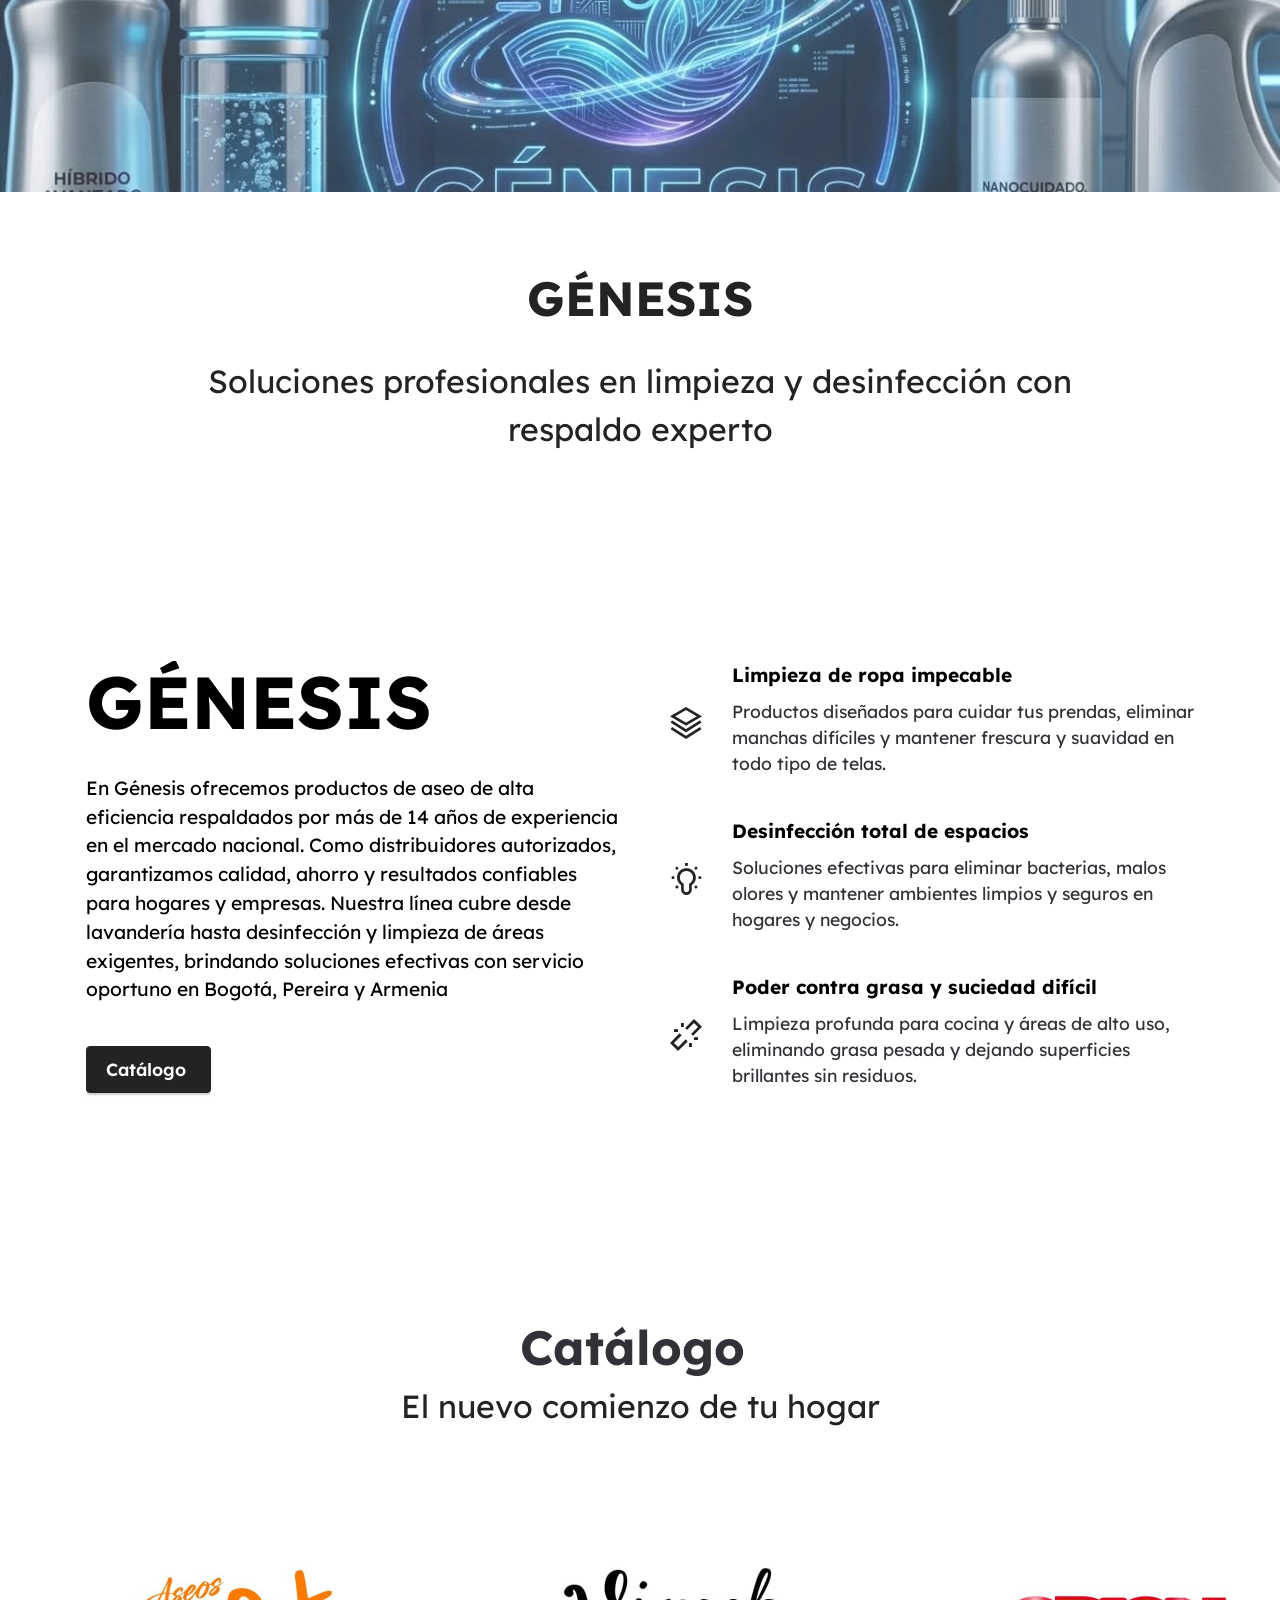
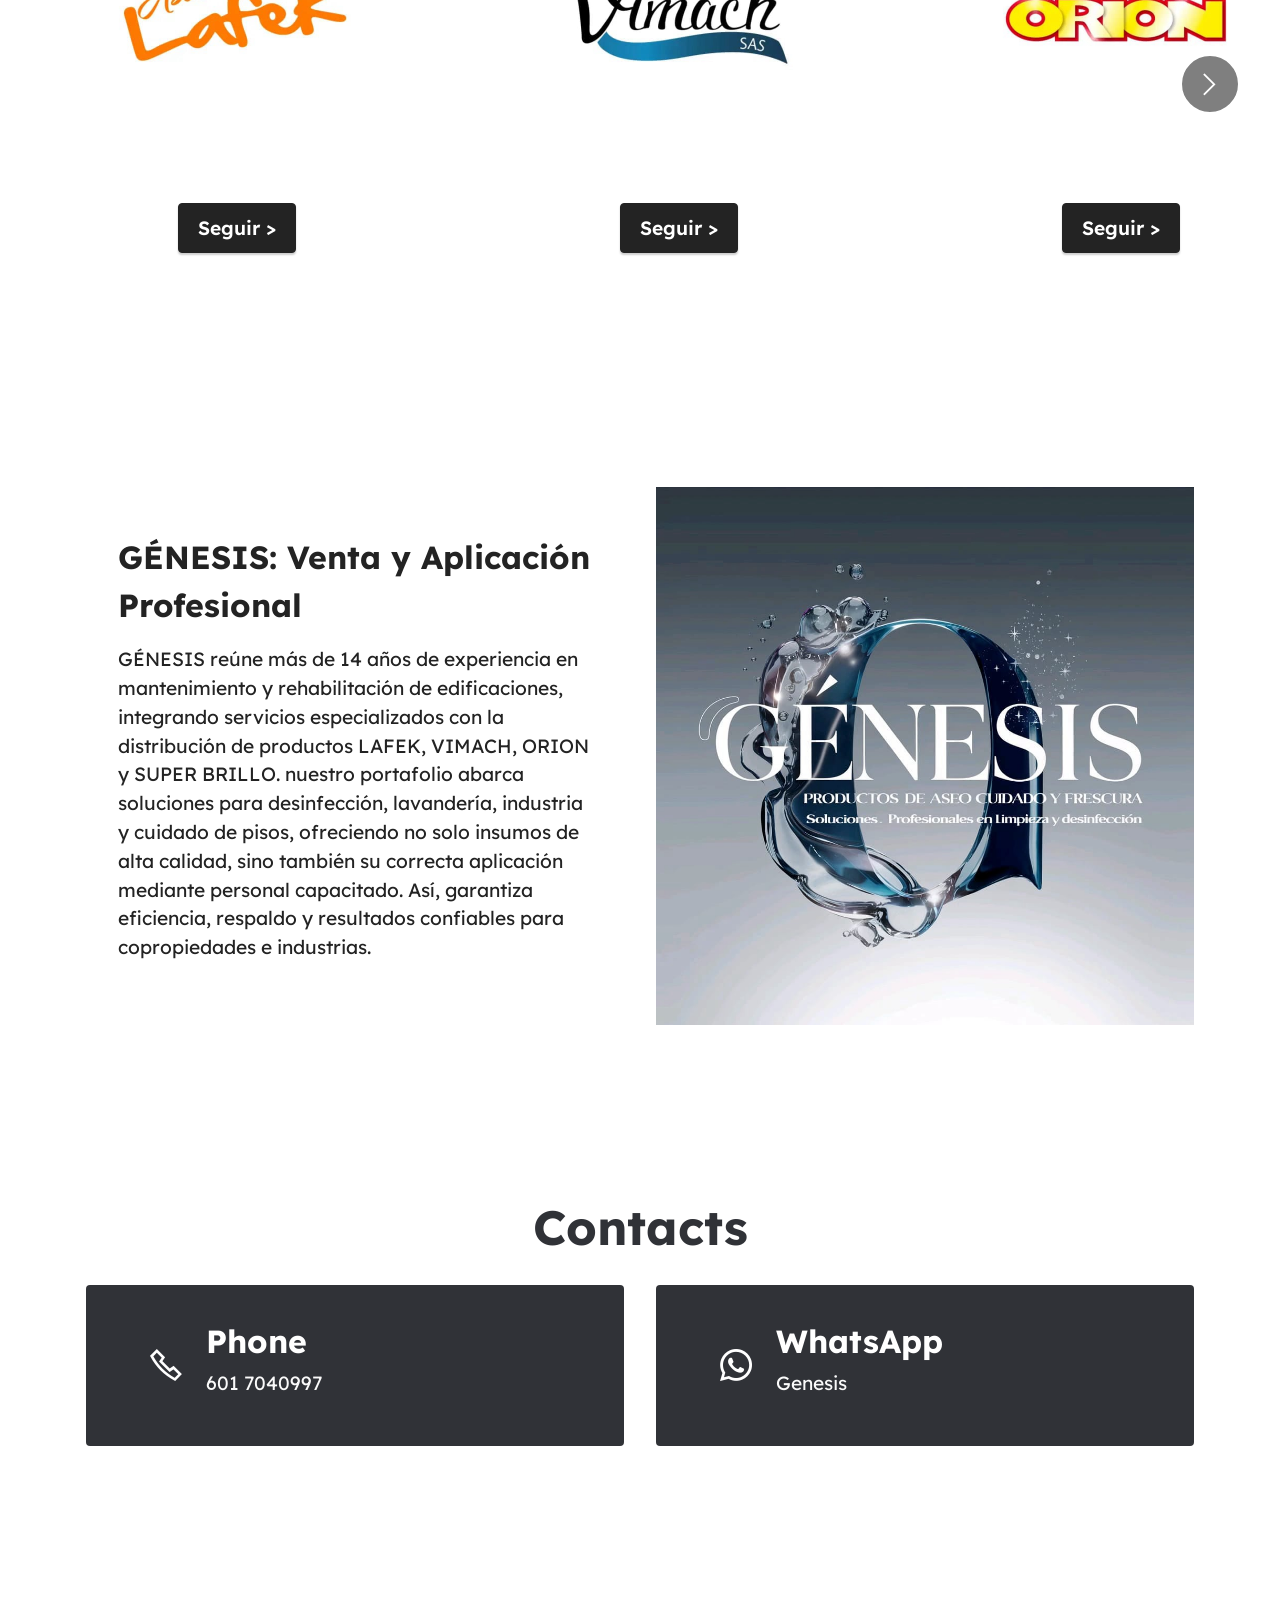
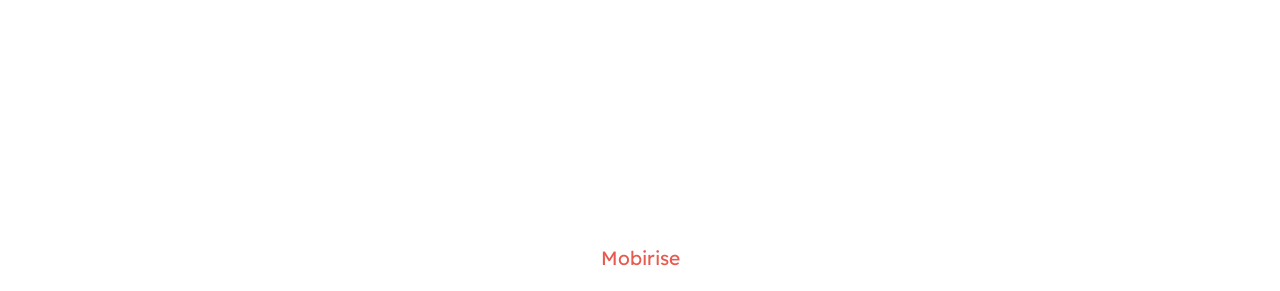
<file: index.html>
<!DOCTYPE html>
<html  >
<head>
  <!-- Site made with Mobirise Website Builder v6.1.12, https://mobirise.com -->
  <meta charset="UTF-8">
  <meta http-equiv="X-UA-Compatible" content="IE=edge">
  <meta name="generator" content="Mobirise v6.1.12, mobirise.com">
  <meta name="viewport" content="width=device-width, initial-scale=1, minimum-scale=1">
  <link rel="shortcut icon" href="assets/images/logo5.png" type="image/x-icon">
  <meta name="description" content="">
  
  
  <title>Home</title>
  <link rel="stylesheet" href="assets/web/assets/mobirise-icons2/mobirise2.css">
  <link rel="stylesheet" href="assets/bootstrap/css/bootstrap.min.css">
  <link rel="stylesheet" href="assets/socicon/css/styles.css">
  <link rel="stylesheet" href="assets/theme/css/style.css">
  <link rel="preload" href="https://fonts.googleapis.com/css?family=Lexend:100,200,300,400,500,600,700,800,900&display=swap" as="style" onload="this.onload=null;this.rel='stylesheet'">
  <noscript><link rel="stylesheet" href="https://fonts.googleapis.com/css?family=Lexend:100,200,300,400,500,600,700,800,900&display=swap"></noscript>
  <link rel="preload" as="style" href="assets/mobirise/css/mbr-additional.css?v=1GOjvj"><link rel="stylesheet" href="assets/mobirise/css/mbr-additional.css?v=1GOjvj" type="text/css">

  
  
  
</head>
<body>
  
  <section data-bs-version="5.1" class="header13 cid-vhQzChRY0P" id="header13-1a">

    

    
    <div class="mbr-overlay" style="opacity: 0.2; background-color: rgb(255, 255, 255);"></div>

    <div class="align-center container">
        <div class="row justify-content-center">
            <div class="col-12 col-lg-10">
                
                
                
                
                
            </div>
        </div>
    </div>
</section>

<section data-bs-version="5.1" class="content4 cid-vhQADY9DEE" id="content4-1b">
    

    
    
    <div class="container">
        <div class="row justify-content-center">
            <div class="title col-md-12 col-lg-10">
                <h3 class="mbr-section-title mbr-fonts-style align-center mb-4 display-2"><strong>GÉNESIS</strong></h3>
                <h4 class="mbr-section-subtitle align-center mbr-fonts-style mb-4 display-5">Soluciones profesionales en limpieza y desinfección con respaldo experto</h4>
                
            </div>
        </div>
    </div>
</section>

<section data-bs-version="5.1" class="features12 cid-sFF3eJNZDT" id="features13-2">

    
    
    <div class="container">
        <div class="row justify-content-center">
            <div class="col-12 col-lg-6">
                <div class="card-wrapper">
                    <div class="card-box align-left">
                        <h4 class="card-title mbr-fonts-style mb-4 display-1"><strong>GÉNESIS&nbsp;</strong></h4>
                        <p class="mbr-text mbr-fonts-style mb-4 display-7">En Génesis ofrecemos productos de aseo de alta eficiencia respaldados por más de 14 años de experiencia en el mercado nacional. Como distribuidores autorizados, garantizamos calidad, ahorro y resultados confiables para hogares y empresas. Nuestra línea cubre desde lavandería hasta desinfección y limpieza de áreas exigentes, brindando soluciones efectivas con servicio oportuno en Bogotá, Pereira y Armenia</p>
                        <div class="mbr-section-btn"><a class="btn btn-black display-4" href="index.html#slider6-3">Catálogo&nbsp;</a></div>
                    </div>
                </div>
            </div>
            <div class="col-12 col-lg-6">
                <div class="item mbr-flex">
                    <div class="icon-box">
                        <span class="mbr-iconfont mobi-mbri-layers mobi-mbri" style="color: rgb(35, 35, 35); fill: rgb(35, 35, 35);"></span>
                    </div>
                    <div class="text-box">
                        <h4 class="icon-title mbr-black mbr-fonts-style display-7"><strong>Limpieza de ropa impecable</strong></h4>
                        <h5 class="icon-text mbr-black mbr-fonts-style display-4">Productos diseñados para cuidar tus prendas, eliminar manchas difíciles y mantener frescura y suavidad en todo tipo de telas.</h5>
                    </div>
                </div>
                <div class="item mbr-flex">
                    <div class="icon-box">
                        <span class="mbr-iconfont mobi-mbri-idea mobi-mbri" style="color: rgb(35, 35, 35); fill: rgb(35, 35, 35);"></span>
                    </div>
                    <div class="text-box">
                        <h4 class="icon-title mbr-black mbr-fonts-style display-7"><strong>Desinfección total de espacios</strong></h4>
                        <h5 class="icon-text mbr-black mbr-fonts-style display-4">Soluciones efectivas para eliminar bacterias, malos olores y mantener ambientes limpios y seguros en hogares y negocios.</h5>
                    </div>
                </div>
                <div class="item mbr-flex">
                    <div class="icon-box">
                        <span class="mbr-iconfont mobi-mbri-unlink mobi-mbri" style="color: rgb(35, 35, 35); fill: rgb(35, 35, 35);"></span>
                    </div>
                    <div class="text-box">
                        <h4 class="icon-title mbr-black mbr-fonts-style display-7"><strong>Poder contra grasa y suciedad difícil</strong></h4>
                        <h5 class="icon-text mbr-black mbr-fonts-style display-4">Limpieza profunda para cocina y áreas de alto uso, eliminando grasa pesada y dejando superficies brillantes sin residuos.</h5>
                    </div>
                </div>
            </div>
        </div>
    </div>
</section>

<section data-bs-version="5.1" class="slider6 mbr-embla cid-vhPaIvl80S" id="slider6-3">
    
    
    <div class="position-relative">
        <div class="mbr-section-head">
            <h4 class="mbr-section-title mbr-fonts-style align-center mb-0 display-2"><strong>Catálogo&nbsp;</strong></h4>
            <h5 class="mbr-section-subtitle mbr-fonts-style align-center mb-0 mt-2 display-5">El nuevo comienzo de tu hogar</h5>
        </div>
        <div class="embla mt-4" data-skip-snaps="true" data-align="center" data-contain-scroll="trimSnaps" data-auto-play-interval="5" data-draggable="true">
            <div class="embla__viewport container-fluid">
                <div class="embla__container">
                    <div class="embla__slide slider-image item" style="margin-left: 1rem; margin-right: 1rem;">
                        <div class="slide-content">
                            <div class="item-wrapper">
                                <div class="item-img">
                                    <img src="assets/images/whatsapp20image202026-04-2520at208.06.4920pm201-600x600.jpg" alt="Mobirise Website Builder" title="">
                                </div>
                            </div>
                            <div class="item-content">
                                
                                
                                
                            </div>
                            <div class="mbr-section-btn item-footer mt-2"><a href="page1.html" class="btn item-btn btn-black display-7" target="_blank">Seguir &gt;</a></div>
                        </div>
                    </div><div class="embla__slide slider-image item" style="margin-left: 1rem; margin-right: 1rem;">
                        <div class="slide-content">
                            <div class="item-wrapper">
                                <div class="item-img">
                                    <img src="assets/images/whatsapp20image202026-04-2520at208.06.4920pm202-600x600.jpg" alt="Mobirise Website Builder" title="" data-slide-to="1" data-bs-slide-to="2">
                                </div>
                            </div>
                            <div class="item-content">
                                
                                
                                
                            </div>
                            <div class="mbr-section-btn item-footer mt-2"><a href="page2.html" class="btn item-btn btn-black display-7" target="_blank">Seguir &gt;</a></div>
                        </div>
                    </div><div class="embla__slide slider-image item" style="margin-left: 1rem; margin-right: 1rem;">
                        <div class="slide-content">
                            <div class="item-wrapper">
                                <div class="item-img">
                                    <img src="assets/images/whatsapp20image202026-04-2520at208.06.4920pm-600x600.jpg" alt="Mobirise Website Builder" title="" data-slide-to="2" data-bs-slide-to="3">
                                </div>
                            </div>
                            <div class="item-content">
                                
                                
                                
                            </div>
                            <div class="mbr-section-btn item-footer mt-2"><a href="page3.html" class="btn item-btn btn-black display-7" target="_blank">Seguir &gt;</a></div>
                        </div>
                    </div><div class="embla__slide slider-image item" style="margin-left: 1rem; margin-right: 1rem;">
                        <div class="slide-content">
                            <div class="item-wrapper">
                                <div class="item-img">
                                    <img src="assets/images/whatsapp20image202026-04-2520at208.06.4820pm-600x600.jpg" alt="Mobirise Website Builder" title="" data-slide-to="3" data-bs-slide-to="4">
                                </div>
                            </div>
                            <div class="item-content">
                                
                                
                                
                            </div>
                            <div class="mbr-section-btn item-footer mt-2"><a href="page4.html" class="btn item-btn btn-black display-7" target="_blank">Seguir &gt;</a></div>
                        </div>
                    </div>
                    
                    
                    
                </div>
            </div>
            <button class="embla__button embla__button--prev">
                <span class="mobi-mbri mobi-mbri-arrow-prev mbr-iconfont" aria-hidden="true"></span>
                <span class="sr-only visually-hidden visually-hidden">Previous</span>
            </button>
            <button class="embla__button embla__button--next">
                <span class="mobi-mbri mobi-mbri-arrow-next mbr-iconfont" aria-hidden="true"></span>
                <span class="sr-only visually-hidden visually-hidden">Next</span>
            </button>
        </div>
    </div>
</section>

<section data-bs-version="5.1" class="image2 cid-vhQFcoKwHt" id="image2-1c">
    

    
    

    <div class="container">
        <div class="row align-items-center">
            <div class="col-12 col-lg-6">
                <div class="image-wrapper">
                    <img src="assets/images/whatsapp20image202026-04-2520at206.09.4320pm-1024x1024.jpg" alt="Mobirise Website Builder">
                    
                </div>
            </div>
            <div class="col-12 col-lg">
                <div class="text-wrapper">
                    <h3 class="mbr-section-title mbr-fonts-style mb-3 display-5"><strong>GÉNESIS: Venta y Aplicación Profesional</strong></h3>
                    <p class="mbr-text mbr-fonts-style display-7">GÉNESIS reúne más de 14 años de experiencia en mantenimiento y rehabilitación de edificaciones, integrando servicios especializados con la distribución de productos LAFEK, VIMACH, ORION y SUPER BRILLO. nuestro portafolio abarca soluciones para desinfección, lavandería, industria y cuidado de pisos, ofreciendo no solo insumos de alta calidad, sino también su correcta aplicación mediante personal capacitado. Así, garantiza eficiencia, respaldo y resultados confiables para copropiedades e industrias.</p>
                </div>
            </div>
        </div>
    </div>
</section>

<section data-bs-version="5.1" class="contacts2 cid-sFF3B84VW8" id="contacts2-8">
    <!---->
    
    
    <div class="container">
        <div class="mbr-section-head">
            <h3 class="mbr-section-title mbr-fonts-style align-center mb-0 display-2"><strong>Contacts</strong>
            </h3>
            
        </div>
        <div class="row justify-content-center mt-4">
            <div class="card col-12 col-md-6">
                <div class="card-wrapper">
                    <div class="image-wrapper">
                        <a href="tel:601 7040997"><span class="mbr-iconfont mobi-mbri-phone mobi-mbri" style="color: rgb(255, 255, 255); fill: rgb(255, 255, 255);"></span></a>
                    </div>
                    <div class="text-wrapper">
                        <h6 class="card-title mbr-fonts-style mb-1 display-5">
                            <strong>Phone</strong>
                        </h6>
                        <p class="mbr-text mbr-fonts-style display-7">601 7040997</p>
                    </div>
                </div>
            </div>
            <div class="card col-12 col-md-6">
                <div class="card-wrapper">
                    <div class="image-wrapper">
                        <a href="https://wa.me/573138573583"><span class="mbr-iconfont socicon-whatsapp socicon" style="color: rgb(255, 255, 255); fill: rgb(255, 255, 255);"></span></a>
                    </div>
                    <div class="text-wrapper">
                        <h6 class="card-title mbr-fonts-style mb-1 display-5"><strong>WhatsApp&nbsp;</strong></h6>
                        <p class="mbr-text mbr-fonts-style display-7">Genesis&nbsp;</p>
                    </div>
                </div>
            </div>
            
            
        </div>
    </div>
</section>

<section data-bs-version="5.1" class="footer7 cid-sFF3CYc3p7" once="footers" id="footer7-9">

    

    

    <div class="container">
        <div class="media-container-row align-center mbr-white">
            <div class="col-12">
                <p class="mbr-text mb-0 mbr-fonts-style display-7">
                    © Copyright 2025 Mobirise - All Rights Reserved
                </p>
            </div>
        </div>
    </div>
</section><section class="display-7" style="padding: 0;align-items: center;justify-content: center;flex-wrap: wrap;    align-content: center;display: flex;position: relative;height: 4rem;"><a href="https://mobiri.se/" style="flex: 1 1;height: 4rem;position: absolute;width: 100%;z-index: 1;"><img alt="" style="height: 4rem;" src="[data-uri]"></a><p style="margin: 0;text-align: center;" class="display-7">&#8204;</p><a style="z-index:1" href="https://mobirise.com">Mobirise </a></section><script src="assets/bootstrap/js/bootstrap.bundle.min.js"></script>  <script src="assets/smoothscroll/smooth-scroll.js"></script>  <script src="assets/ytplayer/index.js"></script>  <script src="assets/embla/embla.min.js"></script>  <script src="assets/embla/script.js"></script>  <script src="assets/theme/js/script.js"></script>  
  
  
</body>
</html>
</file>
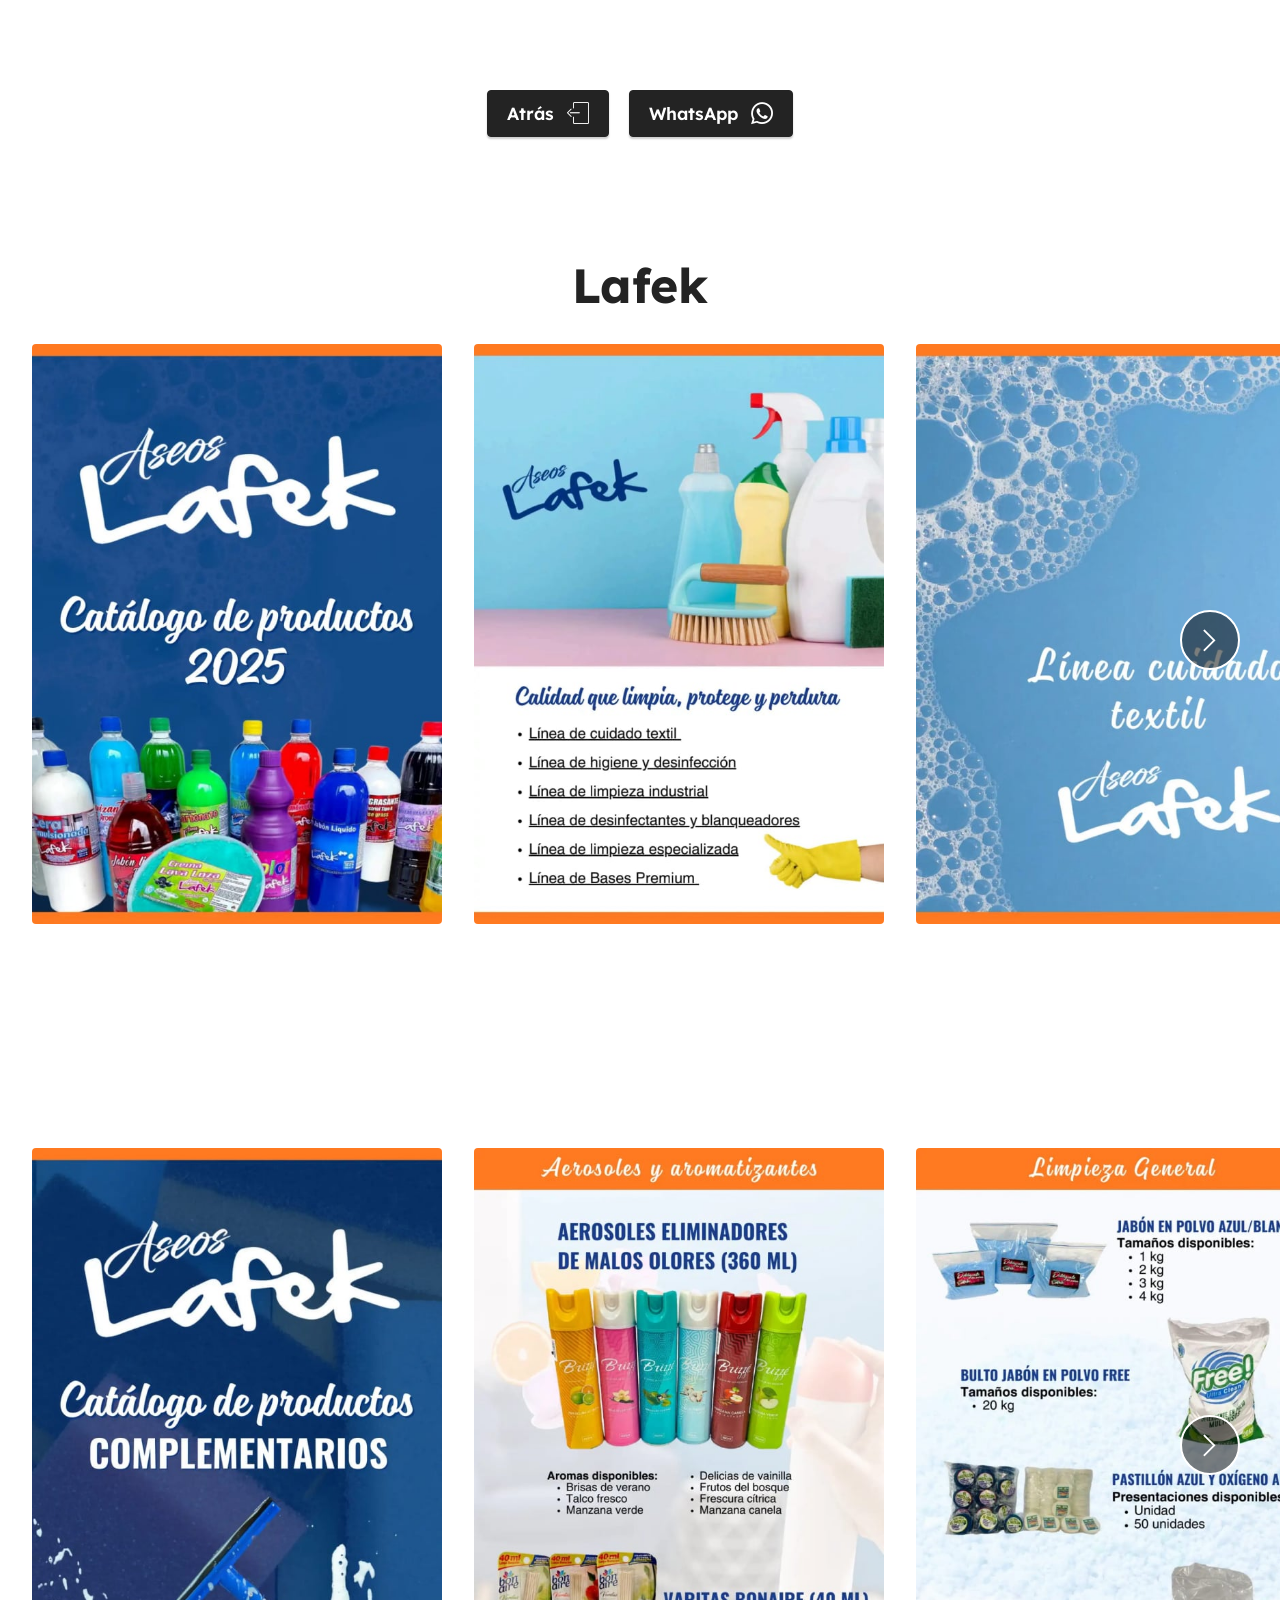
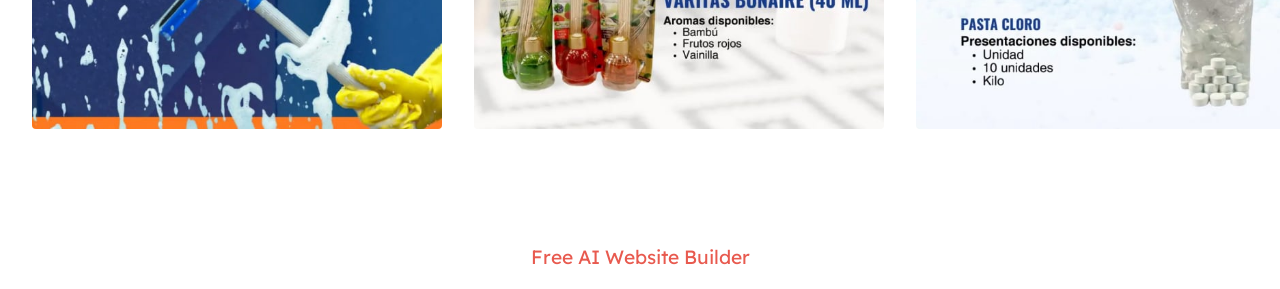
<file: page1.html>
<!DOCTYPE html>
<html  >
<head>
  <!-- Site made with Mobirise Website Builder v6.1.12, https://mobirise.com -->
  <meta charset="UTF-8">
  <meta http-equiv="X-UA-Compatible" content="IE=edge">
  <meta name="generator" content="Mobirise v6.1.12, mobirise.com">
  <meta name="viewport" content="width=device-width, initial-scale=1, minimum-scale=1">
  <link rel="shortcut icon" href="assets/images/logo5.png" type="image/x-icon">
  <meta name="description" content="">
  
  
  <title>lafek</title>
  <link rel="stylesheet" href="assets/web/assets/mobirise-icons/mobirise-icons.css">
  <link rel="stylesheet" href="assets/web/assets/mobirise-icons2/mobirise2.css">
  <link rel="stylesheet" href="assets/bootstrap/css/bootstrap.min.css">
  <link rel="stylesheet" href="assets/socicon/css/styles.css">
  <link rel="stylesheet" href="assets/theme/css/style.css">
  <link rel="preload" href="https://fonts.googleapis.com/css?family=Lexend:100,200,300,400,500,600,700,800,900&display=swap" as="style" onload="this.onload=null;this.rel='stylesheet'">
  <noscript><link rel="stylesheet" href="https://fonts.googleapis.com/css?family=Lexend:100,200,300,400,500,600,700,800,900&display=swap"></noscript>
  <link rel="preload" as="style" href="assets/mobirise/css/mbr-additional.css?v=CMOYux"><link rel="stylesheet" href="assets/mobirise/css/mbr-additional.css?v=CMOYux" type="text/css">

  
  
  
</head>
<body>
  
  <section data-bs-version="5.1" class="content11 cid-vhQxvQeThK" id="content11-16">
    
    <div class="container">
        <div class="row justify-content-center">
            <div class="col-md-12 col-lg-10">
                <div class="mbr-section-btn align-center"><a class="btn btn-black display-4" href="index.html#header11-1"><span class="mbri-logout mbr-iconfont mbr-iconfont-btn"></span>Atrás&nbsp;</a>
                    <a class="btn btn-black display-4" href="https://wa.me/573138573583"><span class="socicon socicon-whatsapp mbr-iconfont mbr-iconfont-btn"></span>WhatsApp&nbsp;</a></div>
            </div>
        </div>
    </div>
</section>

<section data-bs-version="5.1" class="slider6 mbr-embla cid-vhQ43sh5xS" id="slider6-s">
    
    
    <div class="position-relative">
        <div class="mbr-section-head">
            <h4 class="mbr-section-title mbr-fonts-style align-center mb-0 display-2"><strong>Lafek</strong></h4>
            
        </div>
        <div class="embla mt-4" data-skip-snaps="true" data-align="center" data-contain-scroll="trimSnaps" data-auto-play-interval="5" data-draggable="true">
            <div class="embla__viewport container-fluid">
                <div class="embla__container">
                    
                    
                    
                    <div class="embla__slide slider-image item active" style="margin-left: 1rem; margin-right: 1rem;">
                        <div class="slide-content">
                            <div class="item-wrapper">
                                <div class="item-img">
                                    <img src="assets/images/whatsapp20image202026-04-2520at204.29.0220pm201-600x850.jpg" alt="Mobirise Website Builder" title="" data-slide-to="0" data-bs-slide-to="0">
                                </div>
                            </div>
                            
                            
                        </div>
                    </div><div class="embla__slide slider-image item active" style="margin-left: 1rem; margin-right: 1rem;">
                        <div class="slide-content">
                            <div class="item-wrapper">
                                <div class="item-img">
                                    <img src="assets/images/whatsapp20image202026-04-2520at204.29.0220pm-600x850.jpg" alt="Mobirise Website Builder" title="" data-slide-to="1" data-bs-slide-to="1">
                                </div>
                            </div>
                            
                            
                        </div>
                    </div><div class="embla__slide slider-image item active" style="margin-left: 1rem; margin-right: 1rem;">
                        <div class="slide-content">
                            <div class="item-wrapper">
                                <div class="item-img">
                                    <img src="assets/images/whatsapp20image202026-04-2520at204.29.0120pm202-600x850.jpg" alt="Mobirise Website Builder" title="" data-slide-to="2" data-bs-slide-to="2">
                                </div>
                            </div>
                            
                            
                        </div>
                    </div><div class="embla__slide slider-image item active" style="margin-left: 1rem; margin-right: 1rem;">
                        <div class="slide-content">
                            <div class="item-wrapper">
                                <div class="item-img">
                                    <img src="assets/images/whatsapp20image202026-04-2520at204.29.0120pm201-600x850.jpg" alt="Mobirise Website Builder" title="" data-slide-to="3" data-bs-slide-to="3">
                                </div>
                            </div>
                            
                            
                        </div>
                    </div><div class="embla__slide slider-image item active" style="margin-left: 1rem; margin-right: 1rem;">
                        <div class="slide-content">
                            <div class="item-wrapper">
                                <div class="item-img">
                                    <img src="assets/images/whatsapp20image202026-04-2520at204.29.0120pm-600x850.jpg" alt="Mobirise Website Builder" title="" data-slide-to="4" data-bs-slide-to="4">
                                </div>
                            </div>
                            
                            
                        </div>
                    </div><div class="embla__slide slider-image item active" style="margin-left: 1rem; margin-right: 1rem;">
                        <div class="slide-content">
                            <div class="item-wrapper">
                                <div class="item-img">
                                    <img src="assets/images/whatsapp20image202026-04-2520at204.29.0020pm201-600x850.jpg" alt="Mobirise Website Builder" title="" data-slide-to="5" data-bs-slide-to="5">
                                </div>
                            </div>
                            
                            
                        </div>
                    </div><div class="embla__slide slider-image item active" style="margin-left: 1rem; margin-right: 1rem;">
                        <div class="slide-content">
                            <div class="item-wrapper">
                                <div class="item-img">
                                    <img src="assets/images/whatsapp20image202026-04-2520at204.29.0020pm-600x850.jpg" alt="Mobirise Website Builder" title="" data-slide-to="6" data-bs-slide-to="6">
                                </div>
                            </div>
                            
                            
                        </div>
                    </div><div class="embla__slide slider-image item active" style="margin-left: 1rem; margin-right: 1rem;">
                        <div class="slide-content">
                            <div class="item-wrapper">
                                <div class="item-img">
                                    <img src="assets/images/whatsapp20image202026-04-2520at204.28.5920pm-600x850.jpg" alt="Mobirise Website Builder" title="" data-slide-to="7" data-bs-slide-to="7">
                                </div>
                            </div>
                            
                            
                        </div>
                    </div><div class="embla__slide slider-image item active" style="margin-left: 1rem; margin-right: 1rem;">
                        <div class="slide-content">
                            <div class="item-wrapper">
                                <div class="item-img">
                                    <img src="assets/images/9-600x850.jpg" alt="Mobirise Website Builder" title="" data-slide-to="8" data-bs-slide-to="8">
                                </div>
                            </div>
                            
                            
                        </div>
                    </div><div class="embla__slide slider-image item active" style="margin-left: 1rem; margin-right: 1rem;">
                        <div class="slide-content">
                            <div class="item-wrapper">
                                <div class="item-img">
                                    <img src="assets/images/10-600x850.jpg" alt="Mobirise Website Builder" title="" data-slide-to="9" data-bs-slide-to="9">
                                </div>
                            </div>
                            
                            
                        </div>
                    </div><div class="embla__slide slider-image item active" style="margin-left: 1rem; margin-right: 1rem;">
                        <div class="slide-content">
                            <div class="item-wrapper">
                                <div class="item-img">
                                    <img src="assets/images/11-600x850.jpg" alt="Mobirise Website Builder" title="" data-slide-to="10" data-bs-slide-to="10">
                                </div>
                            </div>
                            
                            
                        </div>
                    </div><div class="embla__slide slider-image item active" style="margin-left: 1rem; margin-right: 1rem;">
                        <div class="slide-content">
                            <div class="item-wrapper">
                                <div class="item-img">
                                    <img src="assets/images/12-600x850.jpg" alt="Mobirise Website Builder" title="" data-slide-to="11" data-bs-slide-to="11">
                                </div>
                            </div>
                            
                            
                        </div>
                    </div><div class="embla__slide slider-image item active" style="margin-left: 1rem; margin-right: 1rem;">
                        <div class="slide-content">
                            <div class="item-wrapper">
                                <div class="item-img">
                                    <img src="assets/images/13-600x850.jpg" alt="Mobirise Website Builder" title="" data-slide-to="12" data-bs-slide-to="12">
                                </div>
                            </div>
                            
                            
                        </div>
                    </div><div class="embla__slide slider-image item active" style="margin-left: 1rem; margin-right: 1rem;">
                        <div class="slide-content">
                            <div class="item-wrapper">
                                <div class="item-img">
                                    <img src="assets/images/14-600x850.jpg" alt="Mobirise Website Builder" title="" data-slide-to="13" data-bs-slide-to="13">
                                </div>
                            </div>
                            
                            
                        </div>
                    </div><div class="embla__slide slider-image item active" style="margin-left: 1rem; margin-right: 1rem;">
                        <div class="slide-content">
                            <div class="item-wrapper">
                                <div class="item-img">
                                    <img src="assets/images/15-600x850.jpg" alt="Mobirise Website Builder" title="" data-slide-to="14" data-bs-slide-to="14">
                                </div>
                            </div>
                            
                            
                        </div>
                    </div><div class="embla__slide slider-image item active" style="margin-left: 1rem; margin-right: 1rem;">
                        <div class="slide-content">
                            <div class="item-wrapper">
                                <div class="item-img">
                                    <img src="assets/images/16-600x850.jpg" alt="Mobirise Website Builder" title="" data-slide-to="15" data-bs-slide-to="15">
                                </div>
                            </div>
                            
                            
                        </div>
                    </div><div class="embla__slide slider-image item active" style="margin-left: 1rem; margin-right: 1rem;">
                        <div class="slide-content">
                            <div class="item-wrapper">
                                <div class="item-img">
                                    <img src="assets/images/17-600x850.jpg" alt="Mobirise Website Builder" title="" data-slide-to="16" data-bs-slide-to="16">
                                </div>
                            </div>
                            
                            
                        </div>
                    </div><div class="embla__slide slider-image item active" style="margin-left: 1rem; margin-right: 1rem;">
                        <div class="slide-content">
                            <div class="item-wrapper">
                                <div class="item-img">
                                    <img src="assets/images/18-600x850.jpg" alt="Mobirise Website Builder" title="" data-slide-to="17" data-bs-slide-to="17">
                                </div>
                            </div>
                            
                            
                        </div>
                    </div><div class="embla__slide slider-image item active" style="margin-left: 1rem; margin-right: 1rem;">
                        <div class="slide-content">
                            <div class="item-wrapper">
                                <div class="item-img">
                                    <img src="assets/images/19-600x850.jpg" alt="Mobirise Website Builder" title="" data-slide-to="18" data-bs-slide-to="18">
                                </div>
                            </div>
                            
                            
                        </div>
                    </div><div class="embla__slide slider-image item active" style="margin-left: 1rem; margin-right: 1rem;">
                        <div class="slide-content">
                            <div class="item-wrapper">
                                <div class="item-img">
                                    <img src="assets/images/20-600x850.jpg" alt="Mobirise Website Builder" title="" data-slide-to="19" data-bs-slide-to="19">
                                </div>
                            </div>
                            
                            
                        </div>
                    </div><div class="embla__slide slider-image item active" style="margin-left: 1rem; margin-right: 1rem;">
                        <div class="slide-content">
                            <div class="item-wrapper">
                                <div class="item-img">
                                    <img src="assets/images/21-600x850.jpg" alt="Mobirise Website Builder" title="" data-slide-to="20" data-bs-slide-to="20">
                                </div>
                            </div>
                            
                            
                        </div>
                    </div><div class="embla__slide slider-image item active" style="margin-left: 1rem; margin-right: 1rem;">
                        <div class="slide-content">
                            <div class="item-wrapper">
                                <div class="item-img">
                                    <img src="assets/images/22-600x850.jpg" alt="Mobirise Website Builder" title="" data-slide-to="21" data-bs-slide-to="21">
                                </div>
                            </div>
                            
                            
                        </div>
                    </div><div class="embla__slide slider-image item active" style="margin-left: 1rem; margin-right: 1rem;">
                        <div class="slide-content">
                            <div class="item-wrapper">
                                <div class="item-img">
                                    <img src="assets/images/23-600x850.jpg" alt="Mobirise Website Builder" title="" data-slide-to="22" data-bs-slide-to="22">
                                </div>
                            </div>
                            
                            
                        </div>
                    </div><div class="embla__slide slider-image item active" style="margin-left: 1rem; margin-right: 1rem;">
                        <div class="slide-content">
                            <div class="item-wrapper">
                                <div class="item-img">
                                    <img src="assets/images/24-600x850.jpg" alt="Mobirise Website Builder" title="" data-slide-to="23" data-bs-slide-to="23">
                                </div>
                            </div>
                            
                            
                        </div>
                    </div><div class="embla__slide slider-image item active" style="margin-left: 1rem; margin-right: 1rem;">
                        <div class="slide-content">
                            <div class="item-wrapper">
                                <div class="item-img">
                                    <img src="assets/images/25-600x850.jpg" alt="Mobirise Website Builder" title="" data-slide-to="24" data-bs-slide-to="24">
                                </div>
                            </div>
                            
                            
                        </div>
                    </div>
                </div>
            </div>
            <button class="embla__button embla__button--prev">
                <span class="mobi-mbri mobi-mbri-arrow-prev mbr-iconfont" aria-hidden="true"></span>
                <span class="sr-only visually-hidden visually-hidden">Previous</span>
            </button>
            <button class="embla__button embla__button--next">
                <span class="mobi-mbri mobi-mbri-arrow-next mbr-iconfont" aria-hidden="true"></span>
                <span class="sr-only visually-hidden visually-hidden">Next</span>
            </button>
        </div>
    </div>
</section>

<section data-bs-version="5.1" class="slider6 mbr-embla cid-vhQ43vxNg4" id="slider6-t">
    
    
    <div class="position-relative">
        
        <div class="embla mt-4" data-skip-snaps="true" data-align="center" data-contain-scroll="trimSnaps" data-auto-play-interval="5" data-draggable="true">
            <div class="embla__viewport container-fluid">
                <div class="embla__container">
                    <div class="embla__slide slider-image item active" style="margin-left: 1rem; margin-right: 1rem;">
                        <div class="slide-content">
                            <div class="item-wrapper">
                                <div class="item-img">
                                    <img src="assets/images/1-600x850.jpg" alt="Mobirise Website Builder" title="" data-slide-to="0" data-bs-slide-to="0">
                                </div>
                            </div>
                            
                            
                        </div>
                    </div><div class="embla__slide slider-image item active" style="margin-left: 1rem; margin-right: 1rem;">
                        <div class="slide-content">
                            <div class="item-wrapper">
                                <div class="item-img">
                                    <img src="assets/images/2-600x850.jpg" alt="Mobirise Website Builder" title="" data-slide-to="1" data-bs-slide-to="1">
                                </div>
                            </div>
                            
                            
                        </div>
                    </div><div class="embla__slide slider-image item active" style="margin-left: 1rem; margin-right: 1rem;">
                        <div class="slide-content">
                            <div class="item-wrapper">
                                <div class="item-img">
                                    <img src="assets/images/3-600x850.jpg" alt="Mobirise Website Builder" title="" data-slide-to="2" data-bs-slide-to="2">
                                </div>
                            </div>
                            
                            
                        </div>
                    </div><div class="embla__slide slider-image item active" style="margin-left: 1rem; margin-right: 1rem;">
                        <div class="slide-content">
                            <div class="item-wrapper">
                                <div class="item-img">
                                    <img src="assets/images/4-600x850.jpg" alt="Mobirise Website Builder" title="" data-slide-to="3" data-bs-slide-to="3">
                                </div>
                            </div>
                            
                            
                        </div>
                    </div><div class="embla__slide slider-image item active" style="margin-left: 1rem; margin-right: 1rem;">
                        <div class="slide-content">
                            <div class="item-wrapper">
                                <div class="item-img">
                                    <img src="assets/images/5-600x850.jpg" alt="Mobirise Website Builder" title="" data-slide-to="4" data-bs-slide-to="4">
                                </div>
                            </div>
                            
                            
                        </div>
                    </div><div class="embla__slide slider-image item active" style="margin-left: 1rem; margin-right: 1rem;">
                        <div class="slide-content">
                            <div class="item-wrapper">
                                <div class="item-img">
                                    <img src="assets/images/6-600x850.jpg" alt="Mobirise Website Builder" title="" data-slide-to="5" data-bs-slide-to="5">
                                </div>
                            </div>
                            
                            
                        </div>
                    </div><div class="embla__slide slider-image item active" style="margin-left: 1rem; margin-right: 1rem;">
                        <div class="slide-content">
                            <div class="item-wrapper">
                                <div class="item-img">
                                    <img src="assets/images/7-600x850.jpg" alt="Mobirise Website Builder" title="" data-slide-to="6" data-bs-slide-to="6">
                                </div>
                            </div>
                            
                            
                        </div>
                    </div><div class="embla__slide slider-image item active" style="margin-left: 1rem; margin-right: 1rem;">
                        <div class="slide-content">
                            <div class="item-wrapper">
                                <div class="item-img">
                                    <img src="assets/images/8-600x850.jpg" alt="Mobirise Website Builder" title="" data-slide-to="7" data-bs-slide-to="7">
                                </div>
                            </div>
                            
                            
                        </div>
                    </div><div class="embla__slide slider-image item active" style="margin-left: 1rem; margin-right: 1rem;">
                        <div class="slide-content">
                            <div class="item-wrapper">
                                <div class="item-img">
                                    <img src="assets/images/9-1-600x850.jpg" alt="Mobirise Website Builder" title="" data-slide-to="8" data-bs-slide-to="8">
                                </div>
                            </div>
                            
                            
                        </div>
                    </div><div class="embla__slide slider-image item active" style="margin-left: 1rem; margin-right: 1rem;">
                        <div class="slide-content">
                            <div class="item-wrapper">
                                <div class="item-img">
                                    <img src="assets/images/10-1-600x850.jpg" alt="Mobirise Website Builder" title="" data-slide-to="9" data-bs-slide-to="9">
                                </div>
                            </div>
                            
                            
                        </div>
                    </div><div class="embla__slide slider-image item active" style="margin-left: 1rem; margin-right: 1rem;">
                        <div class="slide-content">
                            <div class="item-wrapper">
                                <div class="item-img">
                                    <img src="assets/images/11-1-600x850.jpg" alt="Mobirise Website Builder" title="" data-slide-to="10" data-bs-slide-to="10">
                                </div>
                            </div>
                            
                            
                        </div>
                    </div><div class="embla__slide slider-image item active" style="margin-left: 1rem; margin-right: 1rem;">
                        <div class="slide-content">
                            <div class="item-wrapper">
                                <div class="item-img">
                                    <img src="assets/images/12-1-600x850.jpg" alt="Mobirise Website Builder" title="" data-slide-to="11" data-bs-slide-to="11">
                                </div>
                            </div>
                            
                            
                        </div>
                    </div><div class="embla__slide slider-image item active" style="margin-left: 1rem; margin-right: 1rem;">
                        <div class="slide-content">
                            <div class="item-wrapper">
                                <div class="item-img">
                                    <img src="assets/images/13-1-600x850.jpg" alt="Mobirise Website Builder" title="" data-slide-to="12" data-bs-slide-to="12">
                                </div>
                            </div>
                            
                            
                        </div>
                    </div><div class="embla__slide slider-image item active" style="margin-left: 1rem; margin-right: 1rem;">
                        <div class="slide-content">
                            <div class="item-wrapper">
                                <div class="item-img">
                                    <img src="assets/images/14-1-600x850.jpg" alt="Mobirise Website Builder" title="" data-slide-to="13" data-bs-slide-to="13">
                                </div>
                            </div>
                            
                            
                        </div>
                    </div>
                    
                    
                    
                </div>
            </div>
            <button class="embla__button embla__button--prev">
                <span class="mobi-mbri mobi-mbri-arrow-prev mbr-iconfont" aria-hidden="true"></span>
                <span class="sr-only visually-hidden visually-hidden">Previous</span>
            </button>
            <button class="embla__button embla__button--next">
                <span class="mobi-mbri mobi-mbri-arrow-next mbr-iconfont" aria-hidden="true"></span>
                <span class="sr-only visually-hidden visually-hidden">Next</span>
            </button>
        </div>
    </div>
</section><section class="display-7" style="padding: 0;align-items: center;justify-content: center;flex-wrap: wrap;    align-content: center;display: flex;position: relative;height: 4rem;"><a href="https://mobiri.se/" style="flex: 1 1;height: 4rem;position: absolute;width: 100%;z-index: 1;"><img alt="" style="height: 4rem;" src="[data-uri]"></a><p style="margin: 0;text-align: center;" class="display-7">&#8204;</p><a style="z-index:1" href="https://mobirise.com/builder/ai-website-builder.html">Free AI Website Builder</a></section><script src="assets/bootstrap/js/bootstrap.bundle.min.js"></script>  <script src="assets/smoothscroll/smooth-scroll.js"></script>  <script src="assets/ytplayer/index.js"></script>  <script src="assets/embla/embla.min.js"></script>  <script src="assets/embla/script.js"></script>  <script src="assets/theme/js/script.js"></script>  
  
  
</body>
</html>
</file>
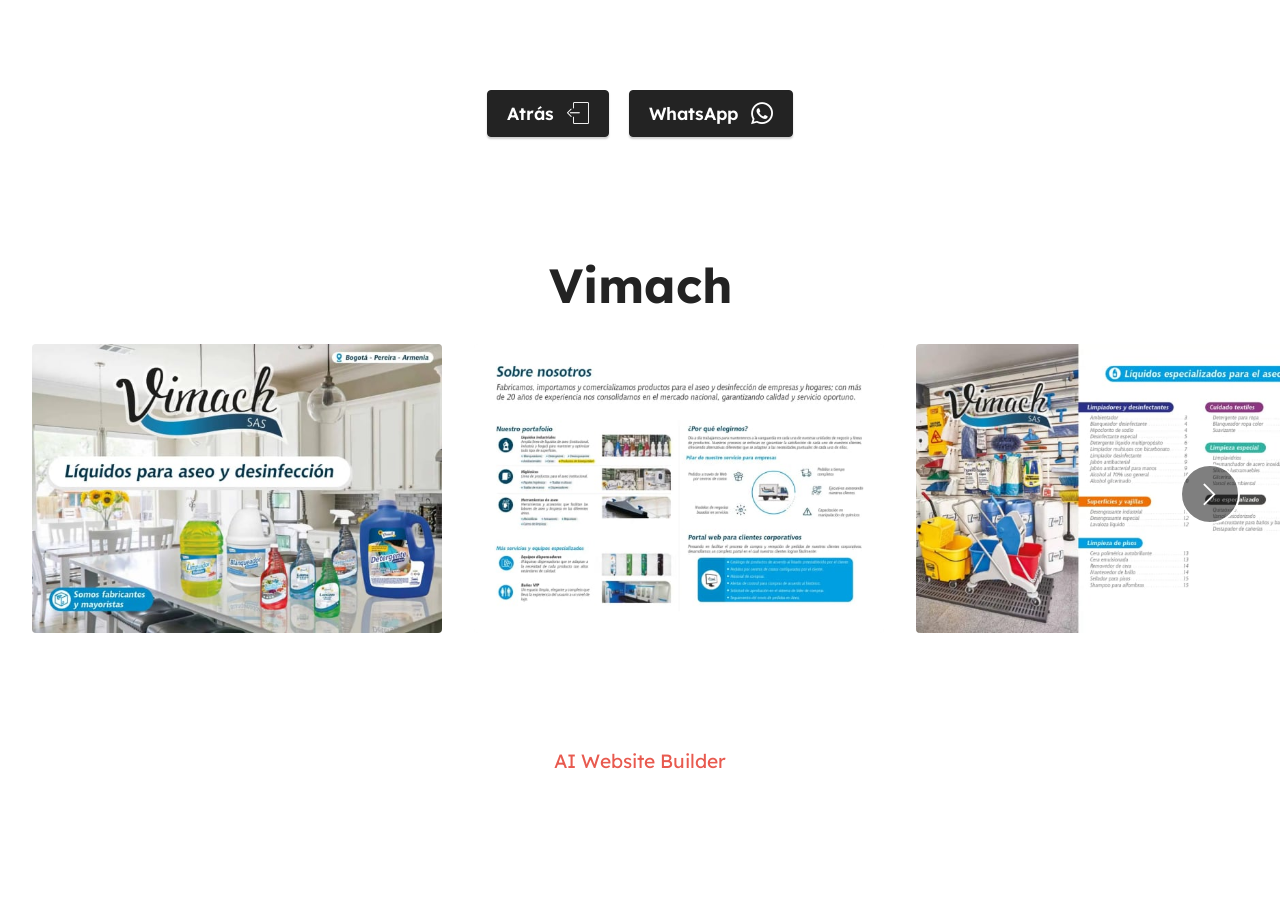
<file: page2.html>
<!DOCTYPE html>
<html  >
<head>
  <!-- Site made with Mobirise Website Builder v6.1.12, https://mobirise.com -->
  <meta charset="UTF-8">
  <meta http-equiv="X-UA-Compatible" content="IE=edge">
  <meta name="generator" content="Mobirise v6.1.12, mobirise.com">
  <meta name="viewport" content="width=device-width, initial-scale=1, minimum-scale=1">
  <link rel="shortcut icon" href="assets/images/logo5.png" type="image/x-icon">
  <meta name="description" content="">
  
  
  <title>vimach</title>
  <link rel="stylesheet" href="assets/web/assets/mobirise-icons/mobirise-icons.css">
  <link rel="stylesheet" href="assets/web/assets/mobirise-icons2/mobirise2.css">
  <link rel="stylesheet" href="assets/bootstrap/css/bootstrap.min.css">
  <link rel="stylesheet" href="assets/socicon/css/styles.css">
  <link rel="stylesheet" href="assets/theme/css/style.css">
  <link rel="preload" href="https://fonts.googleapis.com/css?family=Lexend:100,200,300,400,500,600,700,800,900&display=swap" as="style" onload="this.onload=null;this.rel='stylesheet'">
  <noscript><link rel="stylesheet" href="https://fonts.googleapis.com/css?family=Lexend:100,200,300,400,500,600,700,800,900&display=swap"></noscript>
  <link rel="preload" as="style" href="assets/mobirise/css/mbr-additional.css?v=Go2JKV"><link rel="stylesheet" href="assets/mobirise/css/mbr-additional.css?v=Go2JKV" type="text/css">

  
  
  
</head>
<body>
  
  <section data-bs-version="5.1" class="content11 cid-vhQxSbBO0W" id="content11-17">
    
    <div class="container">
        <div class="row justify-content-center">
            <div class="col-md-12 col-lg-10">
                <div class="mbr-section-btn align-center"><a class="btn btn-black display-4" href="index.html#header11-1"><span class="mbri-logout mbr-iconfont mbr-iconfont-btn"></span>Atrás&nbsp;</a>
                    <a class="btn btn-black display-4" href="https://wa.me/573138573583"><span class="socicon socicon-whatsapp mbr-iconfont mbr-iconfont-btn"></span>WhatsApp&nbsp;</a></div>
            </div>
        </div>
    </div>
</section>

<section data-bs-version="5.1" class="slider6 mbr-embla cid-vhQ9QGCw2K" id="slider6-13">
    
    
    <div class="position-relative">
        <div class="mbr-section-head">
            <h4 class="mbr-section-title mbr-fonts-style align-center mb-0 display-2"><strong>Vimach</strong></h4>
            
        </div>
        <div class="embla mt-4" data-skip-snaps="true" data-align="center" data-contain-scroll="trimSnaps" data-auto-play-interval="5" data-draggable="true">
            <div class="embla__viewport container-fluid">
                <div class="embla__container">
                    <div class="embla__slide slider-image item" style="margin-left: 1rem; margin-right: 1rem;">
                        <div class="slide-content">
                            <div class="item-wrapper">
                                <div class="item-img">
                                    <img src="assets/images/1-600x424.jpg" alt="Mobirise Website Builder" title="" data-slide-to="0" data-bs-slide-to="0">
                                </div>
                            </div>
                            
                            
                        </div>
                    </div><div class="embla__slide slider-image item" style="margin-left: 1rem; margin-right: 1rem;">
                        <div class="slide-content">
                            <div class="item-wrapper">
                                <div class="item-img">
                                    <img src="assets/images/2-600x424.jpg" alt="Mobirise Website Builder" title="" data-slide-to="1" data-bs-slide-to="1">
                                </div>
                            </div>
                            
                            
                        </div>
                    </div><div class="embla__slide slider-image item" style="margin-left: 1rem; margin-right: 1rem;">
                        <div class="slide-content">
                            <div class="item-wrapper">
                                <div class="item-img">
                                    <img src="assets/images/3-600x424.jpg" alt="Mobirise Website Builder" title="" data-slide-to="2" data-bs-slide-to="2">
                                </div>
                            </div>
                            
                            
                        </div>
                    </div><div class="embla__slide slider-image item" style="margin-left: 1rem; margin-right: 1rem;">
                        <div class="slide-content">
                            <div class="item-wrapper">
                                <div class="item-img">
                                    <img src="assets/images/4-600x424.jpg" alt="Mobirise Website Builder" title="" data-slide-to="3" data-bs-slide-to="3">
                                </div>
                            </div>
                            
                            
                        </div>
                    </div><div class="embla__slide slider-image item" style="margin-left: 1rem; margin-right: 1rem;">
                        <div class="slide-content">
                            <div class="item-wrapper">
                                <div class="item-img">
                                    <img src="assets/images/5-600x424.jpg" alt="Mobirise Website Builder" title="" data-slide-to="4" data-bs-slide-to="4">
                                </div>
                            </div>
                            
                            
                        </div>
                    </div><div class="embla__slide slider-image item" style="margin-left: 1rem; margin-right: 1rem;">
                        <div class="slide-content">
                            <div class="item-wrapper">
                                <div class="item-img">
                                    <img src="assets/images/6-600x424.jpg" alt="Mobirise Website Builder" title="" data-slide-to="5" data-bs-slide-to="5">
                                </div>
                            </div>
                            
                            
                        </div>
                    </div><div class="embla__slide slider-image item" style="margin-left: 1rem; margin-right: 1rem;">
                        <div class="slide-content">
                            <div class="item-wrapper">
                                <div class="item-img">
                                    <img src="assets/images/7-600x424.jpg" alt="Mobirise Website Builder" title="" data-slide-to="6" data-bs-slide-to="6">
                                </div>
                            </div>
                            
                            
                        </div>
                    </div><div class="embla__slide slider-image item" style="margin-left: 1rem; margin-right: 1rem;">
                        <div class="slide-content">
                            <div class="item-wrapper">
                                <div class="item-img">
                                    <img src="assets/images/8-600x424.jpg" alt="Mobirise Website Builder" title="" data-slide-to="7" data-bs-slide-to="7">
                                </div>
                            </div>
                            
                            
                        </div>
                    </div><div class="embla__slide slider-image item" style="margin-left: 1rem; margin-right: 1rem;">
                        <div class="slide-content">
                            <div class="item-wrapper">
                                <div class="item-img">
                                    <img src="assets/images/9-600x424.jpg" alt="Mobirise Website Builder" title="" data-slide-to="8" data-bs-slide-to="8">
                                </div>
                            </div>
                            
                            
                        </div>
                    </div><div class="embla__slide slider-image item" style="margin-left: 1rem; margin-right: 1rem;">
                        <div class="slide-content">
                            <div class="item-wrapper">
                                <div class="item-img">
                                    <img src="assets/images/10-600x424.jpg" alt="Mobirise Website Builder" title="" data-slide-to="9" data-bs-slide-to="9">
                                </div>
                            </div>
                            
                            
                        </div>
                    </div><div class="embla__slide slider-image item" style="margin-left: 1rem; margin-right: 1rem;">
                        <div class="slide-content">
                            <div class="item-wrapper">
                                <div class="item-img">
                                    <img src="assets/images/11-600x424.jpg" alt="Mobirise Website Builder" title="" data-slide-to="10" data-bs-slide-to="10">
                                </div>
                            </div>
                            
                            
                        </div>
                    </div><div class="embla__slide slider-image item" style="margin-left: 1rem; margin-right: 1rem;">
                        <div class="slide-content">
                            <div class="item-wrapper">
                                <div class="item-img">
                                    <img src="assets/images/12-600x424.jpg" alt="Mobirise Website Builder" title="" data-slide-to="11" data-bs-slide-to="11">
                                </div>
                            </div>
                            
                            
                        </div>
                    </div><div class="embla__slide slider-image item" style="margin-left: 1rem; margin-right: 1rem;">
                        <div class="slide-content">
                            <div class="item-wrapper">
                                <div class="item-img">
                                    <img src="assets/images/13-600x424.jpg" alt="Mobirise Website Builder" title="" data-slide-to="12" data-bs-slide-to="12">
                                </div>
                            </div>
                            
                            
                        </div>
                    </div><div class="embla__slide slider-image item" style="margin-left: 1rem; margin-right: 1rem;">
                        <div class="slide-content">
                            <div class="item-wrapper">
                                <div class="item-img">
                                    <img src="assets/images/14-600x424.jpg" alt="Mobirise Website Builder" title="" data-slide-to="13" data-bs-slide-to="13">
                                </div>
                            </div>
                            
                            
                        </div>
                    </div><div class="embla__slide slider-image item" style="margin-left: 1rem; margin-right: 1rem;">
                        <div class="slide-content">
                            <div class="item-wrapper">
                                <div class="item-img">
                                    <img src="assets/images/15-600x424.jpg" alt="Mobirise Website Builder" title="" data-slide-to="14" data-bs-slide-to="14">
                                </div>
                            </div>
                            
                            
                        </div>
                    </div><div class="embla__slide slider-image item" style="margin-left: 1rem; margin-right: 1rem;">
                        <div class="slide-content">
                            <div class="item-wrapper">
                                <div class="item-img">
                                    <img src="assets/images/16-600x424.jpg" alt="Mobirise Website Builder" title="" data-slide-to="15" data-bs-slide-to="15">
                                </div>
                            </div>
                            
                            
                        </div>
                    </div><div class="embla__slide slider-image item" style="margin-left: 1rem; margin-right: 1rem;">
                        <div class="slide-content">
                            <div class="item-wrapper">
                                <div class="item-img">
                                    <img src="assets/images/17-600x424.jpg" alt="Mobirise Website Builder" title="" data-slide-to="16" data-bs-slide-to="16">
                                </div>
                            </div>
                            
                            
                        </div>
                    </div><div class="embla__slide slider-image item" style="margin-left: 1rem; margin-right: 1rem;">
                        <div class="slide-content">
                            <div class="item-wrapper">
                                <div class="item-img">
                                    <img src="assets/images/18-600x424.jpg" alt="Mobirise Website Builder" title="" data-slide-to="17" data-bs-slide-to="17">
                                </div>
                            </div>
                            
                            
                        </div>
                    </div><div class="embla__slide slider-image item" style="margin-left: 1rem; margin-right: 1rem;">
                        <div class="slide-content">
                            <div class="item-wrapper">
                                <div class="item-img">
                                    <img src="assets/images/19-600x424.jpg" alt="Mobirise Website Builder" title="" data-slide-to="18" data-bs-slide-to="18">
                                </div>
                            </div>
                            
                            
                        </div>
                    </div><div class="embla__slide slider-image item" style="margin-left: 1rem; margin-right: 1rem;">
                        <div class="slide-content">
                            <div class="item-wrapper">
                                <div class="item-img">
                                    <img src="assets/images/20-600x424.jpg" alt="Mobirise Website Builder" title="" data-slide-to="19" data-bs-slide-to="19">
                                </div>
                            </div>
                            
                            
                        </div>
                    </div><div class="embla__slide slider-image item" style="margin-left: 1rem; margin-right: 1rem;">
                        <div class="slide-content">
                            <div class="item-wrapper">
                                <div class="item-img">
                                    <img src="assets/images/21-600x424.jpg" alt="Mobirise Website Builder" title="" data-slide-to="20" data-bs-slide-to="20">
                                </div>
                            </div>
                            
                            
                        </div>
                    </div><div class="embla__slide slider-image item" style="margin-left: 1rem; margin-right: 1rem;">
                        <div class="slide-content">
                            <div class="item-wrapper">
                                <div class="item-img">
                                    <img src="assets/images/22-600x424.jpg" alt="Mobirise Website Builder" title="" data-slide-to="21" data-bs-slide-to="21">
                                </div>
                            </div>
                            
                            
                        </div>
                    </div><div class="embla__slide slider-image item" style="margin-left: 1rem; margin-right: 1rem;">
                        <div class="slide-content">
                            <div class="item-wrapper">
                                <div class="item-img">
                                    <img src="assets/images/23-600x424.jpg" alt="Mobirise Website Builder" title="" data-slide-to="22" data-bs-slide-to="22">
                                </div>
                            </div>
                            
                            
                        </div>
                    </div><div class="embla__slide slider-image item" style="margin-left: 1rem; margin-right: 1rem;">
                        <div class="slide-content">
                            <div class="item-wrapper">
                                <div class="item-img">
                                    <img src="assets/images/24-600x424.jpg" alt="Mobirise Website Builder" title="" data-slide-to="23" data-bs-slide-to="23">
                                </div>
                            </div>
                            
                            
                        </div>
                    </div>
                    
                    
                    
                </div>
            </div>
            <button class="embla__button embla__button--prev">
                <span class="mobi-mbri mobi-mbri-arrow-prev mbr-iconfont" aria-hidden="true"></span>
                <span class="sr-only visually-hidden visually-hidden">Previous</span>
            </button>
            <button class="embla__button embla__button--next">
                <span class="mobi-mbri mobi-mbri-arrow-next mbr-iconfont" aria-hidden="true"></span>
                <span class="sr-only visually-hidden visually-hidden">Next</span>
            </button>
        </div>
    </div>
</section><section class="display-7" style="padding: 0;align-items: center;justify-content: center;flex-wrap: wrap;    align-content: center;display: flex;position: relative;height: 4rem;"><a href="https://mobiri.se/" style="flex: 1 1;height: 4rem;position: absolute;width: 100%;z-index: 1;"><img alt="" style="height: 4rem;" src="[data-uri]"></a><p style="margin: 0;text-align: center;" class="display-7">&#8204;</p><a style="z-index:1" href="https://mobirise.com/builder/ai-website-builder.html">AI Website Builder</a></section><script src="assets/bootstrap/js/bootstrap.bundle.min.js"></script>  <script src="assets/smoothscroll/smooth-scroll.js"></script>  <script src="assets/ytplayer/index.js"></script>  <script src="assets/embla/embla.min.js"></script>  <script src="assets/embla/script.js"></script>  <script src="assets/theme/js/script.js"></script>  
  
  
</body>
</html>
</file>
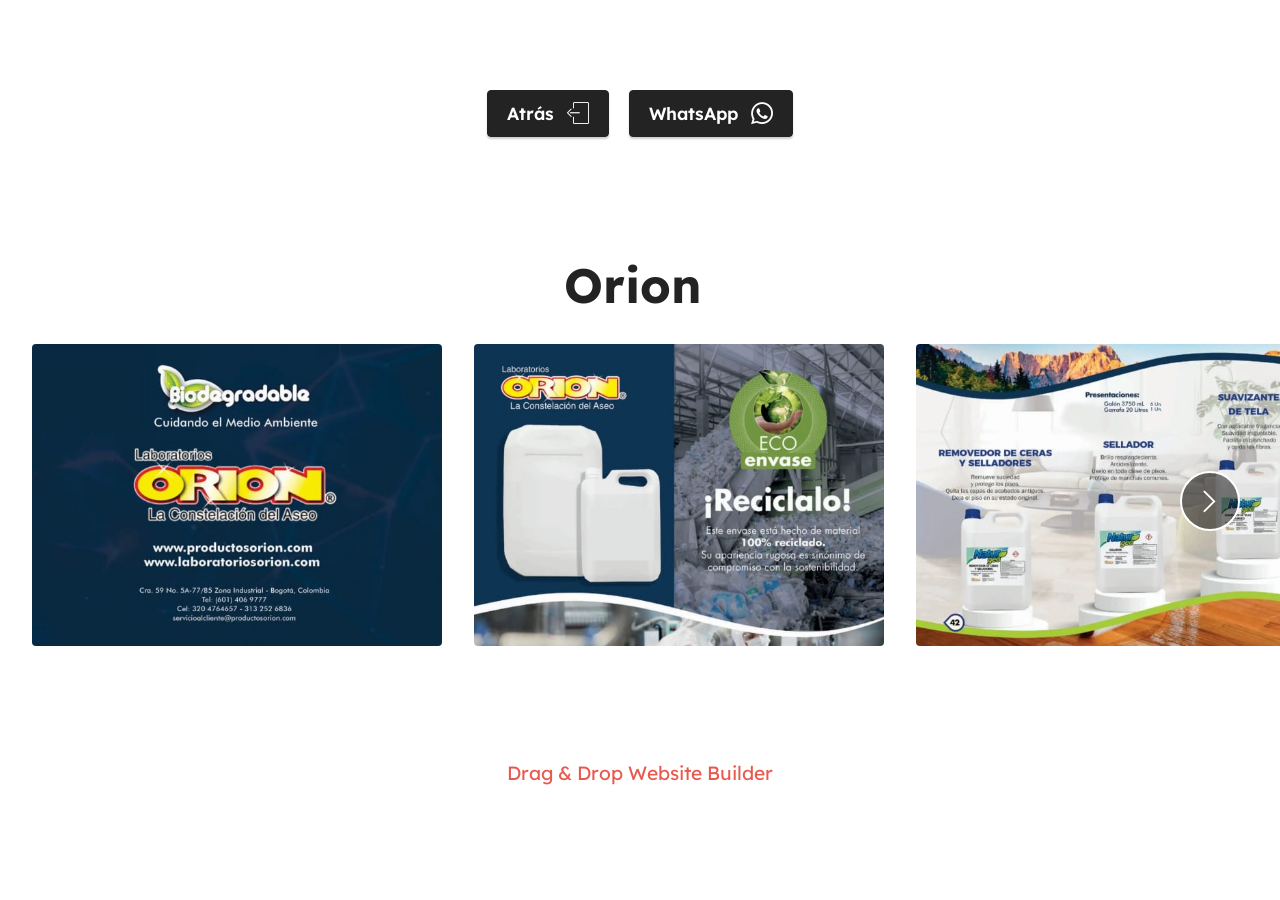
<file: page3.html>
<!DOCTYPE html>
<html  >
<head>
  <!-- Site made with Mobirise Website Builder v6.1.12, https://mobirise.com -->
  <meta charset="UTF-8">
  <meta http-equiv="X-UA-Compatible" content="IE=edge">
  <meta name="generator" content="Mobirise v6.1.12, mobirise.com">
  <meta name="viewport" content="width=device-width, initial-scale=1, minimum-scale=1">
  <link rel="shortcut icon" href="assets/images/logo5.png" type="image/x-icon">
  <meta name="description" content="">
  
  
  <title>orion</title>
  <link rel="stylesheet" href="assets/web/assets/mobirise-icons/mobirise-icons.css">
  <link rel="stylesheet" href="assets/web/assets/mobirise-icons2/mobirise2.css">
  <link rel="stylesheet" href="assets/bootstrap/css/bootstrap.min.css">
  <link rel="stylesheet" href="assets/socicon/css/styles.css">
  <link rel="stylesheet" href="assets/theme/css/style.css">
  <link rel="preload" href="https://fonts.googleapis.com/css?family=Lexend:100,200,300,400,500,600,700,800,900&display=swap" as="style" onload="this.onload=null;this.rel='stylesheet'">
  <noscript><link rel="stylesheet" href="https://fonts.googleapis.com/css?family=Lexend:100,200,300,400,500,600,700,800,900&display=swap"></noscript>
  <link rel="preload" as="style" href="assets/mobirise/css/mbr-additional.css?v=X2XB9C"><link rel="stylesheet" href="assets/mobirise/css/mbr-additional.css?v=X2XB9C" type="text/css">

  
  
  
</head>
<body>
  
  <section data-bs-version="5.1" class="content11 cid-vhQyaou1Tb" id="content11-18">
    
    <div class="container">
        <div class="row justify-content-center">
            <div class="col-md-12 col-lg-10">
                <div class="mbr-section-btn align-center"><a class="btn btn-black display-4" href="index.html#header11-1"><span class="mbri-logout mbr-iconfont mbr-iconfont-btn"></span>Atrás&nbsp;</a>
                    <a class="btn btn-black display-4" href="https://wa.me/573138573583"><span class="socicon socicon-whatsapp mbr-iconfont mbr-iconfont-btn"></span>WhatsApp&nbsp;</a></div>
            </div>
        </div>
    </div>
</section>

<section data-bs-version="5.1" class="slider6 mbr-embla cid-vhQ48uNH2H" id="slider6-w">
    
    
    <div class="position-relative">
        <div class="mbr-section-head">
            <h4 class="mbr-section-title mbr-fonts-style align-center mb-0 display-2"><strong>Orion&nbsp;</strong></h4>
            
        </div>
        <div class="embla mt-4" data-skip-snaps="true" data-align="center" data-contain-scroll="trimSnaps" data-auto-play-interval="5" data-draggable="true">
            <div class="embla__viewport container-fluid">
                <div class="embla__container">
                    <div class="embla__slide slider-image item" style="margin-left: 1rem; margin-right: 1rem;">
                        <div class="slide-content">
                            <div class="item-wrapper">
                                <div class="item-img">
                                    <img src="assets/images/1-600x442.jpg" alt="Mobirise Website Builder" title="" data-slide-to="0" data-bs-slide-to="0">
                                </div>
                            </div>
                            
                            
                        </div>
                    </div><div class="embla__slide slider-image item" style="margin-left: 1rem; margin-right: 1rem;">
                        <div class="slide-content">
                            <div class="item-wrapper">
                                <div class="item-img">
                                    <img src="assets/images/2-600x442.jpg" alt="Mobirise Website Builder" title="" data-slide-to="1" data-bs-slide-to="1">
                                </div>
                            </div>
                            
                            
                        </div>
                    </div><div class="embla__slide slider-image item" style="margin-left: 1rem; margin-right: 1rem;">
                        <div class="slide-content">
                            <div class="item-wrapper">
                                <div class="item-img">
                                    <img src="assets/images/3-600x442.jpg" alt="Mobirise Website Builder" title="" data-slide-to="2" data-bs-slide-to="2">
                                </div>
                            </div>
                            
                            
                        </div>
                    </div><div class="embla__slide slider-image item" style="margin-left: 1rem; margin-right: 1rem;">
                        <div class="slide-content">
                            <div class="item-wrapper">
                                <div class="item-img">
                                    <img src="assets/images/4-600x442.jpg" alt="Mobirise Website Builder" title="" data-slide-to="3" data-bs-slide-to="3">
                                </div>
                            </div>
                            
                            
                        </div>
                    </div><div class="embla__slide slider-image item" style="margin-left: 1rem; margin-right: 1rem;">
                        <div class="slide-content">
                            <div class="item-wrapper">
                                <div class="item-img">
                                    <img src="assets/images/5-600x442.jpg" alt="Mobirise Website Builder" title="" data-slide-to="4" data-bs-slide-to="4">
                                </div>
                            </div>
                            
                            
                        </div>
                    </div><div class="embla__slide slider-image item" style="margin-left: 1rem; margin-right: 1rem;">
                        <div class="slide-content">
                            <div class="item-wrapper">
                                <div class="item-img">
                                    <img src="assets/images/6-600x442.jpg" alt="Mobirise Website Builder" title="" data-slide-to="5" data-bs-slide-to="5">
                                </div>
                            </div>
                            
                            
                        </div>
                    </div><div class="embla__slide slider-image item" style="margin-left: 1rem; margin-right: 1rem;">
                        <div class="slide-content">
                            <div class="item-wrapper">
                                <div class="item-img">
                                    <img src="assets/images/7-600x442.jpg" alt="Mobirise Website Builder" title="" data-slide-to="6" data-bs-slide-to="6">
                                </div>
                            </div>
                            
                            
                        </div>
                    </div><div class="embla__slide slider-image item" style="margin-left: 1rem; margin-right: 1rem;">
                        <div class="slide-content">
                            <div class="item-wrapper">
                                <div class="item-img">
                                    <img src="assets/images/8-600x442.jpg" alt="Mobirise Website Builder" title="" data-slide-to="7" data-bs-slide-to="7">
                                </div>
                            </div>
                            
                            
                        </div>
                    </div><div class="embla__slide slider-image item" style="margin-left: 1rem; margin-right: 1rem;">
                        <div class="slide-content">
                            <div class="item-wrapper">
                                <div class="item-img">
                                    <img src="assets/images/9-600x442.jpg" alt="Mobirise Website Builder" title="" data-slide-to="8" data-bs-slide-to="8">
                                </div>
                            </div>
                            
                            
                        </div>
                    </div><div class="embla__slide slider-image item" style="margin-left: 1rem; margin-right: 1rem;">
                        <div class="slide-content">
                            <div class="item-wrapper">
                                <div class="item-img">
                                    <img src="assets/images/10-600x442.jpg" alt="Mobirise Website Builder" title="" data-slide-to="9" data-bs-slide-to="9">
                                </div>
                            </div>
                            
                            
                        </div>
                    </div><div class="embla__slide slider-image item" style="margin-left: 1rem; margin-right: 1rem;">
                        <div class="slide-content">
                            <div class="item-wrapper">
                                <div class="item-img">
                                    <img src="assets/images/11-600x442.jpg" alt="Mobirise Website Builder" title="" data-slide-to="10" data-bs-slide-to="10">
                                </div>
                            </div>
                            
                            
                        </div>
                    </div><div class="embla__slide slider-image item" style="margin-left: 1rem; margin-right: 1rem;">
                        <div class="slide-content">
                            <div class="item-wrapper">
                                <div class="item-img">
                                    <img src="assets/images/12-600x442.jpg" alt="Mobirise Website Builder" title="" data-slide-to="11" data-bs-slide-to="11">
                                </div>
                            </div>
                            
                            
                        </div>
                    </div><div class="embla__slide slider-image item" style="margin-left: 1rem; margin-right: 1rem;">
                        <div class="slide-content">
                            <div class="item-wrapper">
                                <div class="item-img">
                                    <img src="assets/images/13-600x442.jpg" alt="Mobirise Website Builder" title="" data-slide-to="12" data-bs-slide-to="12">
                                </div>
                            </div>
                            
                            
                        </div>
                    </div><div class="embla__slide slider-image item" style="margin-left: 1rem; margin-right: 1rem;">
                        <div class="slide-content">
                            <div class="item-wrapper">
                                <div class="item-img">
                                    <img src="assets/images/14-600x442.jpg" alt="Mobirise Website Builder" title="" data-slide-to="13" data-bs-slide-to="13">
                                </div>
                            </div>
                            
                            
                        </div>
                    </div><div class="embla__slide slider-image item" style="margin-left: 1rem; margin-right: 1rem;">
                        <div class="slide-content">
                            <div class="item-wrapper">
                                <div class="item-img">
                                    <img src="assets/images/15-600x442.jpg" alt="Mobirise Website Builder" title="" data-slide-to="14" data-bs-slide-to="14">
                                </div>
                            </div>
                            
                            
                        </div>
                    </div><div class="embla__slide slider-image item" style="margin-left: 1rem; margin-right: 1rem;">
                        <div class="slide-content">
                            <div class="item-wrapper">
                                <div class="item-img">
                                    <img src="assets/images/16-600x442.jpg" alt="Mobirise Website Builder" title="" data-slide-to="15" data-bs-slide-to="15">
                                </div>
                            </div>
                            
                            
                        </div>
                    </div><div class="embla__slide slider-image item" style="margin-left: 1rem; margin-right: 1rem;">
                        <div class="slide-content">
                            <div class="item-wrapper">
                                <div class="item-img">
                                    <img src="assets/images/17-600x442.jpg" alt="Mobirise Website Builder" title="" data-slide-to="16" data-bs-slide-to="16">
                                </div>
                            </div>
                            
                            
                        </div>
                    </div><div class="embla__slide slider-image item" style="margin-left: 1rem; margin-right: 1rem;">
                        <div class="slide-content">
                            <div class="item-wrapper">
                                <div class="item-img">
                                    <img src="assets/images/18-600x442.jpg" alt="Mobirise Website Builder" title="" data-slide-to="17" data-bs-slide-to="17">
                                </div>
                            </div>
                            
                            
                        </div>
                    </div><div class="embla__slide slider-image item" style="margin-left: 1rem; margin-right: 1rem;">
                        <div class="slide-content">
                            <div class="item-wrapper">
                                <div class="item-img">
                                    <img src="assets/images/19-600x442.jpg" alt="Mobirise Website Builder" title="" data-slide-to="18" data-bs-slide-to="18">
                                </div>
                            </div>
                            
                            
                        </div>
                    </div><div class="embla__slide slider-image item" style="margin-left: 1rem; margin-right: 1rem;">
                        <div class="slide-content">
                            <div class="item-wrapper">
                                <div class="item-img">
                                    <img src="assets/images/20-600x442.jpg" alt="Mobirise Website Builder" title="" data-slide-to="19" data-bs-slide-to="19">
                                </div>
                            </div>
                            
                            
                        </div>
                    </div><div class="embla__slide slider-image item" style="margin-left: 1rem; margin-right: 1rem;">
                        <div class="slide-content">
                            <div class="item-wrapper">
                                <div class="item-img">
                                    <img src="assets/images/21-600x442.jpg" alt="Mobirise Website Builder" title="" data-slide-to="20" data-bs-slide-to="20">
                                </div>
                            </div>
                            
                            
                        </div>
                    </div><div class="embla__slide slider-image item" style="margin-left: 1rem; margin-right: 1rem;">
                        <div class="slide-content">
                            <div class="item-wrapper">
                                <div class="item-img">
                                    <img src="assets/images/22-600x442.jpg" alt="Mobirise Website Builder" title="" data-slide-to="21" data-bs-slide-to="21">
                                </div>
                            </div>
                            
                            
                        </div>
                    </div><div class="embla__slide slider-image item" style="margin-left: 1rem; margin-right: 1rem;">
                        <div class="slide-content">
                            <div class="item-wrapper">
                                <div class="item-img">
                                    <img src="assets/images/1-1-600x442.jpg" alt="Mobirise Website Builder" title="" data-slide-to="22" data-bs-slide-to="22">
                                </div>
                            </div>
                            
                            
                        </div>
                    </div><div class="embla__slide slider-image item" style="margin-left: 1rem; margin-right: 1rem;">
                        <div class="slide-content">
                            <div class="item-wrapper">
                                <div class="item-img">
                                    <img src="assets/images/2-1-600x442.jpg" alt="Mobirise Website Builder" title="" data-slide-to="23" data-bs-slide-to="23">
                                </div>
                            </div>
                            
                            
                        </div>
                    </div><div class="embla__slide slider-image item" style="margin-left: 1rem; margin-right: 1rem;">
                        <div class="slide-content">
                            <div class="item-wrapper">
                                <div class="item-img">
                                    <img src="assets/images/3-1-600x442.jpg" alt="Mobirise Website Builder" title="" data-slide-to="24" data-bs-slide-to="24">
                                </div>
                            </div>
                            
                            
                        </div>
                    </div><div class="embla__slide slider-image item" style="margin-left: 1rem; margin-right: 1rem;">
                        <div class="slide-content">
                            <div class="item-wrapper">
                                <div class="item-img">
                                    <img src="assets/images/4-1-600x442.jpg" alt="Mobirise Website Builder" title="" data-slide-to="25" data-bs-slide-to="25">
                                </div>
                            </div>
                            
                            
                        </div>
                    </div><div class="embla__slide slider-image item" style="margin-left: 1rem; margin-right: 1rem;">
                        <div class="slide-content">
                            <div class="item-wrapper">
                                <div class="item-img">
                                    <img src="assets/images/5-1-600x442.jpg" alt="Mobirise Website Builder" title="" data-slide-to="26" data-bs-slide-to="26">
                                </div>
                            </div>
                            
                            
                        </div>
                    </div><div class="embla__slide slider-image item" style="margin-left: 1rem; margin-right: 1rem;">
                        <div class="slide-content">
                            <div class="item-wrapper">
                                <div class="item-img">
                                    <img src="assets/images/6-1-600x442.jpg" alt="Mobirise Website Builder" title="" data-slide-to="27" data-bs-slide-to="27">
                                </div>
                            </div>
                            
                            
                        </div>
                    </div><div class="embla__slide slider-image item" style="margin-left: 1rem; margin-right: 1rem;">
                        <div class="slide-content">
                            <div class="item-wrapper">
                                <div class="item-img">
                                    <img src="assets/images/7-1-600x442.jpg" alt="Mobirise Website Builder" title="" data-slide-to="28" data-bs-slide-to="28">
                                </div>
                            </div>
                            
                            
                        </div>
                    </div><div class="embla__slide slider-image item" style="margin-left: 1rem; margin-right: 1rem;">
                        <div class="slide-content">
                            <div class="item-wrapper">
                                <div class="item-img">
                                    <img src="assets/images/8-1-600x442.jpg" alt="Mobirise Website Builder" title="" data-slide-to="29" data-bs-slide-to="29">
                                </div>
                            </div>
                            
                            
                        </div>
                    </div><div class="embla__slide slider-image item" style="margin-left: 1rem; margin-right: 1rem;">
                        <div class="slide-content">
                            <div class="item-wrapper">
                                <div class="item-img">
                                    <img src="assets/images/9-1-600x442.jpg" alt="Mobirise Website Builder" title="" data-slide-to="30" data-bs-slide-to="30">
                                </div>
                            </div>
                            
                            
                        </div>
                    </div><div class="embla__slide slider-image item" style="margin-left: 1rem; margin-right: 1rem;">
                        <div class="slide-content">
                            <div class="item-wrapper">
                                <div class="item-img">
                                    <img src="assets/images/10-1-600x442.jpg" alt="Mobirise Website Builder" title="" data-slide-to="31" data-bs-slide-to="31">
                                </div>
                            </div>
                            
                            
                        </div>
                    </div><div class="embla__slide slider-image item" style="margin-left: 1rem; margin-right: 1rem;">
                        <div class="slide-content">
                            <div class="item-wrapper">
                                <div class="item-img">
                                    <img src="assets/images/11-1-600x442.jpg" alt="Mobirise Website Builder" title="" data-slide-to="32" data-bs-slide-to="32">
                                </div>
                            </div>
                            
                            
                        </div>
                    </div><div class="embla__slide slider-image item" style="margin-left: 1rem; margin-right: 1rem;">
                        <div class="slide-content">
                            <div class="item-wrapper">
                                <div class="item-img">
                                    <img src="assets/images/12-1-600x442.jpg" alt="Mobirise Website Builder" title="" data-slide-to="33" data-bs-slide-to="33">
                                </div>
                            </div>
                            
                            
                        </div>
                    </div><div class="embla__slide slider-image item" style="margin-left: 1rem; margin-right: 1rem;">
                        <div class="slide-content">
                            <div class="item-wrapper">
                                <div class="item-img">
                                    <img src="assets/images/13-1-600x442.jpg" alt="Mobirise Website Builder" title="" data-slide-to="34" data-bs-slide-to="34">
                                </div>
                            </div>
                            
                            
                        </div>
                    </div><div class="embla__slide slider-image item" style="margin-left: 1rem; margin-right: 1rem;">
                        <div class="slide-content">
                            <div class="item-wrapper">
                                <div class="item-img">
                                    <img src="assets/images/14-1-600x442.jpg" alt="Mobirise Website Builder" title="" data-slide-to="35" data-bs-slide-to="35">
                                </div>
                            </div>
                            
                            
                        </div>
                    </div><div class="embla__slide slider-image item" style="margin-left: 1rem; margin-right: 1rem;">
                        <div class="slide-content">
                            <div class="item-wrapper">
                                <div class="item-img">
                                    <img src="assets/images/15-1-600x442.jpg" alt="Mobirise Website Builder" title="" data-slide-to="36" data-bs-slide-to="36">
                                </div>
                            </div>
                            
                            
                        </div>
                    </div><div class="embla__slide slider-image item" style="margin-left: 1rem; margin-right: 1rem;">
                        <div class="slide-content">
                            <div class="item-wrapper">
                                <div class="item-img">
                                    <img src="assets/images/16-1-600x442.jpg" alt="Mobirise Website Builder" title="" data-slide-to="37" data-bs-slide-to="37">
                                </div>
                            </div>
                            
                            
                        </div>
                    </div><div class="embla__slide slider-image item" style="margin-left: 1rem; margin-right: 1rem;">
                        <div class="slide-content">
                            <div class="item-wrapper">
                                <div class="item-img">
                                    <img src="assets/images/17-1-600x442.jpg" alt="Mobirise Website Builder" title="" data-slide-to="38" data-bs-slide-to="38">
                                </div>
                            </div>
                            
                            
                        </div>
                    </div><div class="embla__slide slider-image item" style="margin-left: 1rem; margin-right: 1rem;">
                        <div class="slide-content">
                            <div class="item-wrapper">
                                <div class="item-img">
                                    <img src="assets/images/18-1-600x442.jpg" alt="Mobirise Website Builder" title="" data-slide-to="39" data-bs-slide-to="39">
                                </div>
                            </div>
                            
                            
                        </div>
                    </div><div class="embla__slide slider-image item" style="margin-left: 1rem; margin-right: 1rem;">
                        <div class="slide-content">
                            <div class="item-wrapper">
                                <div class="item-img">
                                    <img src="assets/images/19-1-600x442.jpg" alt="Mobirise Website Builder" title="" data-slide-to="40" data-bs-slide-to="40">
                                </div>
                            </div>
                            
                            
                        </div>
                    </div><div class="embla__slide slider-image item" style="margin-left: 1rem; margin-right: 1rem;">
                        <div class="slide-content">
                            <div class="item-wrapper">
                                <div class="item-img">
                                    <img src="assets/images/20-1-600x442.jpg" alt="Mobirise Website Builder" title="" data-slide-to="41" data-bs-slide-to="41">
                                </div>
                            </div>
                            
                            
                        </div>
                    </div><div class="embla__slide slider-image item" style="margin-left: 1rem; margin-right: 1rem;">
                        <div class="slide-content">
                            <div class="item-wrapper">
                                <div class="item-img">
                                    <img src="assets/images/21-1-600x442.jpg" alt="Mobirise Website Builder" title="" data-slide-to="42" data-bs-slide-to="42">
                                </div>
                            </div>
                            
                            
                        </div>
                    </div><div class="embla__slide slider-image item" style="margin-left: 1rem; margin-right: 1rem;">
                        <div class="slide-content">
                            <div class="item-wrapper">
                                <div class="item-img">
                                    <img src="assets/images/22-1-600x442.jpg" alt="Mobirise Website Builder" title="" data-slide-to="43" data-bs-slide-to="43">
                                </div>
                            </div>
                            
                            
                        </div>
                    </div>
                    
                    
                    
                </div>
            </div>
            <button class="embla__button embla__button--prev">
                <span class="mobi-mbri mobi-mbri-arrow-prev mbr-iconfont" aria-hidden="true"></span>
                <span class="sr-only visually-hidden visually-hidden">Previous</span>
            </button>
            <button class="embla__button embla__button--next">
                <span class="mobi-mbri mobi-mbri-arrow-next mbr-iconfont" aria-hidden="true"></span>
                <span class="sr-only visually-hidden visually-hidden">Next</span>
            </button>
        </div>
    </div>
</section><section class="display-7" style="padding: 0;align-items: center;justify-content: center;flex-wrap: wrap;    align-content: center;display: flex;position: relative;height: 4rem;"><a href="https://mobiri.se/" style="flex: 1 1;height: 4rem;position: absolute;width: 100%;z-index: 1;"><img alt="" style="height: 4rem;" src="[data-uri]"></a><p style="margin: 0;text-align: center;" class="display-7">&#8204;</p><a style="z-index:1" href="https://mobirise.com/drag-drop-website-builder.html">Drag & Drop Website Builder</a></section><script src="assets/bootstrap/js/bootstrap.bundle.min.js"></script>  <script src="assets/smoothscroll/smooth-scroll.js"></script>  <script src="assets/ytplayer/index.js"></script>  <script src="assets/embla/embla.min.js"></script>  <script src="assets/embla/script.js"></script>  <script src="assets/theme/js/script.js"></script>  
  
  
</body>
</html>
</file>
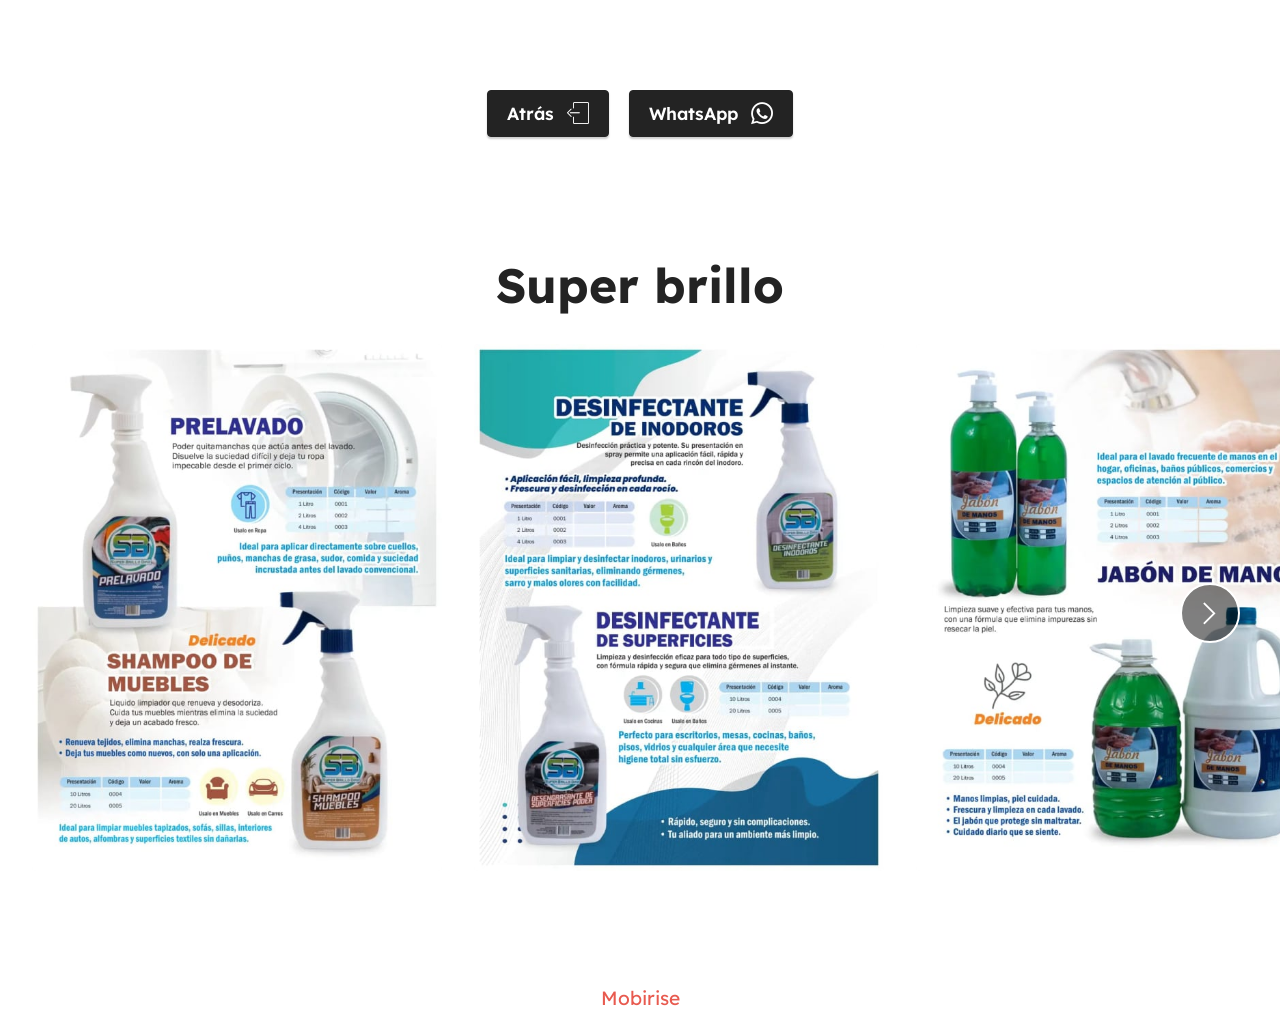
<file: page4.html>
<!DOCTYPE html>
<html  >
<head>
  <!-- Site made with Mobirise Website Builder v6.1.12, https://mobirise.com -->
  <meta charset="UTF-8">
  <meta http-equiv="X-UA-Compatible" content="IE=edge">
  <meta name="generator" content="Mobirise v6.1.12, mobirise.com">
  <meta name="viewport" content="width=device-width, initial-scale=1, minimum-scale=1">
  <link rel="shortcut icon" href="assets/images/logo5.png" type="image/x-icon">
  <meta name="description" content="">
  
  
  <title>super brillo</title>
  <link rel="stylesheet" href="assets/web/assets/mobirise-icons/mobirise-icons.css">
  <link rel="stylesheet" href="assets/web/assets/mobirise-icons2/mobirise2.css">
  <link rel="stylesheet" href="assets/bootstrap/css/bootstrap.min.css">
  <link rel="stylesheet" href="assets/socicon/css/styles.css">
  <link rel="stylesheet" href="assets/theme/css/style.css">
  <link rel="preload" href="https://fonts.googleapis.com/css?family=Lexend:100,200,300,400,500,600,700,800,900&display=swap" as="style" onload="this.onload=null;this.rel='stylesheet'">
  <noscript><link rel="stylesheet" href="https://fonts.googleapis.com/css?family=Lexend:100,200,300,400,500,600,700,800,900&display=swap"></noscript>
  <link rel="preload" as="style" href="assets/mobirise/css/mbr-additional.css?v=5UTF8W"><link rel="stylesheet" href="assets/mobirise/css/mbr-additional.css?v=5UTF8W" type="text/css">

  
  
  
</head>
<body>
  
  <section data-bs-version="5.1" class="content11 cid-vhQyrvtigy" id="content11-19">
    
    <div class="container">
        <div class="row justify-content-center">
            <div class="col-md-12 col-lg-10">
                <div class="mbr-section-btn align-center"><a class="btn btn-black display-4" href="index.html#header11-1"><span class="mbri-logout mbr-iconfont mbr-iconfont-btn"></span>Atrás&nbsp;</a>
                    <a class="btn btn-black display-4" href="https://wa.me/573138573583"><span class="socicon socicon-whatsapp mbr-iconfont mbr-iconfont-btn"></span>WhatsApp&nbsp;</a></div>
            </div>
        </div>
    </div>
</section>

<section data-bs-version="5.1" class="slider6 mbr-embla cid-vhQ4aieX5Z" id="slider6-y">
    
    
    <div class="position-relative">
        <div class="mbr-section-head">
            <h4 class="mbr-section-title mbr-fonts-style align-center mb-0 display-2"><strong>Super brillo</strong></h4>
            
        </div>
        <div class="embla mt-4" data-skip-snaps="true" data-align="center" data-contain-scroll="trimSnaps" data-auto-play-interval="5" data-draggable="true">
            <div class="embla__viewport container-fluid">
                <div class="embla__container">
                    <div class="embla__slide slider-image item" style="margin-left: 1rem; margin-right: 1rem;">
                        <div class="slide-content">
                            <div class="item-wrapper">
                                <div class="item-img">
                                    <img src="assets/images/1-600x772.jpg" alt="Mobirise Website Builder" title="" data-slide-to="0" data-bs-slide-to="0">
                                </div>
                            </div>
                            
                            
                        </div>
                    </div><div class="embla__slide slider-image item" style="margin-left: 1rem; margin-right: 1rem;">
                        <div class="slide-content">
                            <div class="item-wrapper">
                                <div class="item-img">
                                    <img src="assets/images/2-600x772.jpg" alt="Mobirise Website Builder" title="" data-slide-to="1" data-bs-slide-to="1">
                                </div>
                            </div>
                            
                            
                        </div>
                    </div><div class="embla__slide slider-image item" style="margin-left: 1rem; margin-right: 1rem;">
                        <div class="slide-content">
                            <div class="item-wrapper">
                                <div class="item-img">
                                    <img src="assets/images/3-600x772.jpg" alt="Mobirise Website Builder" title="" data-slide-to="2" data-bs-slide-to="2">
                                </div>
                            </div>
                            
                            
                        </div>
                    </div><div class="embla__slide slider-image item" style="margin-left: 1rem; margin-right: 1rem;">
                        <div class="slide-content">
                            <div class="item-wrapper">
                                <div class="item-img">
                                    <img src="assets/images/4-600x772.jpg" alt="Mobirise Website Builder" title="" data-slide-to="3" data-bs-slide-to="3">
                                </div>
                            </div>
                            
                            
                        </div>
                    </div><div class="embla__slide slider-image item" style="margin-left: 1rem; margin-right: 1rem;">
                        <div class="slide-content">
                            <div class="item-wrapper">
                                <div class="item-img">
                                    <img src="assets/images/5-600x772.jpg" alt="Mobirise Website Builder" title="" data-slide-to="4" data-bs-slide-to="4">
                                </div>
                            </div>
                            
                            
                        </div>
                    </div><div class="embla__slide slider-image item" style="margin-left: 1rem; margin-right: 1rem;">
                        <div class="slide-content">
                            <div class="item-wrapper">
                                <div class="item-img">
                                    <img src="assets/images/6-600x772.jpg" alt="Mobirise Website Builder" title="" data-slide-to="5" data-bs-slide-to="5">
                                </div>
                            </div>
                            
                            
                        </div>
                    </div><div class="embla__slide slider-image item" style="margin-left: 1rem; margin-right: 1rem;">
                        <div class="slide-content">
                            <div class="item-wrapper">
                                <div class="item-img">
                                    <img src="assets/images/7-600x772.jpg" alt="Mobirise Website Builder" title="" data-slide-to="6" data-bs-slide-to="6">
                                </div>
                            </div>
                            
                            
                        </div>
                    </div><div class="embla__slide slider-image item" style="margin-left: 1rem; margin-right: 1rem;">
                        <div class="slide-content">
                            <div class="item-wrapper">
                                <div class="item-img">
                                    <img src="assets/images/8-600x772.jpg" alt="Mobirise Website Builder" title="" data-slide-to="7" data-bs-slide-to="7">
                                </div>
                            </div>
                            
                            
                        </div>
                    </div><div class="embla__slide slider-image item" style="margin-left: 1rem; margin-right: 1rem;">
                        <div class="slide-content">
                            <div class="item-wrapper">
                                <div class="item-img">
                                    <img src="assets/images/9-600x772.jpg" alt="Mobirise Website Builder" title="" data-slide-to="8" data-bs-slide-to="8">
                                </div>
                            </div>
                            
                            
                        </div>
                    </div><div class="embla__slide slider-image item" style="margin-left: 1rem; margin-right: 1rem;">
                        <div class="slide-content">
                            <div class="item-wrapper">
                                <div class="item-img">
                                    <img src="assets/images/10-600x772.jpg" alt="Mobirise Website Builder" title="" data-slide-to="9" data-bs-slide-to="9">
                                </div>
                            </div>
                            
                            
                        </div>
                    </div><div class="embla__slide slider-image item" style="margin-left: 1rem; margin-right: 1rem;">
                        <div class="slide-content">
                            <div class="item-wrapper">
                                <div class="item-img">
                                    <img src="assets/images/11-600x772.jpg" alt="Mobirise Website Builder" title="" data-slide-to="10" data-bs-slide-to="10">
                                </div>
                            </div>
                            
                            
                        </div>
                    </div><div class="embla__slide slider-image item" style="margin-left: 1rem; margin-right: 1rem;">
                        <div class="slide-content">
                            <div class="item-wrapper">
                                <div class="item-img">
                                    <img src="assets/images/12-600x772.jpg" alt="Mobirise Website Builder" title="" data-slide-to="11" data-bs-slide-to="11">
                                </div>
                            </div>
                            
                            
                        </div>
                    </div><div class="embla__slide slider-image item" style="margin-left: 1rem; margin-right: 1rem;">
                        <div class="slide-content">
                            <div class="item-wrapper">
                                <div class="item-img">
                                    <img src="assets/images/13-600x772.jpg" alt="Mobirise Website Builder" title="" data-slide-to="12" data-bs-slide-to="12">
                                </div>
                            </div>
                            
                            
                        </div>
                    </div><div class="embla__slide slider-image item" style="margin-left: 1rem; margin-right: 1rem;">
                        <div class="slide-content">
                            <div class="item-wrapper">
                                <div class="item-img">
                                    <img src="assets/images/14-600x772.jpg" alt="Mobirise Website Builder" title="" data-slide-to="13" data-bs-slide-to="13">
                                </div>
                            </div>
                            
                            
                        </div>
                    </div><div class="embla__slide slider-image item" style="margin-left: 1rem; margin-right: 1rem;">
                        <div class="slide-content">
                            <div class="item-wrapper">
                                <div class="item-img">
                                    <img src="assets/images/15-600x772.jpg" alt="Mobirise Website Builder" title="" data-slide-to="14" data-bs-slide-to="14">
                                </div>
                            </div>
                            
                            
                        </div>
                    </div><div class="embla__slide slider-image item" style="margin-left: 1rem; margin-right: 1rem;">
                        <div class="slide-content">
                            <div class="item-wrapper">
                                <div class="item-img">
                                    <img src="assets/images/1-1-600x772.jpg" alt="Mobirise Website Builder" title="" data-slide-to="15" data-bs-slide-to="15">
                                </div>
                            </div>
                            
                            
                        </div>
                    </div><div class="embla__slide slider-image item" style="margin-left: 1rem; margin-right: 1rem;">
                        <div class="slide-content">
                            <div class="item-wrapper">
                                <div class="item-img">
                                    <img src="assets/images/2-1-600x772.jpg" alt="Mobirise Website Builder" title="" data-slide-to="16" data-bs-slide-to="16">
                                </div>
                            </div>
                            
                            
                        </div>
                    </div><div class="embla__slide slider-image item" style="margin-left: 1rem; margin-right: 1rem;">
                        <div class="slide-content">
                            <div class="item-wrapper">
                                <div class="item-img">
                                    <img src="assets/images/3-1-600x772.jpg" alt="Mobirise Website Builder" title="" data-slide-to="17" data-bs-slide-to="17">
                                </div>
                            </div>
                            
                            
                        </div>
                    </div><div class="embla__slide slider-image item" style="margin-left: 1rem; margin-right: 1rem;">
                        <div class="slide-content">
                            <div class="item-wrapper">
                                <div class="item-img">
                                    <img src="assets/images/4-1-600x772.jpg" alt="Mobirise Website Builder" title="" data-slide-to="18" data-bs-slide-to="18">
                                </div>
                            </div>
                            
                            
                        </div>
                    </div><div class="embla__slide slider-image item" style="margin-left: 1rem; margin-right: 1rem;">
                        <div class="slide-content">
                            <div class="item-wrapper">
                                <div class="item-img">
                                    <img src="assets/images/5-1-600x772.jpg" alt="Mobirise Website Builder" title="" data-slide-to="19" data-bs-slide-to="19">
                                </div>
                            </div>
                            
                            
                        </div>
                    </div><div class="embla__slide slider-image item" style="margin-left: 1rem; margin-right: 1rem;">
                        <div class="slide-content">
                            <div class="item-wrapper">
                                <div class="item-img">
                                    <img src="assets/images/6-1-600x772.jpg" alt="Mobirise Website Builder" title="" data-slide-to="20" data-bs-slide-to="20">
                                </div>
                            </div>
                            
                            
                        </div>
                    </div><div class="embla__slide slider-image item" style="margin-left: 1rem; margin-right: 1rem;">
                        <div class="slide-content">
                            <div class="item-wrapper">
                                <div class="item-img">
                                    <img src="assets/images/7-1-600x772.jpg" alt="Mobirise Website Builder" title="" data-slide-to="21" data-bs-slide-to="21">
                                </div>
                            </div>
                            
                            
                        </div>
                    </div><div class="embla__slide slider-image item" style="margin-left: 1rem; margin-right: 1rem;">
                        <div class="slide-content">
                            <div class="item-wrapper">
                                <div class="item-img">
                                    <img src="assets/images/8-1-600x772.jpg" alt="Mobirise Website Builder" title="" data-slide-to="22" data-bs-slide-to="22">
                                </div>
                            </div>
                            
                            
                        </div>
                    </div><div class="embla__slide slider-image item" style="margin-left: 1rem; margin-right: 1rem;">
                        <div class="slide-content">
                            <div class="item-wrapper">
                                <div class="item-img">
                                    <img src="assets/images/9-1-600x772.jpg" alt="Mobirise Website Builder" title="" data-slide-to="23" data-bs-slide-to="23">
                                </div>
                            </div>
                            
                            
                        </div>
                    </div><div class="embla__slide slider-image item" style="margin-left: 1rem; margin-right: 1rem;">
                        <div class="slide-content">
                            <div class="item-wrapper">
                                <div class="item-img">
                                    <img src="assets/images/10-1-600x772.jpg" alt="Mobirise Website Builder" title="" data-slide-to="24" data-bs-slide-to="24">
                                </div>
                            </div>
                            
                            
                        </div>
                    </div><div class="embla__slide slider-image item" style="margin-left: 1rem; margin-right: 1rem;">
                        <div class="slide-content">
                            <div class="item-wrapper">
                                <div class="item-img">
                                    <img src="assets/images/11-1-600x772.jpg" alt="Mobirise Website Builder" title="" data-slide-to="25" data-bs-slide-to="25">
                                </div>
                            </div>
                            
                            
                        </div>
                    </div><div class="embla__slide slider-image item" style="margin-left: 1rem; margin-right: 1rem;">
                        <div class="slide-content">
                            <div class="item-wrapper">
                                <div class="item-img">
                                    <img src="assets/images/12-1-600x772.jpg" alt="Mobirise Website Builder" title="" data-slide-to="26" data-bs-slide-to="26">
                                </div>
                            </div>
                            
                            
                        </div>
                    </div><div class="embla__slide slider-image item" style="margin-left: 1rem; margin-right: 1rem;">
                        <div class="slide-content">
                            <div class="item-wrapper">
                                <div class="item-img">
                                    <img src="assets/images/13-1-600x772.jpg" alt="Mobirise Website Builder" title="" data-slide-to="27" data-bs-slide-to="27">
                                </div>
                            </div>
                            
                            
                        </div>
                    </div><div class="embla__slide slider-image item" style="margin-left: 1rem; margin-right: 1rem;">
                        <div class="slide-content">
                            <div class="item-wrapper">
                                <div class="item-img">
                                    <img src="assets/images/14-1-600x772.jpg" alt="Mobirise Website Builder" title="" data-slide-to="28" data-bs-slide-to="28">
                                </div>
                            </div>
                            
                            
                        </div>
                    </div><div class="embla__slide slider-image item" style="margin-left: 1rem; margin-right: 1rem;">
                        <div class="slide-content">
                            <div class="item-wrapper">
                                <div class="item-img">
                                    <img src="assets/images/15-1-600x772.jpg" alt="Mobirise Website Builder" title="" data-slide-to="29" data-bs-slide-to="29">
                                </div>
                            </div>
                            
                            
                        </div>
                    </div>
                    
                    
                    
                </div>
            </div>
            <button class="embla__button embla__button--prev">
                <span class="mobi-mbri mobi-mbri-arrow-prev mbr-iconfont" aria-hidden="true"></span>
                <span class="sr-only visually-hidden visually-hidden">Previous</span>
            </button>
            <button class="embla__button embla__button--next">
                <span class="mobi-mbri mobi-mbri-arrow-next mbr-iconfont" aria-hidden="true"></span>
                <span class="sr-only visually-hidden visually-hidden">Next</span>
            </button>
        </div>
    </div>
</section><section class="display-7" style="padding: 0;align-items: center;justify-content: center;flex-wrap: wrap;    align-content: center;display: flex;position: relative;height: 4rem;"><a href="https://mobiri.se/" style="flex: 1 1;height: 4rem;position: absolute;width: 100%;z-index: 1;"><img alt="" style="height: 4rem;" src="[data-uri]"></a><p style="margin: 0;text-align: center;" class="display-7">&#8204;</p><a style="z-index:1" href="https://mobirise.com">Mobirise </a></section><script src="assets/bootstrap/js/bootstrap.bundle.min.js"></script>  <script src="assets/smoothscroll/smooth-scroll.js"></script>  <script src="assets/ytplayer/index.js"></script>  <script src="assets/embla/embla.min.js"></script>  <script src="assets/embla/script.js"></script>  <script src="assets/theme/js/script.js"></script>  
  
  
</body>
</html>
</file>
<file: assets/web/assets/mobirise-icons2/mobirise2.css>
@font-face {
  font-family: 'Moririse2';
  font-display: swap;
  src:  url('mobirise2.eot?f2bix4');
  src:  url('mobirise2.eot?f2bix4#iefix') format('embedded-opentype'),
    url('mobirise2.woff2?f2bix4') format('woff2'),
    url('mobirise2.woff?f2bix4') format('woff'),
    url('mobirise2.ttf?f2bix4') format('truetype'),
    url('mobirise2.svg?f2bix4#mobirise2') format('svg');
  font-weight: normal;
  font-style: normal;
}

[class^="mobi-"], [class*=" mobi-"] {
  /* use !important to prevent issues with browser extensions that change fonts */
  font-family: 'Moririse2' !important;
  speak: none;
  font-style: normal;
  font-weight: normal;
  font-variant: normal;
  text-transform: none;
  line-height: 1;

  /* Better Font Rendering =========== */
  -webkit-font-smoothing: antialiased;
  -moz-osx-font-smoothing: grayscale;
}

.mobi-mbri-add-submenu:before {
  content: "\e900";
}
.mobi-mbri-alert:before {
  content: "\e901";
}
.mobi-mbri-align-center:before {
  content: "\e902";
}
.mobi-mbri-align-justify:before {
  content: "\e903";
}
.mobi-mbri-align-left:before {
  content: "\e904";
}
.mobi-mbri-align-right:before {
  content: "\e905";
}
.mobi-mbri-android:before {
  content: "\e906";
}
.mobi-mbri-apple:before {
  content: "\e907";
}
.mobi-mbri-arrow-down:before {
  content: "\e908";
}
.mobi-mbri-arrow-next:before {
  content: "\e909";
}
.mobi-mbri-arrow-prev:before {
  content: "\e90a";
}
.mobi-mbri-arrow-up:before {
  content: "\e90b";
}
.mobi-mbri-bold:before {
  content: "\e90c";
}
.mobi-mbri-bookmark:before {
  content: "\e90d";
}
.mobi-mbri-bootstrap:before {
  content: "\e90e";
}
.mobi-mbri-briefcase:before {
  content: "\e90f";
}
.mobi-mbri-browse:before {
  content: "\e910";
}
.mobi-mbri-bulleted-list:before {
  content: "\e911";
}
.mobi-mbri-calendar:before {
  content: "\e912";
}
.mobi-mbri-camera:before {
  content: "\e913";
}
.mobi-mbri-cart-add:before {
  content: "\e914";
}
.mobi-mbri-cart-full:before {
  content: "\e915";
}
.mobi-mbri-cash:before {
  content: "\e916";
}
.mobi-mbri-change-style:before {
  content: "\e917";
}
.mobi-mbri-chat:before {
  content: "\e918";
}
.mobi-mbri-clock:before {
  content: "\e919";
}
.mobi-mbri-close:before {
  content: "\e91a";
}
.mobi-mbri-cloud:before {
  content: "\e91b";
}
.mobi-mbri-code:before {
  content: "\e91c";
}
.mobi-mbri-contact-form:before {
  content: "\e91d";
}
.mobi-mbri-credit-card:before {
  content: "\e91e";
}
.mobi-mbri-cursor-click:before {
  content: "\e91f";
}
.mobi-mbri-cust-feedback:before {
  content: "\e920";
}
.mobi-mbri-database:before {
  content: "\e921";
}
.mobi-mbri-delivery:before {
  content: "\e922";
}
.mobi-mbri-desktop:before {
  content: "\e923";
}
.mobi-mbri-devices:before {
  content: "\e924";
}
.mobi-mbri-down:before {
  content: "\e925";
}
.mobi-mbri-download-2:before {
  content: "\e926";
}
.mobi-mbri-download:before {
  content: "\e927";
}
.mobi-mbri-drag-n-drop-2:before {
  content: "\e928";
}
.mobi-mbri-drag-n-drop:before {
  content: "\e929";
}
.mobi-mbri-edit-2:before {
  content: "\e92a";
}
.mobi-mbri-edit:before {
  content: "\e92b";
}
.mobi-mbri-error:before {
  content: "\e92c";
}
.mobi-mbri-extension:before {
  content: "\e92d";
}
.mobi-mbri-features:before {
  content: "\e92e";
}
.mobi-mbri-file:before {
  content: "\e92f";
}
.mobi-mbri-flag:before {
  content: "\e930";
}
.mobi-mbri-folder:before {
  content: "\e931";
}
.mobi-mbri-gift:before {
  content: "\e932";
}
.mobi-mbri-github:before {
  content: "\e933";
}
.mobi-mbri-globe-2:before {
  content: "\e934";
}
.mobi-mbri-globe:before {
  content: "\e935";
}
.mobi-mbri-growing-chart:before {
  content: "\e936";
}
.mobi-mbri-hearth:before {
  content: "\e937";
}
.mobi-mbri-help:before {
  content: "\e938";
}
.mobi-mbri-home:before {
  content: "\e939";
}
.mobi-mbri-hot-cup:before {
  content: "\e93a";
}
.mobi-mbri-idea:before {
  content: "\e93b";
}
.mobi-mbri-image-gallery:before {
  content: "\e93c";
}
.mobi-mbri-image-slider:before {
  content: "\e93d";
}
.mobi-mbri-info:before {
  content: "\e93e";
}
.mobi-mbri-italic:before {
  content: "\e93f";
}
.mobi-mbri-key:before {
  content: "\e940";
}
.mobi-mbri-laptop:before {
  content: "\e941";
}
.mobi-mbri-layers:before {
  content: "\e942";
}
.mobi-mbri-left-right:before {
  content: "\e943";
}
.mobi-mbri-left:before {
  content: "\e944";
}
.mobi-mbri-letter:before {
  content: "\e945";
}
.mobi-mbri-like:before {
  content: "\e946";
}
.mobi-mbri-link:before {
  content: "\e947";
}
.mobi-mbri-lock:before {
  content: "\e948";
}
.mobi-mbri-login:before {
  content: "\e949";
}
.mobi-mbri-logout:before {
  content: "\e94a";
}
.mobi-mbri-magic-stick:before {
  content: "\e94b";
}
.mobi-mbri-map-pin:before {
  content: "\e94c";
}
.mobi-mbri-menu:before {
  content: "\e94d";
}
.mobi-mbri-mobile-2:before {
  content: "\e94e";
}
.mobi-mbri-mobile-horizontal:before {
  content: "\e94f";
}
.mobi-mbri-mobile:before {
  content: "\e950";
}
.mobi-mbri-mobirise:before {
  content: "\e951";
}
.mobi-mbri-more-horizontal:before {
  content: "\e952";
}
.mobi-mbri-more-vertical:before {
  content: "\e953";
}
.mobi-mbri-music:before {
  content: "\e954";
}
.mobi-mbri-new-file:before {
  content: "\e955";
}
.mobi-mbri-numbered-list:before {
  content: "\e956";
}
.mobi-mbri-opened-folder:before {
  content: "\e957";
}
.mobi-mbri-pages:before {
  content: "\e958";
}
.mobi-mbri-paper-plane:before {
  content: "\e959";
}
.mobi-mbri-paperclip:before {
  content: "\e95a";
}
.mobi-mbri-phone:before {
  content: "\e95b";
}
.mobi-mbri-photo:before {
  content: "\e95c";
}
.mobi-mbri-photos:before {
  content: "\e95d";
}
.mobi-mbri-pin:before {
  content: "\e95e";
}
.mobi-mbri-play:before {
  content: "\e95f";
}
.mobi-mbri-plus:before {
  content: "\e960";
}
.mobi-mbri-preview:before {
  content: "\e961";
}
.mobi-mbri-print:before {
  content: "\e962";
}
.mobi-mbri-protect:before {
  content: "\e963";
}
.mobi-mbri-question:before {
  content: "\e964";
}
.mobi-mbri-quote-left:before {
  content: "\e965";
}
.mobi-mbri-quote-right:before {
  content: "\e966";
}
.mobi-mbri-redo:before {
  content: "\e967";
}
.mobi-mbri-refresh:before {
  content: "\e968";
}
.mobi-mbri-responsive-2:before {
  content: "\e969";
}
.mobi-mbri-responsive:before {
  content: "\e96a";
}
.mobi-mbri-right:before {
  content: "\e96b";
}
.mobi-mbri-rocket:before {
  content: "\e96c";
}
.mobi-mbri-sad-face:before {
  content: "\e96d";
}
.mobi-mbri-sale:before {
  content: "\e96e";
}
.mobi-mbri-save:before {
  content: "\e96f";
}
.mobi-mbri-search:before {
  content: "\e970";
}
.mobi-mbri-setting-2:before {
  content: "\e971";
}
.mobi-mbri-setting-3:before {
  content: "\e972";
}
.mobi-mbri-setting:before {
  content: "\e973";
}
.mobi-mbri-share:before {
  content: "\e974";
}
.mobi-mbri-shopping-bag:before {
  content: "\e975";
}
.mobi-mbri-shopping-basket:before {
  content: "\e976";
}
.mobi-mbri-shopping-cart:before {
  content: "\e977";
}
.mobi-mbri-sites:before {
  content: "\e978";
}
.mobi-mbri-smile-face:before {
  content: "\e979";
}
.mobi-mbri-speed:before {
  content: "\e97a";
}
.mobi-mbri-star:before {
  content: "\e97b";
}
.mobi-mbri-success:before {
  content: "\e97c";
}
.mobi-mbri-sun:before {
  content: "\e97d";
}
.mobi-mbri-sun2:before {
  content: "\e97e";
}
.mobi-mbri-tablet-vertical:before {
  content: "\e97f";
}
.mobi-mbri-tablet:before {
  content: "\e980";
}
.mobi-mbri-target:before {
  content: "\e981";
}
.mobi-mbri-timer:before {
  content: "\e982";
}
.mobi-mbri-to-ftp:before {
  content: "\e983";
}
.mobi-mbri-to-local-drive:before {
  content: "\e984";
}
.mobi-mbri-touch-swipe:before {
  content: "\e985";
}
.mobi-mbri-touch:before {
  content: "\e986";
}
.mobi-mbri-trash:before {
  content: "\e987";
}
.mobi-mbri-underline:before {
  content: "\e988";
}
.mobi-mbri-undo:before {
  content: "\e989";
}
.mobi-mbri-unlink:before {
  content: "\e98a";
}
.mobi-mbri-unlock:before {
  content: "\e98b";
}
.mobi-mbri-up-down:before {
  content: "\e98c";
}
.mobi-mbri-up:before {
  content: "\e98d";
}
.mobi-mbri-update:before {
  content: "\e98e";
}
.mobi-mbri-upload-2:before {
  content: "\e98f";
}
.mobi-mbri-upload:before {
  content: "\e990";
}
.mobi-mbri-user-2:before {
  content: "\e991";
}
.mobi-mbri-user:before {
  content: "\e992";
}
.mobi-mbri-users:before {
  content: "\e993";
}
.mobi-mbri-video-play:before {
  content: "\e994";
}
.mobi-mbri-video:before {
  content: "\e995";
}
.mobi-mbri-watch:before {
  content: "\e996";
}
.mobi-mbri-website-theme-2:before {
  content: "\e997";
}
.mobi-mbri-website-theme:before {
  content: "\e998";
}
.mobi-mbri-wifi:before {
  content: "\e999";
}
.mobi-mbri-windows:before {
  content: "\e99a";
}
.mobi-mbri-zoom-in:before {
  content: "\e99b";
}
.mobi-mbri-zoom-out:before {
  content: "\e99c";
}
</file>
<file: assets/socicon/css/styles.css>
@charset "UTF-8";

@font-face {
  font-family: 'Socicon';
  src:  url('../fonts/socicon.eot');
  src:  url('../fonts/socicon.eot?#iefix') format('embedded-opentype'),
    url('../fonts/socicon.woff2') format('woff2'),
    url('../fonts/socicon.ttf') format('truetype'),
    url('../fonts/socicon.woff') format('woff'),
    url('../fonts/socicon.svg#socicon') format('svg');
  font-weight: normal;
  font-style: normal;
  font-display: swap;
}

[data-icon]:before {
  font-family: "socicon" !important;
  content: attr(data-icon);
  font-style: normal !important;
  font-weight: normal !important;
  font-variant: normal !important;
  text-transform: none !important;
  speak: none;
  line-height: 1;
  -webkit-font-smoothing: antialiased;
  -moz-osx-font-smoothing: grayscale;
}

[class^="socicon-"], [class*=" socicon-"] {
  /* use !important to prevent issues with browser extensions that change fonts */
  font-family: 'Socicon' !important;
  speak: none;
  font-style: normal;
  font-weight: normal;
  font-variant: normal;
  text-transform: none;
  line-height: 1;

  /* Better Font Rendering =========== */
  -webkit-font-smoothing: antialiased;
  -moz-osx-font-smoothing: grayscale;
}

.socicon-500px:before {
  content: "\e000";
}
.socicon-8tracks:before {
  content: "\e001";
}
.socicon-airbnb:before {
  content: "\e002";
}
.socicon-alliance:before {
  content: "\e003";
}
.socicon-amazon:before {
  content: "\e004";
}
.socicon-amplement:before {
  content: "\e005";
}
.socicon-android:before {
  content: "\e006";
}
.socicon-angellist:before {
  content: "\e007";
}
.socicon-apple:before {
  content: "\e008";
}
.socicon-appnet:before {
  content: "\e009";
}
.socicon-baidu:before {
  content: "\e00a";
}
.socicon-bandcamp:before {
  content: "\e00b";
}
.socicon-battlenet:before {
  content: "\e00c";
}
.socicon-mixer:before {
  content: "\e00d";
}
.socicon-bebee:before {
  content: "\e00e";
}
.socicon-bebo:before {
  content: "\e00f";
}
.socicon-behance:before {
  content: "\e010";
}
.socicon-blizzard:before {
  content: "\e011";
}
.socicon-blogger:before {
  content: "\e012";
}
.socicon-buffer:before {
  content: "\e013";
}
.socicon-chrome:before {
  content: "\e014";
}
.socicon-coderwall:before {
  content: "\e015";
}
.socicon-curse:before {
  content: "\e016";
}
.socicon-dailymotion:before {
  content: "\e017";
}
.socicon-deezer:before {
  content: "\e018";
}
.socicon-delicious:before {
  content: "\e019";
}
.socicon-deviantart:before {
  content: "\e01a";
}
.socicon-diablo:before {
  content: "\e01b";
}
.socicon-digg:before {
  content: "\e01c";
}
.socicon-discord:before {
  content: "\e01d";
}
.socicon-disqus:before {
  content: "\e01e";
}
.socicon-douban:before {
  content: "\e01f";
}
.socicon-draugiem:before {
  content: "\e020";
}
.socicon-dribbble:before {
  content: "\e021";
}
.socicon-drupal:before {
  content: "\e022";
}
.socicon-ebay:before {
  content: "\e023";
}
.socicon-ello:before {
  content: "\e024";
}
.socicon-endomodo:before {
  content: "\e025";
}
.socicon-envato:before {
  content: "\e026";
}
.socicon-etsy:before {
  content: "\e027";
}
.socicon-facebook:before {
  content: "\e028";
}
.socicon-feedburner:before {
  content: "\e029";
}
.socicon-filmweb:before {
  content: "\e02a";
}
.socicon-firefox:before {
  content: "\e02b";
}
.socicon-flattr:before {
  content: "\e02c";
}
.socicon-flickr:before {
  content: "\e02d";
}
.socicon-formulr:before {
  content: "\e02e";
}
.socicon-forrst:before {
  content: "\e02f";
}
.socicon-foursquare:before {
  content: "\e030";
}
.socicon-friendfeed:before {
  content: "\e031";
}
.socicon-github:before {
  content: "\e032";
}
.socicon-goodreads:before {
  content: "\e033";
}
.socicon-google:before {
  content: "\e034";
}
.socicon-googlescholar:before {
  content: "\e035";
}
.socicon-googlegroups:before {
  content: "\e036";
}
.socicon-googlephotos:before {
  content: "\e037";
}
.socicon-googleplus:before {
  content: "\e038";
}
.socicon-grooveshark:before {
  content: "\e039";
}
.socicon-hackerrank:before {
  content: "\e03a";
}
.socicon-hearthstone:before {
  content: "\e03b";
}
.socicon-hellocoton:before {
  content: "\e03c";
}
.socicon-heroes:before {
  content: "\e03d";
}
.socicon-smashcast:before {
  content: "\e03e";
}
.socicon-horde:before {
  content: "\e03f";
}
.socicon-houzz:before {
  content: "\e040";
}
.socicon-icq:before {
  content: "\e041";
}
.socicon-identica:before {
  content: "\e042";
}
.socicon-imdb:before {
  content: "\e043";
}
.socicon-instagram:before {
  content: "\e044";
}
.socicon-issuu:before {
  content: "\e045";
}
.socicon-istock:before {
  content: "\e046";
}
.socicon-itunes:before {
  content: "\e047";
}
.socicon-keybase:before {
  content: "\e048";
}
.socicon-lanyrd:before {
  content: "\e049";
}
.socicon-lastfm:before {
  content: "\e04a";
}
.socicon-line:before {
  content: "\e04b";
}
.socicon-linkedin:before {
  content: "\e04c";
}
.socicon-livejournal:before {
  content: "\e04d";
}
.socicon-lyft:before {
  content: "\e04e";
}
.socicon-macos:before {
  content: "\e04f";
}
.socicon-mail:before {
  content: "\e050";
}
.socicon-medium:before {
  content: "\e051";
}
.socicon-meetup:before {
  content: "\e052";
}
.socicon-mixcloud:before {
  content: "\e053";
}
.socicon-modelmayhem:before {
  content: "\e054";
}
.socicon-mumble:before {
  content: "\e055";
}
.socicon-myspace:before {
  content: "\e056";
}
.socicon-newsvine:before {
  content: "\e057";
}
.socicon-nintendo:before {
  content: "\e058";
}
.socicon-npm:before {
  content: "\e059";
}
.socicon-odnoklassniki:before {
  content: "\e05a";
}
.socicon-openid:before {
  content: "\e05b";
}
.socicon-opera:before {
  content: "\e05c";
}
.socicon-outlook:before {
  content: "\e05d";
}
.socicon-overwatch:before {
  content: "\e05e";
}
.socicon-patreon:before {
  content: "\e05f";
}
.socicon-paypal:before {
  content: "\e060";
}
.socicon-periscope:before {
  content: "\e061";
}
.socicon-persona:before {
  content: "\e062";
}
.socicon-pinterest:before {
  content: "\e063";
}
.socicon-play:before {
  content: "\e064";
}
.socicon-player:before {
  content: "\e065";
}
.socicon-playstation:before {
  content: "\e066";
}
.socicon-pocket:before {
  content: "\e067";
}
.socicon-qq:before {
  content: "\e068";
}
.socicon-quora:before {
  content: "\e069";
}
.socicon-raidcall:before {
  content: "\e06a";
}
.socicon-ravelry:before {
  content: "\e06b";
}
.socicon-reddit:before {
  content: "\e06c";
}
.socicon-renren:before {
  content: "\e06d";
}
.socicon-researchgate:before {
  content: "\e06e";
}
.socicon-residentadvisor:before {
  content: "\e06f";
}
.socicon-reverbnation:before {
  content: "\e070";
}
.socicon-rss:before {
  content: "\e071";
}
.socicon-sharethis:before {
  content: "\e072";
}
.socicon-skype:before {
  content: "\e073";
}
.socicon-slideshare:before {
  content: "\e074";
}
.socicon-smugmug:before {
  content: "\e075";
}
.socicon-snapchat:before {
  content: "\e076";
}
.socicon-songkick:before {
  content: "\e077";
}
.socicon-soundcloud:before {
  content: "\e078";
}
.socicon-spotify:before {
  content: "\e079";
}
.socicon-stackexchange:before {
  content: "\e07a";
}
.socicon-stackoverflow:before {
  content: "\e07b";
}
.socicon-starcraft:before {
  content: "\e07c";
}
.socicon-stayfriends:before {
  content: "\e07d";
}
.socicon-steam:before {
  content: "\e07e";
}
.socicon-storehouse:before {
  content: "\e07f";
}
.socicon-strava:before {
  content: "\e080";
}
.socicon-streamjar:before {
  content: "\e081";
}
.socicon-stumbleupon:before {
  content: "\e082";
}
.socicon-swarm:before {
  content: "\e083";
}
.socicon-teamspeak:before {
  content: "\e084";
}
.socicon-teamviewer:before {
  content: "\e085";
}
.socicon-technorati:before {
  content: "\e086";
}
.socicon-telegram:before {
  content: "\e087";
}
.socicon-tripadvisor:before {
  content: "\e088";
}
.socicon-tripit:before {
  content: "\e089";
}
.socicon-triplej:before {
  content: "\e08a";
}
.socicon-tumblr:before {
  content: "\e08b";
}
.socicon-twitch:before {
  content: "\e08c";
}
.socicon-twitter:before {
  content: "\e08d";
}
.socicon-uber:before {
  content: "\e08e";
}
.socicon-ventrilo:before {
  content: "\e08f";
}
.socicon-viadeo:before {
  content: "\e090";
}
.socicon-viber:before {
  content: "\e091";
}
.socicon-viewbug:before {
  content: "\e092";
}
.socicon-vimeo:before {
  content: "\e093";
}
.socicon-vine:before {
  content: "\e094";
}
.socicon-vkontakte:before {
  content: "\e095";
}
.socicon-warcraft:before {
  content: "\e096";
}
.socicon-wechat:before {
  content: "\e097";
}
.socicon-weibo:before {
  content: "\e098";
}
.socicon-whatsapp:before {
  content: "\e099";
}
.socicon-wikipedia:before {
  content: "\e09a";
}
.socicon-windows:before {
  content: "\e09b";
}
.socicon-wordpress:before {
  content: "\e09c";
}
.socicon-wykop:before {
  content: "\e09d";
}
.socicon-xbox:before {
  content: "\e09e";
}
.socicon-xing:before {
  content: "\e09f";
}
.socicon-yahoo:before {
  content: "\e0a0";
}
.socicon-yammer:before {
  content: "\e0a1";
}
.socicon-yandex:before {
  content: "\e0a2";
}
.socicon-yelp:before {
  content: "\e0a3";
}
.socicon-younow:before {
  content: "\e0a4";
}
.socicon-youtube:before {
  content: "\e0a5";
}
.socicon-zapier:before {
  content: "\e0a6";
}
.socicon-zerply:before {
  content: "\e0a7";
}
.socicon-zomato:before {
  content: "\e0a8";
}
.socicon-zynga:before {
  content: "\e0a9";
}
.socicon-bluesky:before {
  content: "\e0aa";
}
.socicon-threads:before {
  content: "\e0ab";
}
.socicon-spreadshirt:before {
  content: "\e901";
}
.socicon-gamejolt:before {
  content: "\e902";
}
.socicon-trello:before {
  content: "\e903";
}
.socicon-tunein:before {
  content: "\e904";
}
.socicon-bloglovin:before {
  content: "\e905";
}
.socicon-gamewisp:before {
  content: "\e906";
}
.socicon-messenger:before {
  content: "\e907";
}
.socicon-pandora:before {
  content: "\e908";
}
.socicon-augment:before {
  content: "\e909";
}
.socicon-bitbucket:before {
  content: "\e90a";
}
.socicon-fyuse:before {
  content: "\e90b";
}
.socicon-yt-gaming:before {
  content: "\e90c";
}
.socicon-sketchfab:before {
  content: "\e90d";
}
.socicon-mobcrush:before {
  content: "\e90e";
}
.socicon-microsoft:before {
  content: "\e90f";
}
.socicon-realtor:before {
  content: "\e910";
}
.socicon-tidal:before {
  content: "\e911";
}
.socicon-qobuz:before {
  content: "\e912";
}
.socicon-natgeo:before {
  content: "\e913";
}
.socicon-mastodon:before {
  content: "\e914";
}
.socicon-unsplash:before {
  content: "\e915";
}
.socicon-homeadvisor:before {
  content: "\e916";
}
.socicon-angieslist:before {
  content: "\e917";
}
.socicon-codepen:before {
  content: "\e918";
}
.socicon-slack:before {
  content: "\e919";
}
.socicon-openaigym:before {
  content: "\e91a";
}
.socicon-logmein:before {
  content: "\e91b";
}
.socicon-fiverr:before {
  content: "\e91c";
}
.socicon-gotomeeting:before {
  content: "\e91d";
}
.socicon-aliexpress:before {
  content: "\e91e";
}
.socicon-guru:before {
  content: "\e91f";
}
.socicon-appstore:before {
  content: "\e920";
}
.socicon-homes:before {
  content: "\e921";
}
.socicon-zoom:before {
  content: "\e922";
}
.socicon-alibaba:before {
  content: "\e923";
}
.socicon-craigslist:before {
  content: "\e924";
}
.socicon-wix:before {
  content: "\e925";
}
.socicon-redfin:before {
  content: "\e926";
}
.socicon-googlecalendar:before {
  content: "\e927";
}
.socicon-shopify:before {
  content: "\e928";
}
.socicon-freelancer:before {
  content: "\e929";
}
.socicon-seedrs:before {
  content: "\e92a";
}
.socicon-bing:before {
  content: "\e92b";
}
.socicon-doodle:before {
  content: "\e92c";
}
.socicon-bonanza:before {
  content: "\e92d";
}
.socicon-squarespace:before {
  content: "\e92e";
}
.socicon-toptal:before {
  content: "\e92f";
}
.socicon-gust:before {
  content: "\e930";
}
.socicon-ask:before {
  content: "\e931";
}
.socicon-trulia:before {
  content: "\e932";
}
.socicon-loomly:before {
  content: "\e933";
}
.socicon-ghost:before {
  content: "\e934";
}
.socicon-upwork:before {
  content: "\e935";
}
.socicon-fundable:before {
  content: "\e936";
}
.socicon-booking:before {
  content: "\e937";
}
.socicon-googlemaps:before {
  content: "\e938";
}
.socicon-zillow:before {
  content: "\e939";
}
.socicon-niconico:before {
  content: "\e93a";
}
.socicon-toneden:before {
  content: "\e93b";
}
.socicon-crunchbase:before {
  content: "\e93c";
}
.socicon-homefy:before {
  content: "\e93d";
}
.socicon-calendly:before {
  content: "\e93e";
}
.socicon-livemaster:before {
  content: "\e93f";
}
.socicon-udemy:before {
  content: "\e940";
}
.socicon-codered:before {
  content: "\e941";
}
.socicon-origin:before {
  content: "\e942";
}
.socicon-nextdoor:before {
  content: "\e943";
}
.socicon-portfolio:before {
  content: "\e944";
}
.socicon-instructables:before {
  content: "\e945";
}
.socicon-gitlab:before {
  content: "\e946";
}
.socicon-hackernews:before {
  content: "\e947";
}
.socicon-smashwords:before {
  content: "\e948";
}
.socicon-kobo:before {
  content: "\e949";
}
.socicon-bookbub:before {
  content: "\e94a";
}
.socicon-mailru:before {
  content: "\e94b";
}
.socicon-moddb:before {
  content: "\e94c";
}
.socicon-indiedb:before {
  content: "\e94d";
}
.socicon-traxsource:before {
  content: "\e94e";
}
.socicon-gamefor:before {
  content: "\e94f";
}
.socicon-pixiv:before {
  content: "\e950";
}
.socicon-myanimelist:before {
  content: "\e951";
}
.socicon-blackberry:before {
  content: "\e952";
}
.socicon-wickr:before {
  content: "\e953";
}
.socicon-spip:before {
  content: "\e954";
}
.socicon-napster:before {
  content: "\e955";
}
.socicon-beatport:before {
  content: "\e956";
}
.socicon-hackerone:before {
  content: "\e957";
}
.socicon-internet:before {
  content: "\e958";
}
.socicon-ubuntu:before {
  content: "\e959";
}
.socicon-artstation:before {
  content: "\e95a";
}
.socicon-invision:before {
  content: "\e95b";
}
.socicon-torial:before {
  content: "\e95c";
}
.socicon-collectorz:before {
  content: "\e95d";
}
.socicon-seenthis:before {
  content: "\e95e";
}
.socicon-googleplaymusic:before {
  content: "\e95f";
}
.socicon-debian:before {
  content: "\e960";
}
.socicon-filmfreeway:before {
  content: "\e961";
}
.socicon-gnome:before {
  content: "\e962";
}
.socicon-itchio:before {
  content: "\e963";
}
.socicon-jamendo:before {
  content: "\e964";
}
.socicon-mix:before {
  content: "\e965";
}
.socicon-sharepoint:before {
  content: "\e966";
}
.socicon-tinder:before {
  content: "\e967";
}
.socicon-windguru:before {
  content: "\e968";
}
.socicon-cdbaby:before {
  content: "\e969";
}
.socicon-elementaryos:before {
  content: "\e96a";
}
.socicon-stage32:before {
  content: "\e96b";
}
.socicon-tiktok:before {
  content: "\e96c";
}
.socicon-gitter:before {
  content: "\e96d";
}
.socicon-letterboxd:before {
  content: "\e96e";
}
.socicon-threema:before {
  content: "\e96f";
}
.socicon-splice:before {
  content: "\e970";
}
.socicon-metapop:before {
  content: "\e971";
}
.socicon-naver:before {
  content: "\e972";
}
.socicon-remote:before {
  content: "\e973";
}
.socicon-flipboard:before {
  content: "\e974";
}
.socicon-googlehangouts:before {
  content: "\e975";
}
.socicon-dlive:before {
  content: "\e976";
}
.socicon-vsco:before {
  content: "\e977";
}
.socicon-stitcher:before {
  content: "\e978";
}
.socicon-avvo:before {
  content: "\e979";
}
.socicon-redbubble:before {
  content: "\e97a";
}
.socicon-society6:before {
  content: "\e97b";
}
.socicon-zazzle:before {
  content: "\e97c";
}
.socicon-eitaa:before {
  content: "\e97d";
}
.socicon-soroush:before {
  content: "\e97e";
}
.socicon-bale:before {
  content: "\e97f";
}
</file>
<file: assets/theme/css/style.css>
@charset "UTF-8";
section {
  background-color: #ffffff;
}

body {
  font-style: normal;
  line-height: 1.5;
  font-weight: 400;
  color: #232323;
  position: relative;
}

button {
  background-color: transparent;
  border-color: transparent;
}

section,
.container,
.container-fluid {
  position: relative;
  word-wrap: break-word;
}

a.mbr-iconfont:hover {
  text-decoration: none;
}

.article .lead p,
.article .lead ul,
.article .lead ol,
.article .lead pre,
.article .lead blockquote {
  margin-bottom: 0;
}

a {
  font-style: normal;
  font-weight: 400;
  cursor: pointer;
}
a, a:hover {
  text-decoration: none;
}

.mbr-section-title {
  font-style: normal;
  line-height: 1.3;
}

.mbr-section-subtitle {
  line-height: 1.3;
}

.mbr-text {
  font-style: normal;
  line-height: 1.7;
}

h1,
h2,
h3,
h4,
h5,
h6,
.display-1,
.display-2,
.display-4,
.display-5,
.display-7,
span,
p,
a {
  line-height: 1;
  word-break: break-word;
  word-wrap: break-word;
  font-weight: 400;
}

b,
strong {
  font-weight: bold;
}

input:-webkit-autofill, input:-webkit-autofill:hover, input:-webkit-autofill:focus, input:-webkit-autofill:active {
  transition-delay: 9999s;
  -webkit-transition-property: background-color, color;
  transition-property: background-color, color;
}

textarea[type=hidden] {
  display: none;
}

section {
  background-position: 50% 50%;
  background-repeat: no-repeat;
  background-size: cover;
}
section .mbr-background-video,
section .mbr-background-video-preview {
  position: absolute;
  bottom: 0;
  left: 0;
  right: 0;
  top: 0;
}

.hidden {
  visibility: hidden;
}

.mbr-z-index20 {
  z-index: 20;
}

/*! Base colors */
.mbr-white {
  color: #ffffff;
}

.mbr-black {
  color: #111111;
}

.mbr-bg-white {
  background-color: #ffffff;
}

.mbr-bg-black {
  background-color: #000000;
}

/*! Text-aligns */
.align-left {
  text-align: left;
}

.align-center {
  text-align: center;
}

.align-right {
  text-align: right;
}

/*! Font-weight  */
.mbr-light {
  font-weight: 300;
}

.mbr-regular {
  font-weight: 400;
}

.mbr-semibold {
  font-weight: 500;
}

.mbr-bold {
  font-weight: 700;
}

/*! Media  */
.media-content {
  flex-basis: 100%;
}

.media-container-row {
  display: flex;
  flex-direction: row;
  flex-wrap: wrap;
  justify-content: center;
  align-content: center;
  align-items: start;
}
.media-container-row .media-size-item {
  width: 400px;
}

.media-container-column {
  display: flex;
  flex-direction: column;
  flex-wrap: wrap;
  justify-content: center;
  align-content: center;
  align-items: stretch;
}
.media-container-column > * {
  width: 100%;
}

@media (min-width: 992px) {
  .media-container-row {
    flex-wrap: nowrap;
  }
}
figure {
  margin-bottom: 0;
  overflow: hidden;
}

figure[mbr-media-size] {
  transition: width 0.1s;
}

img,
iframe {
  display: block;
  width: 100%;
}

.card {
  background-color: transparent;
  border: none;
}

.card-box {
  width: 100%;
}

.card-img {
  text-align: center;
  flex-shrink: 0;
  -webkit-flex-shrink: 0;
}

.media {
  max-width: 100%;
  margin: 0 auto;
}

.mbr-figure {
  align-self: center;
}

.media-container > div {
  max-width: 100%;
}

.mbr-figure img,
.card-img img {
  width: 100%;
}

@media (max-width: 991px) {
  .media-size-item {
    width: auto !important;
  }

  .media {
    width: auto;
  }

  .mbr-figure {
    width: 100% !important;
  }
}
/*! Buttons */
.mbr-section-btn {
  margin-left: -0.6rem;
  margin-right: -0.6rem;
  font-size: 0;
}

.btn {
  font-weight: 600;
  border-width: 1px;
  font-style: normal;
  margin: 0.6rem 0.6rem;
  white-space: normal;
  transition: all 0.2s ease-in-out;
  display: inline-flex;
  align-items: center;
  justify-content: center;
  word-break: break-word;
}

.btn-sm {
  font-weight: 600;
  letter-spacing: 0px;
  transition: all 0.3s ease-in-out;
}

.btn-md {
  font-weight: 600;
  letter-spacing: 0px;
  transition: all 0.3s ease-in-out;
}

.btn-lg {
  font-weight: 600;
  letter-spacing: 0px;
  transition: all 0.3s ease-in-out;
}

.btn-form {
  margin: 0;
}
.btn-form:hover {
  cursor: pointer;
}

nav .mbr-section-btn {
  margin-left: 0rem;
  margin-right: 0rem;
}

/*! Btn icon margin */
.btn .mbr-iconfont,
.btn.btn-sm .mbr-iconfont {
  order: 1;
  cursor: pointer;
  margin-left: 0.5rem;
  vertical-align: sub;
}

.btn.btn-md .mbr-iconfont,
.btn.btn-md .mbr-iconfont {
  margin-left: 0.8rem;
}

.mbr-regular {
  font-weight: 400;
}

.mbr-semibold {
  font-weight: 500;
}

.mbr-bold {
  font-weight: 700;
}

[type=submit] {
  -webkit-appearance: none;
}

/*! Full-screen */
.mbr-fullscreen .mbr-overlay {
  min-height: 100vh;
}

.mbr-fullscreen {
  display: flex;
  display: -moz-flex;
  display: -ms-flex;
  display: -o-flex;
  align-items: center;
  min-height: 100vh;
  padding-top: 3rem;
  padding-bottom: 3rem;
}

/*! Map */
.map {
  height: 25rem;
  position: relative;
}
.map iframe {
  width: 100%;
  height: 100%;
}

/*! Scroll to top arrow */
.mbr-arrow-up {
  bottom: 25px;
  right: 90px;
  position: fixed;
  text-align: right;
  z-index: 5000;
  color: #ffffff;
  font-size: 22px;
}

.mbr-arrow-up a {
  background: rgba(0, 0, 0, 0.2);
  border-radius: 50%;
  color: #fff;
  display: inline-block;
  height: 60px;
  width: 60px;
  border: 2px solid #fff;
  outline-style: none !important;
  position: relative;
  text-decoration: none;
  transition: all 0.3s ease-in-out;
  cursor: pointer;
  text-align: center;
}
.mbr-arrow-up a:hover {
  background-color: rgba(0, 0, 0, 0.4);
}
.mbr-arrow-up a i {
  line-height: 60px;
}

.mbr-arrow-up-icon {
  display: block;
  color: #fff;
}

.mbr-arrow-up-icon::before {
  content: "›";
  display: inline-block;
  font-family: serif;
  font-size: 22px;
  line-height: 1;
  font-style: normal;
  position: relative;
  top: 6px;
  left: -4px;
  transform: rotate(-90deg);
}

/*! Arrow Down */
.mbr-arrow {
  position: absolute;
  bottom: 45px;
  left: 50%;
  width: 60px;
  height: 60px;
  cursor: pointer;
  background-color: rgba(80, 80, 80, 0.5);
  border-radius: 50%;
  transform: translateX(-50%);
}
@media (max-width: 767px) {
  .mbr-arrow {
    display: none;
  }
}
.mbr-arrow > a {
  display: inline-block;
  text-decoration: none;
  outline-style: none;
  -webkit-animation: arrowdown 1.7s ease-in-out infinite;
          animation: arrowdown 1.7s ease-in-out infinite;
  color: #ffffff;
}
.mbr-arrow > a > i {
  position: absolute;
  top: -2px;
  left: 15px;
  font-size: 2rem;
}

#scrollToTop a i::before {
  content: "";
  position: absolute;
  display: block;
  border-bottom: 2.5px solid #fff;
  border-left: 2.5px solid #fff;
  width: 27.8%;
  height: 27.8%;
  left: 50%;
  top: 51%;
  transform: translateY(-30%) translateX(-50%) rotate(135deg);
}

@keyframes arrowdown {
  0% {
    transform: translateY(0px);
  }
  50% {
    transform: translateY(-5px);
  }
  100% {
    transform: translateY(0px);
  }
}
@-webkit-keyframes arrowdown {
  0% {
    transform: translateY(0px);
  }
  50% {
    transform: translateY(-5px);
  }
  100% {
    transform: translateY(0px);
  }
}
@media (max-width: 500px) {
  .mbr-arrow-up {
    left: 0;
    right: 0;
    text-align: center;
  }
}
/*Gradients animation*/
@keyframes gradient-animation {
  from {
    background-position: 0% 100%;
    -webkit-animation-timing-function: ease-in-out;
            animation-timing-function: ease-in-out;
  }
  to {
    background-position: 100% 0%;
    -webkit-animation-timing-function: ease-in-out;
            animation-timing-function: ease-in-out;
  }
}
@-webkit-keyframes gradient-animation {
  from {
    background-position: 0% 100%;
    -webkit-animation-timing-function: ease-in-out;
            animation-timing-function: ease-in-out;
  }
  to {
    background-position: 100% 0%;
    -webkit-animation-timing-function: ease-in-out;
            animation-timing-function: ease-in-out;
  }
}
.bg-gradient {
  background-size: 200% 200%;
  animation: gradient-animation 5s infinite alternate;
  -webkit-animation: gradient-animation 5s infinite alternate;
}

.menu .navbar-brand {
  display: -webkit-flex;
}
.menu .navbar-brand span {
  display: flex;
  display: -webkit-flex;
}
.menu .navbar-brand .navbar-caption-wrap {
  display: -webkit-flex;
}
.menu .navbar-brand .navbar-logo img {
  display: -webkit-flex;
  width: auto;
}
@media (min-width: 768px) and (max-width: 991px) {
  .menu .navbar-toggleable-sm .navbar-nav {
    display: -ms-flexbox;
  }
}
@media (max-width: 991px) {
  .menu .navbar-collapse {
    max-height: 93.5vh;
  }
  .menu .navbar-collapse.show {
    overflow: auto;
  }
}
@media (min-width: 992px) {
  .menu .navbar-nav.nav-dropdown {
    display: -webkit-flex;
  }
  .menu .navbar-toggleable-sm .navbar-collapse {
    display: -webkit-flex !important;
  }
  .menu .collapsed .navbar-collapse {
    max-height: 93.5vh;
  }
  .menu .collapsed .navbar-collapse.show {
    overflow: auto;
  }
}
@media (max-width: 767px) {
  .menu .navbar-collapse {
    max-height: 80vh;
  }
}

.nav-link .mbr-iconfont {
  margin-right: 0.5rem;
}

.navbar {
  display: -webkit-flex;
  -webkit-flex-wrap: wrap;
  -webkit-align-items: center;
  -webkit-justify-content: space-between;
}

.navbar-collapse {
  -webkit-flex-basis: 100%;
  -webkit-flex-grow: 1;
  -webkit-align-items: center;
}

.nav-dropdown .link {
  padding: 0.667em 1.667em !important;
  margin: 0 !important;
}

.nav {
  display: -webkit-flex;
  -webkit-flex-wrap: wrap;
}

.row {
  display: -webkit-flex;
  -webkit-flex-wrap: wrap;
}

.justify-content-center {
  -webkit-justify-content: center;
}

.form-inline {
  display: -webkit-flex;
}

.card-wrapper {
  -webkit-flex: 1;
}

.carousel-control {
  z-index: 10;
  display: -webkit-flex;
}

.carousel-controls {
  display: -webkit-flex;
}

.media {
  display: -webkit-flex;
}

.form-group:focus {
  outline: none;
}

.jq-selectbox__select {
  padding: 7px 0;
  position: relative;
}

.jq-selectbox__dropdown {
  overflow: hidden;
  border-radius: 10px;
  position: absolute;
  top: 100%;
  left: 0 !important;
  width: 100% !important;
}

.jq-selectbox__trigger-arrow {
  right: 0;
  transform: translateY(-50%);
}

.jq-selectbox li {
  padding: 1.07em 0.5em;
}

input[type=range] {
  padding-left: 0 !important;
  padding-right: 0 !important;
}

.modal-dialog,
.modal-content {
  height: 100%;
}

.modal-dialog .carousel-inner {
  height: calc(100vh - 1.75rem);
}
@media (max-width: 575px) {
  .modal-dialog .carousel-inner {
    height: calc(100vh - 1rem);
  }
}

.carousel-item {
  text-align: center;
}

.carousel-item img {
  margin: auto;
}

.navbar-toggler {
  align-self: flex-start;
  padding: 0.25rem 0.75rem;
  font-size: 1.25rem;
  line-height: 1;
  background: transparent;
  border: 1px solid transparent;
  border-radius: 0.25rem;
}

.navbar-toggler:focus,
.navbar-toggler:hover {
  text-decoration: none;
  box-shadow: none;
}

.navbar-toggler-icon {
  display: inline-block;
  width: 1.5em;
  height: 1.5em;
  vertical-align: middle;
  content: "";
  background: no-repeat center center;
  background-size: 100% 100%;
}

.navbar-toggler-left {
  position: absolute;
  left: 1rem;
}

.navbar-toggler-right {
  position: absolute;
  right: 1rem;
}

.card-img {
  width: auto;
}

.menu .navbar.collapsed:not(.beta-menu) {
  flex-direction: column;
}

.carousel-item.active,
.carousel-item-next,
.carousel-item-prev {
  display: flex;
}

.note-air-layout .dropup .dropdown-menu,
.note-air-layout .navbar-fixed-bottom .dropdown .dropdown-menu {
  bottom: initial !important;
}

html,
body {
  height: auto;
  min-height: 100vh;
}

.dropup .dropdown-toggle::after {
  display: none;
}

.form-asterisk {
  font-family: initial;
  position: absolute;
  top: -2px;
  font-weight: normal;
}

.form-control-label {
  position: relative;
  cursor: pointer;
  margin-bottom: 0.357em;
  padding: 0;
}

.alert {
  color: #ffffff;
  border-radius: 0;
  border: 0;
  font-size: 1.1rem;
  line-height: 1.5;
  margin-bottom: 1.875rem;
  padding: 1.25rem;
  position: relative;
  text-align: center;
}
.alert.alert-form::after {
  background-color: inherit;
  bottom: -7px;
  content: "";
  display: block;
  height: 14px;
  left: 50%;
  margin-left: -7px;
  position: absolute;
  transform: rotate(45deg);
  width: 14px;
}

.form-control {
  background-color: #ffffff;
  background-clip: border-box;
  color: #232323;
  line-height: 1rem !important;
  height: auto;
  padding: 0.6rem 1.2rem;
  transition: border-color 0.25s ease 0s;
  border: 1px solid transparent !important;
  border-radius: 4px;
  box-shadow: rgba(0, 0, 0, 0.07) 0px 1px 1px 0px, rgba(0, 0, 0, 0.07) 0px 1px 3px 0px, rgba(0, 0, 0, 0.03) 0px 0px 0px 1px;
}
.form-active .form-control:invalid {
  border-color: red;
}

form .row {
  margin-left: -0.6rem;
  margin-right: -0.6rem;
}
form .row [class*=col] {
  padding-left: 0.6rem;
  padding-right: 0.6rem;
}

form .mbr-section-btn {
  margin: 0;
  padding-left: 0.6rem;
  padding-right: 0.6rem;
}

form .btn {
  display: flex;
  padding: 0.6rem 1.2rem;
  margin: 0;
}

form .form-check-input {
  margin-top: 0.5;
}

textarea.form-control {
  line-height: 1.5rem !important;
}

.form-group {
  margin-bottom: 1.2rem;
}

.form-control,
form .btn {
  min-height: 48px;
}

.gdpr-block label span.textGDPR input[name=gdpr] {
  top: 7px;
}

.form-control:focus {
  box-shadow: none;
}

:focus {
  outline: none;
}

.mbr-overlay {
  background-color: #000;
  bottom: 0;
  left: 0;
  opacity: 0.5;
  position: absolute;
  right: 0;
  top: 0;
  z-index: 0;
  pointer-events: none;
}

blockquote {
  font-style: italic;
  padding: 3rem;
  font-size: 1.09rem;
  position: relative;
  border-left: 3px solid;
}

ul,
ol,
pre,
blockquote {
  margin-bottom: 2.3125rem;
}

.mt-4 {
  margin-top: 2rem !important;
}

.mb-4 {
  margin-bottom: 2rem !important;
}

@media (min-width: 992px) {
  .container {
    padding-left: 16px;
    padding-right: 16px;
  }

  .row {
    margin-left: -16px;
    margin-right: -16px;
  }
  .row > [class*=col] {
    padding-left: 16px;
    padding-right: 16px;
  }
}
@media (min-width: 768px) {
  .container-fluid {
    padding-left: 32px;
    padding-right: 32px;
  }
}
@media (min-width: 768px) and (max-width: 991px) {
  .mbr-container {
    padding-left: 32px;
    padding-right: 32px;
  }
}
@media (max-width: 767px) {
  .mbr-container {
    padding-left: 16px;
    padding-right: 16px;
  }
}
.card-wrapper,
.item-wrapper {
  overflow: hidden;
}

.app-video-wrapper > img {
  opacity: 1;
}

.item {
  position: relative;
}

.dropdown-menu .dropdown-menu {
  left: 100%;
}

.dropdown-item + .dropdown-menu {
  display: none;
}

.dropdown-item:hover + .dropdown-menu,
.dropdown-menu:hover {
  display: block;
}

@media (min-aspect-ratio: 16/9) {
  .mbr-video-foreground {
    height: 300% !important;
    top: -100% !important;
  }
}
@media (max-aspect-ratio: 16/9) {
  .mbr-video-foreground {
    width: 300% !important;
    left: -100% !important;
  }
}.engine {
	position: absolute;
	text-indent: -2400px;
	text-align: center;
	padding: 0;
	top: 0;
	left: -2400px;
}
</file>
<file: assets/mobirise/css/mbr-additional.css>
body {
  font-family: Jost;
}
.display-1 {
  font-family: 'Lexend', sans-serif;
  font-size: 4.6rem;
  line-height: 1.1;
}
.display-1 > .mbr-iconfont {
  font-size: 5.75rem;
}
.display-2 {
  font-family: 'Lexend', sans-serif;
  font-size: 3rem;
  line-height: 1.1;
}
.display-2 > .mbr-iconfont {
  font-size: 3.75rem;
}
.display-4 {
  font-family: 'Lexend', sans-serif;
  font-size: 1.1rem;
  line-height: 1.5;
}
.display-4 > .mbr-iconfont {
  font-size: 1.375rem;
}
.display-5 {
  font-family: 'Lexend', sans-serif;
  font-size: 2rem;
  line-height: 1.5;
}
.display-5 > .mbr-iconfont {
  font-size: 2.5rem;
}
.display-7 {
  font-family: 'Lexend', sans-serif;
  font-size: 1.2rem;
  line-height: 1.5;
}
.display-7 > .mbr-iconfont {
  font-size: 1.5rem;
}
/* ---- Fluid typography for mobile devices ---- */
/* 1.4 - font scale ratio ( bootstrap == 1.42857 ) */
/* 100vw - current viewport width */
/* (48 - 20)  48 == 48rem == 768px, 20 == 20rem == 320px(minimal supported viewport) */
/* 0.65 - min scale variable, may vary */
@media (max-width: 992px) {
  .display-1 {
    font-size: 3.68rem;
  }
}
@media (max-width: 768px) {
  .display-1 {
    font-size: 3.22rem;
    font-size: calc( 2.26rem + (4.6 - 2.26) * ((100vw - 20rem) / (48 - 20)));
    line-height: calc( 1.1 * (2.26rem + (4.6 - 2.26) * ((100vw - 20rem) / (48 - 20))));
  }
  .display-2 {
    font-size: 2.4rem;
    font-size: calc( 1.7rem + (3 - 1.7) * ((100vw - 20rem) / (48 - 20)));
    line-height: calc( 1.3 * (1.7rem + (3 - 1.7) * ((100vw - 20rem) / (48 - 20))));
  }
  .display-4 {
    font-size: 0.88rem;
    font-size: calc( 1.0350000000000001rem + (1.1 - 1.0350000000000001) * ((100vw - 20rem) / (48 - 20)));
    line-height: calc( 1.4 * (1.0350000000000001rem + (1.1 - 1.0350000000000001) * ((100vw - 20rem) / (48 - 20))));
  }
  .display-5 {
    font-size: 1.6rem;
    font-size: calc( 1.35rem + (2 - 1.35) * ((100vw - 20rem) / (48 - 20)));
    line-height: calc( 1.4 * (1.35rem + (2 - 1.35) * ((100vw - 20rem) / (48 - 20))));
  }
  .display-7 {
    font-size: 0.96rem;
    font-size: calc( 1.07rem + (1.2 - 1.07) * ((100vw - 20rem) / (48 - 20)));
    line-height: calc( 1.4 * (1.07rem + (1.2 - 1.07) * ((100vw - 20rem) / (48 - 20))));
  }
}
/* Buttons */
.btn {
  padding: 0.6rem 1.2rem;
  border-radius: 4px;
}
.btn-sm {
  padding: 0.6rem 1.2rem;
  border-radius: 4px;
}
.btn-md {
  padding: 0.6rem 1.2rem;
  border-radius: 4px;
}
.btn-lg {
  padding: 1rem 2.6rem;
  border-radius: 4px;
}
.bg-primary {
  background-color: #e85a4f !important;
}
.bg-success {
  background-color: #40b0bf !important;
}
.bg-info {
  background-color: #47b5ed !important;
}
.bg-warning {
  background-color: #ffe161 !important;
}
.bg-danger {
  background-color: #ff9966 !important;
}
.btn-primary,
.btn-primary:active {
  background-color: #e85a4f !important;
  border-color: #e85a4f !important;
  color: #ffffff !important;
  box-shadow: 0 2px 2px 0 rgba(0, 0, 0, 0.2);
}
.btn-primary:hover,
.btn-primary:focus,
.btn-primary.focus,
.btn-primary.active {
  color: #ffffff !important;
  background-color: #c6261a !important;
  border-color: #c6261a !important;
  box-shadow: 0 2px 5px 0 rgba(0, 0, 0, 0.2);
}
.btn-primary.disabled,
.btn-primary:disabled {
  color: #ffffff !important;
  background-color: #c6261a !important;
  border-color: #c6261a !important;
}
.btn-secondary,
.btn-secondary:active {
  background-color: #d8c3a5 !important;
  border-color: #d8c3a5 !important;
  color: #ffffff !important;
  box-shadow: 0 2px 2px 0 rgba(0, 0, 0, 0.2);
}
.btn-secondary:hover,
.btn-secondary:focus,
.btn-secondary.focus,
.btn-secondary.active {
  color: #ffffff !important;
  background-color: #be9b69 !important;
  border-color: #be9b69 !important;
  box-shadow: 0 2px 5px 0 rgba(0, 0, 0, 0.2);
}
.btn-secondary.disabled,
.btn-secondary:disabled {
  color: #ffffff !important;
  background-color: #be9b69 !important;
  border-color: #be9b69 !important;
}
.btn-info,
.btn-info:active {
  background-color: #47b5ed !important;
  border-color: #47b5ed !important;
  color: #ffffff !important;
  box-shadow: 0 2px 2px 0 rgba(0, 0, 0, 0.2);
}
.btn-info:hover,
.btn-info:focus,
.btn-info.focus,
.btn-info.active {
  color: #ffffff !important;
  background-color: #148cca !important;
  border-color: #148cca !important;
  box-shadow: 0 2px 5px 0 rgba(0, 0, 0, 0.2);
}
.btn-info.disabled,
.btn-info:disabled {
  color: #ffffff !important;
  background-color: #148cca !important;
  border-color: #148cca !important;
}
.btn-success,
.btn-success:active {
  background-color: #40b0bf !important;
  border-color: #40b0bf !important;
  color: #ffffff !important;
  box-shadow: 0 2px 2px 0 rgba(0, 0, 0, 0.2);
}
.btn-success:hover,
.btn-success:focus,
.btn-success.focus,
.btn-success.active {
  color: #ffffff !important;
  background-color: #2a747e !important;
  border-color: #2a747e !important;
  box-shadow: 0 2px 5px 0 rgba(0, 0, 0, 0.2);
}
.btn-success.disabled,
.btn-success:disabled {
  color: #ffffff !important;
  background-color: #2a747e !important;
  border-color: #2a747e !important;
}
.btn-warning,
.btn-warning:active {
  background-color: #ffe161 !important;
  border-color: #ffe161 !important;
  color: #614f00 !important;
  box-shadow: 0 2px 2px 0 rgba(0, 0, 0, 0.2);
}
.btn-warning:hover,
.btn-warning:focus,
.btn-warning.focus,
.btn-warning.active {
  color: #0a0800 !important;
  background-color: #ffd10a !important;
  border-color: #ffd10a !important;
  box-shadow: 0 2px 5px 0 rgba(0, 0, 0, 0.2);
}
.btn-warning.disabled,
.btn-warning:disabled {
  color: #614f00 !important;
  background-color: #ffd10a !important;
  border-color: #ffd10a !important;
}
.btn-danger,
.btn-danger:active {
  background-color: #ff9966 !important;
  border-color: #ff9966 !important;
  color: #ffffff !important;
  box-shadow: 0 2px 2px 0 rgba(0, 0, 0, 0.2);
}
.btn-danger:hover,
.btn-danger:focus,
.btn-danger.focus,
.btn-danger.active {
  color: #ffffff !important;
  background-color: #ff5f0f !important;
  border-color: #ff5f0f !important;
  box-shadow: 0 2px 5px 0 rgba(0, 0, 0, 0.2);
}
.btn-danger.disabled,
.btn-danger:disabled {
  color: #ffffff !important;
  background-color: #ff5f0f !important;
  border-color: #ff5f0f !important;
}
.btn-white,
.btn-white:active {
  background-color: #fafafa !important;
  border-color: #fafafa !important;
  color: #7a7a7a !important;
  box-shadow: 0 2px 2px 0 rgba(0, 0, 0, 0.2);
}
.btn-white:hover,
.btn-white:focus,
.btn-white.focus,
.btn-white.active {
  color: #4f4f4f !important;
  background-color: #cfcfcf !important;
  border-color: #cfcfcf !important;
  box-shadow: 0 2px 5px 0 rgba(0, 0, 0, 0.2);
}
.btn-white.disabled,
.btn-white:disabled {
  color: #7a7a7a !important;
  background-color: #cfcfcf !important;
  border-color: #cfcfcf !important;
}
.btn-black,
.btn-black:active {
  background-color: #232323 !important;
  border-color: #232323 !important;
  color: #ffffff !important;
  box-shadow: 0 2px 2px 0 rgba(0, 0, 0, 0.2);
}
.btn-black:hover,
.btn-black:focus,
.btn-black.focus,
.btn-black.active {
  color: #ffffff !important;
  background-color: #000000 !important;
  border-color: #000000 !important;
  box-shadow: 0 2px 5px 0 rgba(0, 0, 0, 0.2);
}
.btn-black.disabled,
.btn-black:disabled {
  color: #ffffff !important;
  background-color: #000000 !important;
  border-color: #000000 !important;
}
.btn-primary-outline,
.btn-primary-outline:active {
  background-color: transparent !important;
  border-color: transparent;
  color: #e85a4f;
}
.btn-primary-outline:hover,
.btn-primary-outline:focus,
.btn-primary-outline.focus,
.btn-primary-outline.active {
  color: #c6261a !important;
  background-color: transparent!important;
  border-color: transparent!important;
  box-shadow: none!important;
}
.btn-primary-outline.disabled,
.btn-primary-outline:disabled {
  color: #ffffff !important;
  background-color: #e85a4f !important;
  border-color: #e85a4f !important;
}
.btn-secondary-outline,
.btn-secondary-outline:active {
  background-color: transparent !important;
  border-color: transparent;
  color: #d8c3a5;
}
.btn-secondary-outline:hover,
.btn-secondary-outline:focus,
.btn-secondary-outline.focus,
.btn-secondary-outline.active {
  color: #be9b69 !important;
  background-color: transparent!important;
  border-color: transparent!important;
  box-shadow: none!important;
}
.btn-secondary-outline.disabled,
.btn-secondary-outline:disabled {
  color: #ffffff !important;
  background-color: #d8c3a5 !important;
  border-color: #d8c3a5 !important;
}
.btn-info-outline,
.btn-info-outline:active {
  background-color: transparent !important;
  border-color: transparent;
  color: #47b5ed;
}
.btn-info-outline:hover,
.btn-info-outline:focus,
.btn-info-outline.focus,
.btn-info-outline.active {
  color: #148cca !important;
  background-color: transparent!important;
  border-color: transparent!important;
  box-shadow: none!important;
}
.btn-info-outline.disabled,
.btn-info-outline:disabled {
  color: #ffffff !important;
  background-color: #47b5ed !important;
  border-color: #47b5ed !important;
}
.btn-success-outline,
.btn-success-outline:active {
  background-color: transparent !important;
  border-color: transparent;
  color: #40b0bf;
}
.btn-success-outline:hover,
.btn-success-outline:focus,
.btn-success-outline.focus,
.btn-success-outline.active {
  color: #2a747e !important;
  background-color: transparent!important;
  border-color: transparent!important;
  box-shadow: none!important;
}
.btn-success-outline.disabled,
.btn-success-outline:disabled {
  color: #ffffff !important;
  background-color: #40b0bf !important;
  border-color: #40b0bf !important;
}
.btn-warning-outline,
.btn-warning-outline:active {
  background-color: transparent !important;
  border-color: transparent;
  color: #ffe161;
}
.btn-warning-outline:hover,
.btn-warning-outline:focus,
.btn-warning-outline.focus,
.btn-warning-outline.active {
  color: #ffd10a !important;
  background-color: transparent!important;
  border-color: transparent!important;
  box-shadow: none!important;
}
.btn-warning-outline.disabled,
.btn-warning-outline:disabled {
  color: #614f00 !important;
  background-color: #ffe161 !important;
  border-color: #ffe161 !important;
}
.btn-danger-outline,
.btn-danger-outline:active {
  background-color: transparent !important;
  border-color: transparent;
  color: #ff9966;
}
.btn-danger-outline:hover,
.btn-danger-outline:focus,
.btn-danger-outline.focus,
.btn-danger-outline.active {
  color: #ff5f0f !important;
  background-color: transparent!important;
  border-color: transparent!important;
  box-shadow: none!important;
}
.btn-danger-outline.disabled,
.btn-danger-outline:disabled {
  color: #ffffff !important;
  background-color: #ff9966 !important;
  border-color: #ff9966 !important;
}
.btn-black-outline,
.btn-black-outline:active {
  background-color: transparent !important;
  border-color: transparent;
  color: #232323;
}
.btn-black-outline:hover,
.btn-black-outline:focus,
.btn-black-outline.focus,
.btn-black-outline.active {
  color: #000000 !important;
  background-color: transparent!important;
  border-color: transparent!important;
  box-shadow: none!important;
}
.btn-black-outline.disabled,
.btn-black-outline:disabled {
  color: #ffffff !important;
  background-color: #232323 !important;
  border-color: #232323 !important;
}
.btn-white-outline,
.btn-white-outline:active {
  background-color: transparent !important;
  border-color: transparent;
  color: #fafafa;
}
.btn-white-outline:hover,
.btn-white-outline:focus,
.btn-white-outline.focus,
.btn-white-outline.active {
  color: #cfcfcf !important;
  background-color: transparent!important;
  border-color: transparent!important;
  box-shadow: none!important;
}
.btn-white-outline.disabled,
.btn-white-outline:disabled {
  color: #7a7a7a !important;
  background-color: #fafafa !important;
  border-color: #fafafa !important;
}
.text-primary {
  color: #e85a4f !important;
}
.text-secondary {
  color: #d8c3a5 !important;
}
.text-success {
  color: #40b0bf !important;
}
.text-info {
  color: #47b5ed !important;
}
.text-warning {
  color: #ffe161 !important;
}
.text-danger {
  color: #ff9966 !important;
}
.text-white {
  color: #fafafa !important;
}
.text-black {
  color: #232323 !important;
}
a.text-primary:hover,
a.text-primary:focus,
a.text-primary.active {
  color: #b92418 !important;
}
a.text-secondary:hover,
a.text-secondary:focus,
a.text-secondary.active {
  color: #b9945e !important;
}
a.text-success:hover,
a.text-success:focus,
a.text-success.active {
  color: #266a73 !important;
}
a.text-info:hover,
a.text-info:focus,
a.text-info.active {
  color: #1283bc !important;
}
a.text-warning:hover,
a.text-warning:focus,
a.text-warning.active {
  color: #facb00 !important;
}
a.text-danger:hover,
a.text-danger:focus,
a.text-danger.active {
  color: #ff5500 !important;
}
a.text-white:hover,
a.text-white:focus,
a.text-white.active {
  color: #c7c7c7 !important;
}
a.text-black:hover,
a.text-black:focus,
a.text-black.active {
  color: #000000 !important;
}
a[class*="text-"]:not(.nav-link):not(.dropdown-item):not([role]):not(.navbar-caption) {
  position: relative;
  background-image: transparent;
  background-size: 10000px 2px;
  background-repeat: no-repeat;
  background-position: 0px 1.2em;
  background-position: -10000px 1.2em;
}
a[class*="text-"]:not(.nav-link):not(.dropdown-item):not([role]):not(.navbar-caption):hover {
  transition: background-position 2s ease-in-out;
  background-image: linear-gradient(currentColor 50%, currentColor 50%);
  background-position: 0px 1.2em;
}
.nav-tabs .nav-link.active {
  color: #e85a4f;
}
.nav-tabs .nav-link:not(.active) {
  color: #232323;
}
.alert-success {
  background-color: #70c770;
}
.alert-info {
  background-color: #47b5ed;
}
.alert-warning {
  background-color: #ffe161;
}
.alert-danger {
  background-color: #ff9966;
}
.mbr-gallery-filter li.active .btn {
  background-color: #e85a4f;
  border-color: #e85a4f;
  color: #ffffff;
}
.mbr-gallery-filter li.active .btn:focus {
  box-shadow: none;
}
a,
a:hover {
  color: #e85a4f;
}
.mbr-plan-header.bg-primary .mbr-plan-subtitle,
.mbr-plan-header.bg-primary .mbr-plan-price-desc {
  color: #ffffff;
}
.mbr-plan-header.bg-success .mbr-plan-subtitle,
.mbr-plan-header.bg-success .mbr-plan-price-desc {
  color: #a0d8df;
}
.mbr-plan-header.bg-info .mbr-plan-subtitle,
.mbr-plan-header.bg-info .mbr-plan-price-desc {
  color: #ffffff;
}
.mbr-plan-header.bg-warning .mbr-plan-subtitle,
.mbr-plan-header.bg-warning .mbr-plan-price-desc {
  color: #ffffff;
}
.mbr-plan-header.bg-danger .mbr-plan-subtitle,
.mbr-plan-header.bg-danger .mbr-plan-price-desc {
  color: #ffffff;
}
/* Scroll to top button*/
.scrollToTop_wraper {
  display: none;
}
.form-control {
  font-family: 'Lexend', sans-serif;
  font-size: 1.1rem;
  line-height: 1.5;
  font-weight: 400;
}
.form-control > .mbr-iconfont {
  font-size: 1.375rem;
}
.form-control:hover,
.form-control:focus {
  box-shadow: rgba(0, 0, 0, 0.07) 0px 1px 1px 0px, rgba(0, 0, 0, 0.07) 0px 1px 3px 0px, rgba(0, 0, 0, 0.03) 0px 0px 0px 1px;
  border-color: #e85a4f !important;
}
.form-control:-webkit-input-placeholder {
  font-family: 'Lexend', sans-serif;
  font-size: 1.1rem;
  line-height: 1.5;
  font-weight: 400;
}
.form-control:-webkit-input-placeholder > .mbr-iconfont {
  font-size: 1.375rem;
}
blockquote {
  border-color: #e85a4f;
}
/* Forms */
.jq-selectbox li:hover,
.jq-selectbox li.selected {
  background-color: #e85a4f;
  color: #ffffff;
}
.jq-number__spin {
  transition: 0.25s ease;
}
.jq-number__spin:hover {
  border-color: #e85a4f;
}
.jq-selectbox .jq-selectbox__trigger-arrow,
.jq-number__spin.minus:after,
.jq-number__spin.plus:after {
  transition: 0.4s;
  border-top-color: #353535;
  border-bottom-color: #353535;
}
.jq-selectbox:hover .jq-selectbox__trigger-arrow,
.jq-number__spin.minus:hover:after,
.jq-number__spin.plus:hover:after {
  border-top-color: #e85a4f;
  border-bottom-color: #e85a4f;
}
.xdsoft_datetimepicker .xdsoft_calendar td.xdsoft_default,
.xdsoft_datetimepicker .xdsoft_calendar td.xdsoft_current,
.xdsoft_datetimepicker .xdsoft_timepicker .xdsoft_time_box > div > div.xdsoft_current {
  color: #ffffff !important;
  background-color: #e85a4f !important;
  box-shadow: none !important;
}
.xdsoft_datetimepicker .xdsoft_calendar td:hover,
.xdsoft_datetimepicker .xdsoft_timepicker .xdsoft_time_box > div > div:hover {
  color: #000000 !important;
  background: #d8c3a5 !important;
  box-shadow: none !important;
}
.lazy-bg {
  background-image: none !important;
}
.lazy-placeholder:not(section),
.lazy-none {
  display: block;
  position: relative;
  padding-bottom: 56.25%;
  width: 100%;
  height: auto;
}
iframe.lazy-placeholder,
.lazy-placeholder:after {
  content: '';
  position: absolute;
  width: 200px;
  height: 200px;
  background: transparent no-repeat center;
  background-size: contain;
  top: 50%;
  left: 50%;
  transform: translateX(-50%) translateY(-50%);
  background-image: url("data:image/svg+xml;charset=UTF-8,%3csvg width='32' height='32' viewBox='0 0 64 64' xmlns='http://www.w3.org/2000/svg' stroke='%23e85a4f' %3e%3cg fill='none' fill-rule='evenodd'%3e%3cg transform='translate(16 16)' stroke-width='2'%3e%3ccircle stroke-opacity='.5' cx='16' cy='16' r='16'/%3e%3cpath d='M32 16c0-9.94-8.06-16-16-16'%3e%3canimateTransform attributeName='transform' type='rotate' from='0 16 16' to='360 16 16' dur='1s' repeatCount='indefinite'/%3e%3c/path%3e%3c/g%3e%3c/g%3e%3c/svg%3e");
}
section.lazy-placeholder:after {
  opacity: 0.5;
}
body {
  overflow-x: hidden;
}
a {
  transition: color 0.6s;
}
*:focus-visible {
  outline: red solid 2px !important;
  outline-offset: 2px !important;
  transition: outline 0.2s ease-in-out;
}
.cid-vhQzChRY0P {
  padding-top: 6rem;
  padding-bottom: 6rem;
  background-image: url("../../../assets/images/whatsapp20image202026-04-2520at206.09.4320pm201-1280x714.jpg");
}
.cid-vhQzChRY0P .mbr-fallback-image.disabled {
  display: none;
}
.cid-vhQzChRY0P .mbr-fallback-image {
  display: block;
  background-size: cover;
  background-position: center center;
  width: 100%;
  height: 100%;
  position: absolute;
  top: 0;
}
.cid-vhQzChRY0P .social-row .soc-item {
  display: inline-block;
  text-align: center;
  margin-bottom: 1rem;
  margin-right: .7rem;
}
.cid-vhQzChRY0P .social-row .soc-item .mbr-iconfont {
  font-size: 32px;
  border-radius: 50%;
  padding: 0.6rem;
  border: 2px solid #232323;
  transition: all 0.3s;
  color: #232323;
}
.cid-vhQzChRY0P .social-row .soc-item .mbr-iconfont:hover {
  background-color: #232323;
  color: #ffffff;
}
.cid-vhQADY9DEE {
  padding-top: 5rem;
  padding-bottom: 5rem;
  background-color: #ffffff;
}
.cid-vhQADY9DEE .mbr-fallback-image.disabled {
  display: none;
}
.cid-vhQADY9DEE .mbr-fallback-image {
  display: block;
  background-size: cover;
  background-position: center center;
  width: 100%;
  height: 100%;
  position: absolute;
  top: 0;
}
.cid-sFF3eJNZDT {
  padding-top: 6rem;
  padding-bottom: 6rem;
  background-color: #ffffff;
}
.cid-sFF3eJNZDT .item {
  display: flex;
  align-items: center;
  margin-bottom: 2rem;
}
.cid-sFF3eJNZDT .icon-box {
  background: #ffffff;
  width: 60px;
  min-width: 60px;
  height: 60px;
  border-radius: 50%;
  margin-right: 1rem;
  display: flex;
  justify-content: center;
  align-items: center;
}
.cid-sFF3eJNZDT .mbr-iconfont {
  font-size: 2rem;
  color: #808080;
}
@media (max-width: 991px) {
  .cid-sFF3eJNZDT .card {
    margin-bottom: 2rem;
  }
  .cid-sFF3eJNZDT .card-wrapper {
    margin-bottom: 2rem;
  }
}
.cid-sFF3eJNZDT .card-title,
.cid-sFF3eJNZDT .card-box {
  color: #000000;
}
.cid-sFF3eJNZDT .icon-text {
  color: #303237;
}
.cid-sFF3eJNZDT .icon-title {
  color: #000000;
}
.cid-vhPaIvl80S {
  padding-top: 6rem;
  padding-bottom: 6rem;
  background-color: #ffffff;
}
.cid-vhPaIvl80S img,
.cid-vhPaIvl80S .item-img {
  height: 100%;
  height: 300px;
  object-fit: cover;
}
.cid-vhPaIvl80S .item:focus,
.cid-vhPaIvl80S span:focus {
  outline: none;
}
.cid-vhPaIvl80S .item-wrapper {
  position: relative;
}
.cid-vhPaIvl80S .slide-content {
  position: relative;
  border-radius: 4px;
  background: #ffffff;
  height: 100%;
  display: flex;
  overflow: hidden;
  flex-flow: column nowrap;
}
@media (min-width: 992px) {
  .cid-vhPaIvl80S .slide-content .item-content {
    padding: 2rem 2rem 0;
  }
  .cid-vhPaIvl80S .slide-content .item-footer {
    padding: 0 2rem 2rem;
  }
}
@media (max-width: 991px) {
  .cid-vhPaIvl80S .slide-content .item-content {
    padding: 1rem 1rem 0;
  }
  .cid-vhPaIvl80S .slide-content .item-footer {
    padding: 0 1rem 1rem;
  }
}
.cid-vhPaIvl80S .mbr-section-btn {
  margin-top: auto !important;
}
.cid-vhPaIvl80S .mbr-section-title {
  color: #303237;
}
.cid-vhPaIvl80S .mbr-text,
.cid-vhPaIvl80S .mbr-section-btn {
  text-align: center;
  color: #fafafa;
}
.cid-vhPaIvl80S .item-title {
  text-align: center;
  color: #232323;
}
.cid-vhPaIvl80S .item-subtitle {
  text-align: center;
  color: #ffffff;
}
.cid-vhPaIvl80S .embla__slide {
  display: flex;
  justify-content: center;
  position: relative;
  min-width: 410px;
  max-width: 410px;
}
@media (max-width: 768px) {
  .cid-vhPaIvl80S .embla__slide {
    min-width: 70%;
    max-width: initial;
    margin-left: 1rem !important;
    margin-right: 1rem !important;
  }
}
.cid-vhPaIvl80S .embla__button--next,
.cid-vhPaIvl80S .embla__button--prev {
  display: flex;
}
.cid-vhPaIvl80S .embla__button {
  top: 50%;
  width: 60px;
  height: 60px;
  margin-top: -1.5rem;
  font-size: 22px;
  background-color: rgba(0, 0, 0, 0.5);
  color: #fff;
  border: 2px solid #fff;
  border-radius: 50%;
  transition: all 0.3s;
  position: absolute;
  display: flex;
  justify-content: center;
  align-items: center;
}
@media (max-width: 768px) {
  .cid-vhPaIvl80S .embla__button {
    display: none;
  }
}
.cid-vhPaIvl80S .embla__button:disabled {
  cursor: default;
  display: none;
}
.cid-vhPaIvl80S .embla__button:hover {
  background: #000;
  color: rgba(255, 255, 255, 0.5);
}
.cid-vhPaIvl80S .embla__button.embla__button--prev {
  left: 0;
  margin-left: 2.5rem;
}
.cid-vhPaIvl80S .embla__button.embla__button--next {
  right: 0;
  margin-right: 2.5rem;
}
@media (max-width: 767px) {
  .cid-vhPaIvl80S .embla__button {
    top: auto;
  }
}
.cid-vhPaIvl80S .embla {
  position: relative;
  width: 100%;
}
.cid-vhPaIvl80S .embla__viewport {
  overflow: hidden;
  width: 100%;
}
.cid-vhPaIvl80S .embla__viewport.is-draggable {
  cursor: grab;
}
.cid-vhPaIvl80S .embla__viewport.is-dragging {
  cursor: grabbing;
}
.cid-vhPaIvl80S .embla__container {
  display: flex;
  user-select: none;
  -webkit-touch-callout: none;
  -khtml-user-select: none;
  -webkit-tap-highlight-color: transparent;
}
.cid-vhPaIvl80S .mbr-section-subtitle {
  color: #232323;
}
.cid-vhQFcoKwHt {
  padding-top: 6rem;
  padding-bottom: 6rem;
  background-color: #ffffff;
}
.cid-vhQFcoKwHt .mbr-fallback-image.disabled {
  display: none;
}
.cid-vhQFcoKwHt .mbr-fallback-image {
  display: block;
  background-size: cover;
  background-position: center center;
  width: 100%;
  height: 100%;
  position: absolute;
  top: 0;
}
@media (max-width: 991px) {
  .cid-vhQFcoKwHt .image-wrapper {
    margin-bottom: 1rem;
  }
}
.cid-vhQFcoKwHt .row {
  flex-direction: row-reverse;
}
.cid-vhQFcoKwHt img {
  width: 100%;
}
@media (min-width: 992px) {
  .cid-vhQFcoKwHt .text-wrapper {
    padding: 2rem;
  }
}
.cid-sFF3B84VW8 {
  padding-top: 5rem;
  padding-bottom: 5rem;
  background-color: #ffffff;
}
.cid-sFF3B84VW8 .image-wrapper {
  display: flex;
  align-items: center;
}
.cid-sFF3B84VW8 .card-wrapper {
  margin-bottom: 2rem;
  display: flex;
  border-radius: 4px;
  background: #303237;
}
@media (max-width: 991px) {
  .cid-sFF3B84VW8 .card-wrapper {
    padding: 1rem 2rem;
  }
}
@media (min-width: 992px) {
  .cid-sFF3B84VW8 .card-wrapper {
    padding: 2rem 4rem;
  }
}
.cid-sFF3B84VW8 .mbr-iconfont {
  font-size: 2rem;
  padding-right: 1.5rem;
  color: #e85a4f;
}
.cid-sFF3B84VW8 .mbr-section-title {
  color: #303237;
}
.cid-sFF3B84VW8 .card-title {
  color: #ffffff;
}
.cid-sFF3B84VW8 P {
  color: #fafafa;
}
.cid-sFF3CYc3p7 {
  padding-top: 120px;
  padding-bottom: 120px;
  background-color: #ffffff;
  overflow: hidden;
}
.cid-sFF3CYc3p7 .media-container-row .mbr-text {
  color: #ffffff;
}
.cid-vhQxvQeThK {
  padding-top: 5rem;
  padding-bottom: 1rem;
  background-color: #ffffff;
}
.cid-vhQ43sh5xS {
  padding-top: 6rem;
  padding-bottom: 6rem;
  background-color: #ffffff;
}
.cid-vhQ43sh5xS img,
.cid-vhQ43sh5xS .item-img {
  height: 100%;
  object-fit: cover;
}
.cid-vhQ43sh5xS .item:focus,
.cid-vhQ43sh5xS span:focus {
  outline: none;
}
.cid-vhQ43sh5xS .item-wrapper {
  position: relative;
}
.cid-vhQ43sh5xS .slide-content {
  position: relative;
  border-radius: 4px;
  background: #fafafa;
  height: 100%;
  display: flex;
  overflow: hidden;
  flex-flow: column nowrap;
}
@media (min-width: 992px) {
  .cid-vhQ43sh5xS .slide-content .item-content {
    padding: 2rem;
  }
}
@media (max-width: 991px) {
  .cid-vhQ43sh5xS .slide-content .item-content {
    padding: 1rem;
  }
}
.cid-vhQ43sh5xS .mbr-section-btn {
  margin-top: auto !important;
}
.cid-vhQ43sh5xS .mbr-section-title {
  color: #232323;
}
.cid-vhQ43sh5xS .mbr-text,
.cid-vhQ43sh5xS .mbr-section-btn {
  text-align: center;
}
.cid-vhQ43sh5xS .item-title {
  text-align: center;
}
.cid-vhQ43sh5xS .item-subtitle {
  text-align: center;
  color: #232323;
}
.cid-vhQ43sh5xS .embla__slide {
  display: flex;
  justify-content: center;
  position: relative;
  min-width: 410px;
  max-width: 410px;
}
@media (max-width: 768px) {
  .cid-vhQ43sh5xS .embla__slide {
    min-width: 70%;
    max-width: initial;
    margin-left: 1rem !important;
    margin-right: 1rem !important;
  }
}
.cid-vhQ43sh5xS .embla__button--next,
.cid-vhQ43sh5xS .embla__button--prev {
  display: flex;
}
.cid-vhQ43sh5xS .embla__button {
  top: 50%;
  width: 60px;
  height: 60px;
  margin-top: -1.5rem;
  font-size: 22px;
  background-color: rgba(0, 0, 0, 0.5);
  color: #fff;
  border: 2px solid #fff;
  border-radius: 50%;
  transition: all 0.3s;
  position: absolute;
  display: flex;
  justify-content: center;
  align-items: center;
}
@media (max-width: 768px) {
  .cid-vhQ43sh5xS .embla__button {
    display: none;
  }
}
.cid-vhQ43sh5xS .embla__button:disabled {
  cursor: default;
  display: none;
}
.cid-vhQ43sh5xS .embla__button:hover {
  background: #000;
  color: rgba(255, 255, 255, 0.5);
}
.cid-vhQ43sh5xS .embla__button.embla__button--prev {
  left: 0;
  margin-left: 2.5rem;
}
.cid-vhQ43sh5xS .embla__button.embla__button--next {
  right: 0;
  margin-right: 2.5rem;
}
@media (max-width: 767px) {
  .cid-vhQ43sh5xS .embla__button {
    top: auto;
  }
}
.cid-vhQ43sh5xS .embla {
  position: relative;
  width: 100%;
}
.cid-vhQ43sh5xS .embla__viewport {
  overflow: hidden;
  width: 100%;
}
.cid-vhQ43sh5xS .embla__viewport.is-draggable {
  cursor: grab;
}
.cid-vhQ43sh5xS .embla__viewport.is-dragging {
  cursor: grabbing;
}
.cid-vhQ43sh5xS .embla__container {
  display: flex;
  user-select: none;
  -webkit-touch-callout: none;
  -khtml-user-select: none;
  -webkit-tap-highlight-color: transparent;
}
.cid-vhQ43vxNg4 {
  padding-top: 6rem;
  padding-bottom: 6rem;
  background-color: #ffffff;
}
.cid-vhQ43vxNg4 img,
.cid-vhQ43vxNg4 .item-img {
  height: 100%;
  object-fit: cover;
}
.cid-vhQ43vxNg4 .item:focus,
.cid-vhQ43vxNg4 span:focus {
  outline: none;
}
.cid-vhQ43vxNg4 .item-wrapper {
  position: relative;
}
.cid-vhQ43vxNg4 .slide-content {
  position: relative;
  border-radius: 4px;
  background: #fafafa;
  height: 100%;
  display: flex;
  overflow: hidden;
  flex-flow: column nowrap;
}
@media (min-width: 992px) {
  .cid-vhQ43vxNg4 .slide-content .item-content {
    padding: 2rem;
  }
}
@media (max-width: 991px) {
  .cid-vhQ43vxNg4 .slide-content .item-content {
    padding: 1rem;
  }
}
.cid-vhQ43vxNg4 .mbr-section-btn {
  margin-top: auto !important;
}
.cid-vhQ43vxNg4 .mbr-section-title {
  color: #232323;
}
.cid-vhQ43vxNg4 .mbr-text,
.cid-vhQ43vxNg4 .mbr-section-btn {
  text-align: center;
}
.cid-vhQ43vxNg4 .item-title {
  text-align: center;
}
.cid-vhQ43vxNg4 .item-subtitle {
  text-align: center;
  color: #232323;
}
.cid-vhQ43vxNg4 .embla__slide {
  display: flex;
  justify-content: center;
  position: relative;
  min-width: 410px;
  max-width: 410px;
}
@media (max-width: 768px) {
  .cid-vhQ43vxNg4 .embla__slide {
    min-width: 70%;
    max-width: initial;
    margin-left: 1rem !important;
    margin-right: 1rem !important;
  }
}
.cid-vhQ43vxNg4 .embla__button--next,
.cid-vhQ43vxNg4 .embla__button--prev {
  display: flex;
}
.cid-vhQ43vxNg4 .embla__button {
  top: 50%;
  width: 60px;
  height: 60px;
  margin-top: -1.5rem;
  font-size: 22px;
  background-color: rgba(0, 0, 0, 0.5);
  color: #fff;
  border: 2px solid #fff;
  border-radius: 50%;
  transition: all 0.3s;
  position: absolute;
  display: flex;
  justify-content: center;
  align-items: center;
}
@media (max-width: 768px) {
  .cid-vhQ43vxNg4 .embla__button {
    display: none;
  }
}
.cid-vhQ43vxNg4 .embla__button:disabled {
  cursor: default;
  display: none;
}
.cid-vhQ43vxNg4 .embla__button:hover {
  background: #000;
  color: rgba(255, 255, 255, 0.5);
}
.cid-vhQ43vxNg4 .embla__button.embla__button--prev {
  left: 0;
  margin-left: 2.5rem;
}
.cid-vhQ43vxNg4 .embla__button.embla__button--next {
  right: 0;
  margin-right: 2.5rem;
}
@media (max-width: 767px) {
  .cid-vhQ43vxNg4 .embla__button {
    top: auto;
  }
}
.cid-vhQ43vxNg4 .embla {
  position: relative;
  width: 100%;
}
.cid-vhQ43vxNg4 .embla__viewport {
  overflow: hidden;
  width: 100%;
}
.cid-vhQ43vxNg4 .embla__viewport.is-draggable {
  cursor: grab;
}
.cid-vhQ43vxNg4 .embla__viewport.is-dragging {
  cursor: grabbing;
}
.cid-vhQ43vxNg4 .embla__container {
  display: flex;
  user-select: none;
  -webkit-touch-callout: none;
  -khtml-user-select: none;
  -webkit-tap-highlight-color: transparent;
}
.cid-vhQxSbBO0W {
  padding-top: 5rem;
  padding-bottom: 1rem;
  background-color: #ffffff;
}
.cid-vhQ9QGCw2K {
  padding-top: 6rem;
  padding-bottom: 6rem;
  background-color: #ffffff;
}
.cid-vhQ9QGCw2K img,
.cid-vhQ9QGCw2K .item-img {
  height: 100%;
  object-fit: cover;
}
.cid-vhQ9QGCw2K .item:focus,
.cid-vhQ9QGCw2K span:focus {
  outline: none;
}
.cid-vhQ9QGCw2K .item-wrapper {
  position: relative;
}
.cid-vhQ9QGCw2K .slide-content {
  position: relative;
  border-radius: 4px;
  background: #fafafa;
  height: 100%;
  display: flex;
  overflow: hidden;
  flex-flow: column nowrap;
}
@media (min-width: 992px) {
  .cid-vhQ9QGCw2K .slide-content .item-content {
    padding: 2rem;
  }
}
@media (max-width: 991px) {
  .cid-vhQ9QGCw2K .slide-content .item-content {
    padding: 1rem;
  }
}
.cid-vhQ9QGCw2K .mbr-section-btn {
  margin-top: auto !important;
}
.cid-vhQ9QGCw2K .mbr-section-title {
  color: #232323;
}
.cid-vhQ9QGCw2K .mbr-text,
.cid-vhQ9QGCw2K .mbr-section-btn {
  text-align: center;
}
.cid-vhQ9QGCw2K .item-title {
  text-align: center;
}
.cid-vhQ9QGCw2K .item-subtitle {
  text-align: center;
  color: #232323;
}
.cid-vhQ9QGCw2K .embla__slide {
  display: flex;
  justify-content: center;
  position: relative;
  min-width: 410px;
  max-width: 410px;
}
@media (max-width: 768px) {
  .cid-vhQ9QGCw2K .embla__slide {
    min-width: 70%;
    max-width: initial;
    margin-left: 1rem !important;
    margin-right: 1rem !important;
  }
}
.cid-vhQ9QGCw2K .embla__button--next,
.cid-vhQ9QGCw2K .embla__button--prev {
  display: flex;
}
.cid-vhQ9QGCw2K .embla__button {
  top: 50%;
  width: 60px;
  height: 60px;
  margin-top: -1.5rem;
  font-size: 22px;
  background-color: rgba(0, 0, 0, 0.5);
  color: #fff;
  border: 2px solid #fff;
  border-radius: 50%;
  transition: all 0.3s;
  position: absolute;
  display: flex;
  justify-content: center;
  align-items: center;
}
@media (max-width: 768px) {
  .cid-vhQ9QGCw2K .embla__button {
    display: none;
  }
}
.cid-vhQ9QGCw2K .embla__button:disabled {
  cursor: default;
  display: none;
}
.cid-vhQ9QGCw2K .embla__button:hover {
  background: #000;
  color: rgba(255, 255, 255, 0.5);
}
.cid-vhQ9QGCw2K .embla__button.embla__button--prev {
  left: 0;
  margin-left: 2.5rem;
}
.cid-vhQ9QGCw2K .embla__button.embla__button--next {
  right: 0;
  margin-right: 2.5rem;
}
@media (max-width: 767px) {
  .cid-vhQ9QGCw2K .embla__button {
    top: auto;
  }
}
.cid-vhQ9QGCw2K .embla {
  position: relative;
  width: 100%;
}
.cid-vhQ9QGCw2K .embla__viewport {
  overflow: hidden;
  width: 100%;
}
.cid-vhQ9QGCw2K .embla__viewport.is-draggable {
  cursor: grab;
}
.cid-vhQ9QGCw2K .embla__viewport.is-dragging {
  cursor: grabbing;
}
.cid-vhQ9QGCw2K .embla__container {
  display: flex;
  user-select: none;
  -webkit-touch-callout: none;
  -khtml-user-select: none;
  -webkit-tap-highlight-color: transparent;
}
.cid-vhQyaou1Tb {
  padding-top: 5rem;
  padding-bottom: 1rem;
  background-color: #ffffff;
}
.cid-vhQ48uNH2H {
  padding-top: 6rem;
  padding-bottom: 6rem;
  background-color: #ffffff;
}
.cid-vhQ48uNH2H img,
.cid-vhQ48uNH2H .item-img {
  height: 100%;
  object-fit: cover;
}
.cid-vhQ48uNH2H .item:focus,
.cid-vhQ48uNH2H span:focus {
  outline: none;
}
.cid-vhQ48uNH2H .item-wrapper {
  position: relative;
}
.cid-vhQ48uNH2H .slide-content {
  position: relative;
  border-radius: 4px;
  background: #fafafa;
  height: 100%;
  display: flex;
  overflow: hidden;
  flex-flow: column nowrap;
}
@media (min-width: 992px) {
  .cid-vhQ48uNH2H .slide-content .item-content {
    padding: 2rem;
  }
}
@media (max-width: 991px) {
  .cid-vhQ48uNH2H .slide-content .item-content {
    padding: 1rem;
  }
}
.cid-vhQ48uNH2H .mbr-section-btn {
  margin-top: auto !important;
}
.cid-vhQ48uNH2H .mbr-section-title {
  color: #232323;
}
.cid-vhQ48uNH2H .mbr-text,
.cid-vhQ48uNH2H .mbr-section-btn {
  text-align: center;
}
.cid-vhQ48uNH2H .item-title {
  text-align: center;
}
.cid-vhQ48uNH2H .item-subtitle {
  text-align: center;
  color: #232323;
}
.cid-vhQ48uNH2H .embla__slide {
  display: flex;
  justify-content: center;
  position: relative;
  min-width: 410px;
  max-width: 410px;
}
@media (max-width: 768px) {
  .cid-vhQ48uNH2H .embla__slide {
    min-width: 70%;
    max-width: initial;
    margin-left: 1rem !important;
    margin-right: 1rem !important;
  }
}
.cid-vhQ48uNH2H .embla__button--next,
.cid-vhQ48uNH2H .embla__button--prev {
  display: flex;
}
.cid-vhQ48uNH2H .embla__button {
  top: 50%;
  width: 60px;
  height: 60px;
  margin-top: -1.5rem;
  font-size: 22px;
  background-color: rgba(0, 0, 0, 0.5);
  color: #fff;
  border: 2px solid #fff;
  border-radius: 50%;
  transition: all 0.3s;
  position: absolute;
  display: flex;
  justify-content: center;
  align-items: center;
}
@media (max-width: 768px) {
  .cid-vhQ48uNH2H .embla__button {
    display: none;
  }
}
.cid-vhQ48uNH2H .embla__button:disabled {
  cursor: default;
  display: none;
}
.cid-vhQ48uNH2H .embla__button:hover {
  background: #000;
  color: rgba(255, 255, 255, 0.5);
}
.cid-vhQ48uNH2H .embla__button.embla__button--prev {
  left: 0;
  margin-left: 2.5rem;
}
.cid-vhQ48uNH2H .embla__button.embla__button--next {
  right: 0;
  margin-right: 2.5rem;
}
@media (max-width: 767px) {
  .cid-vhQ48uNH2H .embla__button {
    top: auto;
  }
}
.cid-vhQ48uNH2H .embla {
  position: relative;
  width: 100%;
}
.cid-vhQ48uNH2H .embla__viewport {
  overflow: hidden;
  width: 100%;
}
.cid-vhQ48uNH2H .embla__viewport.is-draggable {
  cursor: grab;
}
.cid-vhQ48uNH2H .embla__viewport.is-dragging {
  cursor: grabbing;
}
.cid-vhQ48uNH2H .embla__container {
  display: flex;
  user-select: none;
  -webkit-touch-callout: none;
  -khtml-user-select: none;
  -webkit-tap-highlight-color: transparent;
}
.cid-vhQyrvtigy {
  padding-top: 5rem;
  padding-bottom: 1rem;
  background-color: #ffffff;
}
.cid-vhQ4aieX5Z {
  padding-top: 6rem;
  padding-bottom: 6rem;
  background-color: #ffffff;
}
.cid-vhQ4aieX5Z img,
.cid-vhQ4aieX5Z .item-img {
  height: 100%;
  object-fit: cover;
}
.cid-vhQ4aieX5Z .item:focus,
.cid-vhQ4aieX5Z span:focus {
  outline: none;
}
.cid-vhQ4aieX5Z .item-wrapper {
  position: relative;
}
.cid-vhQ4aieX5Z .slide-content {
  position: relative;
  border-radius: 4px;
  background: #fafafa;
  height: 100%;
  display: flex;
  overflow: hidden;
  flex-flow: column nowrap;
}
@media (min-width: 992px) {
  .cid-vhQ4aieX5Z .slide-content .item-content {
    padding: 2rem;
  }
}
@media (max-width: 991px) {
  .cid-vhQ4aieX5Z .slide-content .item-content {
    padding: 1rem;
  }
}
.cid-vhQ4aieX5Z .mbr-section-btn {
  margin-top: auto !important;
}
.cid-vhQ4aieX5Z .mbr-section-title {
  color: #232323;
}
.cid-vhQ4aieX5Z .mbr-text,
.cid-vhQ4aieX5Z .mbr-section-btn {
  text-align: center;
}
.cid-vhQ4aieX5Z .item-title {
  text-align: center;
}
.cid-vhQ4aieX5Z .item-subtitle {
  text-align: center;
  color: #232323;
}
.cid-vhQ4aieX5Z .embla__slide {
  display: flex;
  justify-content: center;
  position: relative;
  min-width: 410px;
  max-width: 410px;
}
@media (max-width: 768px) {
  .cid-vhQ4aieX5Z .embla__slide {
    min-width: 70%;
    max-width: initial;
    margin-left: 1rem !important;
    margin-right: 1rem !important;
  }
}
.cid-vhQ4aieX5Z .embla__button--next,
.cid-vhQ4aieX5Z .embla__button--prev {
  display: flex;
}
.cid-vhQ4aieX5Z .embla__button {
  top: 50%;
  width: 60px;
  height: 60px;
  margin-top: -1.5rem;
  font-size: 22px;
  background-color: rgba(0, 0, 0, 0.5);
  color: #fff;
  border: 2px solid #fff;
  border-radius: 50%;
  transition: all 0.3s;
  position: absolute;
  display: flex;
  justify-content: center;
  align-items: center;
}
@media (max-width: 768px) {
  .cid-vhQ4aieX5Z .embla__button {
    display: none;
  }
}
.cid-vhQ4aieX5Z .embla__button:disabled {
  cursor: default;
  display: none;
}
.cid-vhQ4aieX5Z .embla__button:hover {
  background: #000;
  color: rgba(255, 255, 255, 0.5);
}
.cid-vhQ4aieX5Z .embla__button.embla__button--prev {
  left: 0;
  margin-left: 2.5rem;
}
.cid-vhQ4aieX5Z .embla__button.embla__button--next {
  right: 0;
  margin-right: 2.5rem;
}
@media (max-width: 767px) {
  .cid-vhQ4aieX5Z .embla__button {
    top: auto;
  }
}
.cid-vhQ4aieX5Z .embla {
  position: relative;
  width: 100%;
}
.cid-vhQ4aieX5Z .embla__viewport {
  overflow: hidden;
  width: 100%;
}
.cid-vhQ4aieX5Z .embla__viewport.is-draggable {
  cursor: grab;
}
.cid-vhQ4aieX5Z .embla__viewport.is-dragging {
  cursor: grabbing;
}
.cid-vhQ4aieX5Z .embla__container {
  display: flex;
  user-select: none;
  -webkit-touch-callout: none;
  -khtml-user-select: none;
  -webkit-tap-highlight-color: transparent;
}
</file>
<file: assets/web/assets/mobirise-icons/mobirise-icons.css>
@font-face {
  font-family: 'MobiriseIcons';
  src:  url('mobirise-icons.eot?spat4u');
  src:  url('mobirise-icons.eot?spat4u#iefix') format('embedded-opentype'),
    url('mobirise-icons.woff2?spat4u') format('woff2'),
    url('mobirise-icons.woff?spat4u') format('woff'),
    url('mobirise-icons.ttf?spat4u') format('truetype'),
    url('mobirise-icons.svg?spat4u#MobiriseIcons') format('svg');
  font-weight: normal;
  font-style: normal;
  font-display: swap;
}

[class^="mbri-"], [class*=" mbri-"] {
  /* use !important to prevent issues with browser extensions that change fonts */
  font-family: MobiriseIcons !important;
  speak: none;
  font-style: normal;
  font-weight: normal;
  font-variant: normal;
  text-transform: none;
  line-height: 1;

  /* Better Font Rendering =========== */
  -webkit-font-smoothing: antialiased;
  -moz-osx-font-smoothing: grayscale;
}

.mbri-add-submenu:before {
  content: "\e900";
}
.mbri-alert:before {
  content: "\e901";
}
.mbri-align-center:before {
  content: "\e902";
}
.mbri-align-justify:before {
  content: "\e903";
}
.mbri-align-left:before {
  content: "\e904";
}
.mbri-align-right:before {
  content: "\e905";
}
.mbri-android:before {
  content: "\e906";
}
.mbri-apple:before {
  content: "\e907";
}
.mbri-arrow-down:before {
  content: "\e908";
}
.mbri-arrow-next:before {
  content: "\e909";
}
.mbri-arrow-prev:before {
  content: "\e90a";
}
.mbri-arrow-up:before {
  content: "\e90b";
}
.mbri-bold:before {
  content: "\e90c";
}
.mbri-bookmark:before {
  content: "\e90d";
}
.mbri-bootstrap:before {
  content: "\e90e";
}
.mbri-briefcase:before {
  content: "\e90f";
}
.mbri-browse:before {
  content: "\e910";
}
.mbri-bulleted-list:before {
  content: "\e911";
}
.mbri-calendar:before {
  content: "\e912";
}
.mbri-camera:before {
  content: "\e913";
}
.mbri-cart-add:before {
  content: "\e914";
}
.mbri-cart-full:before {
  content: "\e915";
}
.mbri-cash:before {
  content: "\e916";
}
.mbri-change-style:before {
  content: "\e917";
}
.mbri-chat:before {
  content: "\e918";
}
.mbri-clock:before {
  content: "\e919";
}
.mbri-close:before {
  content: "\e91a";
}
.mbri-cloud:before {
  content: "\e91b";
}
.mbri-code:before {
  content: "\e91c";
}
.mbri-contact-form:before {
  content: "\e91d";
}
.mbri-credit-card:before {
  content: "\e91e";
}
.mbri-cursor-click:before {
  content: "\e91f";
}
.mbri-cust-feedback:before {
  content: "\e920";
}
.mbri-database:before {
  content: "\e921";
}
.mbri-delivery:before {
  content: "\e922";
}
.mbri-desktop:before {
  content: "\e923";
}
.mbri-devices:before {
  content: "\e924";
}
.mbri-down:before {
  content: "\e925";
}
.mbri-download:before {
  content: "\e989";
}
.mbri-drag-n-drop:before {
  content: "\e927";
}
.mbri-drag-n-drop2:before {
  content: "\e928";
}
.mbri-edit:before {
  content: "\e929";
}
.mbri-edit2:before {
  content: "\e92a";
}
.mbri-error:before {
  content: "\e92b";
}
.mbri-extension:before {
  content: "\e92c";
}
.mbri-features:before {
  content: "\e92d";
}
.mbri-file:before {
  content: "\e92e";
}
.mbri-flag:before {
  content: "\e92f";
}
.mbri-folder:before {
  content: "\e930";
}
.mbri-gift:before {
  content: "\e931";
}
.mbri-github:before {
  content: "\e932";
}
.mbri-globe:before {
  content: "\e933";
}
.mbri-globe-2:before {
  content: "\e934";
}
.mbri-growing-chart:before {
  content: "\e935";
}
.mbri-hearth:before {
  content: "\e936";
}
.mbri-help:before {
  content: "\e937";
}
.mbri-home:before {
  content: "\e938";
}
.mbri-hot-cup:before {
  content: "\e939";
}
.mbri-idea:before {
  content: "\e93a";
}
.mbri-image-gallery:before {
  content: "\e93b";
}
.mbri-image-slider:before {
  content: "\e93c";
}
.mbri-info:before {
  content: "\e93d";
}
.mbri-italic:before {
  content: "\e93e";
}
.mbri-key:before {
  content: "\e93f";
}
.mbri-laptop:before {
  content: "\e940";
}
.mbri-layers:before {
  content: "\e941";
}
.mbri-left-right:before {
  content: "\e942";
}
.mbri-left:before {
  content: "\e943";
}
.mbri-letter:before {
  content: "\e944";
}
.mbri-like:before {
  content: "\e945";
}
.mbri-link:before {
  content: "\e946";
}
.mbri-lock:before {
  content: "\e947";
}
.mbri-login:before {
  content: "\e948";
}
.mbri-logout:before {
  content: "\e949";
}
.mbri-magic-stick:before {
  content: "\e94a";
}
.mbri-map-pin:before {
  content: "\e94b";
}
.mbri-menu:before {
  content: "\e94c";
}
.mbri-mobile:before {
  content: "\e94d";
}
.mbri-mobile2:before {
  content: "\e94e";
}
.mbri-mobirise:before {
  content: "\e94f";
}
.mbri-more-horizontal:before {
  content: "\e950";
}
.mbri-more-vertical:before {
  content: "\e951";
}
.mbri-music:before {
  content: "\e952";
}
.mbri-new-file:before {
  content: "\e953";
}
.mbri-numbered-list:before {
  content: "\e954";
}
.mbri-opened-folder:before {
  content: "\e955";
}
.mbri-pages:before {
  content: "\e956";
}
.mbri-paper-plane:before {
  content: "\e957";
}
.mbri-paperclip:before {
  content: "\e958";
}
.mbri-photo:before {
  content: "\e959";
}
.mbri-photos:before {
  content: "\e95a";
}
.mbri-pin:before {
  content: "\e95b";
}
.mbri-play:before {
  content: "\e95c";
}
.mbri-plus:before {
  content: "\e95d";
}
.mbri-preview:before {
  content: "\e95e";
}
.mbri-print:before {
  content: "\e95f";
}
.mbri-protect:before {
  content: "\e960";
}
.mbri-question:before {
  content: "\e961";
}
.mbri-quote-left:before {
  content: "\e962";
}
.mbri-quote-right:before {
  content: "\e963";
}
.mbri-refresh:before {
  content: "\e964";
}
.mbri-responsive:before {
  content: "\e965";
}
.mbri-right:before {
  content: "\e966";
}
.mbri-rocket:before {
  content: "\e967";
}
.mbri-sad-face:before {
  content: "\e968";
}
.mbri-sale:before {
  content: "\e969";
}
.mbri-save:before {
  content: "\e96a";
}
.mbri-search:before {
  content: "\e96b";
}
.mbri-setting:before {
  content: "\e96c";
}
.mbri-setting2:before {
  content: "\e96d";
}
.mbri-setting3:before {
  content: "\e96e";
}
.mbri-share:before {
  content: "\e96f";
}
.mbri-shopping-bag:before {
  content: "\e970";
}
.mbri-shopping-basket:before {
  content: "\e971";
}
.mbri-shopping-cart:before {
  content: "\e972";
}
.mbri-sites:before {
  content: "\e973";
}
.mbri-smile-face:before {
  content: "\e974";
}
.mbri-speed:before {
  content: "\e975";
}
.mbri-star:before {
  content: "\e976";
}
.mbri-success:before {
  content: "\e977";
}
.mbri-sun:before {
  content: "\e978";
}
.mbri-sun2:before {
  content: "\e979";
}
.mbri-tablet:before {
  content: "\e97a";
}
.mbri-tablet-vertical:before {
  content: "\e97b";
}
.mbri-target:before {
  content: "\e97c";
}
.mbri-timer:before {
  content: "\e97d";
}
.mbri-to-ftp:before {
  content: "\e97e";
}
.mbri-to-local-drive:before {
  content: "\e97f";
}
.mbri-touch-swipe:before {
  content: "\e980";
}
.mbri-touch:before {
  content: "\e981";
}
.mbri-trash:before {
  content: "\e982";
}
.mbri-underline:before {
  content: "\e983";
}
.mbri-unlink:before {
  content: "\e984";
}
.mbri-unlock:before {
  content: "\e985";
}
.mbri-up-down:before {
  content: "\e986";
}
.mbri-up:before {
  content: "\e987";
}
.mbri-update:before {
  content: "\e988";
}
.mbri-upload:before {
 content: "\e926"; 
}
.mbri-user:before {
  content: "\e98a";
}
.mbri-user2:before {
  content: "\e98b";
}
.mbri-users:before {
  content: "\e98c";
}
.mbri-video:before {
  content: "\e98d";
}
.mbri-video-play:before {
  content: "\e98e";
}
.mbri-watch:before {
  content: "\e98f";
}
.mbri-website-theme:before {
  content: "\e990";
}
.mbri-wifi:before {
  content: "\e991";
}
.mbri-windows:before {
  content: "\e992";
}
.mbri-zoom-out:before {
  content: "\e993";
}
.mbri-redo:before {
  content: "\e994";
}
.mbri-undo:before {
  content: "\e995";
}
</file>
